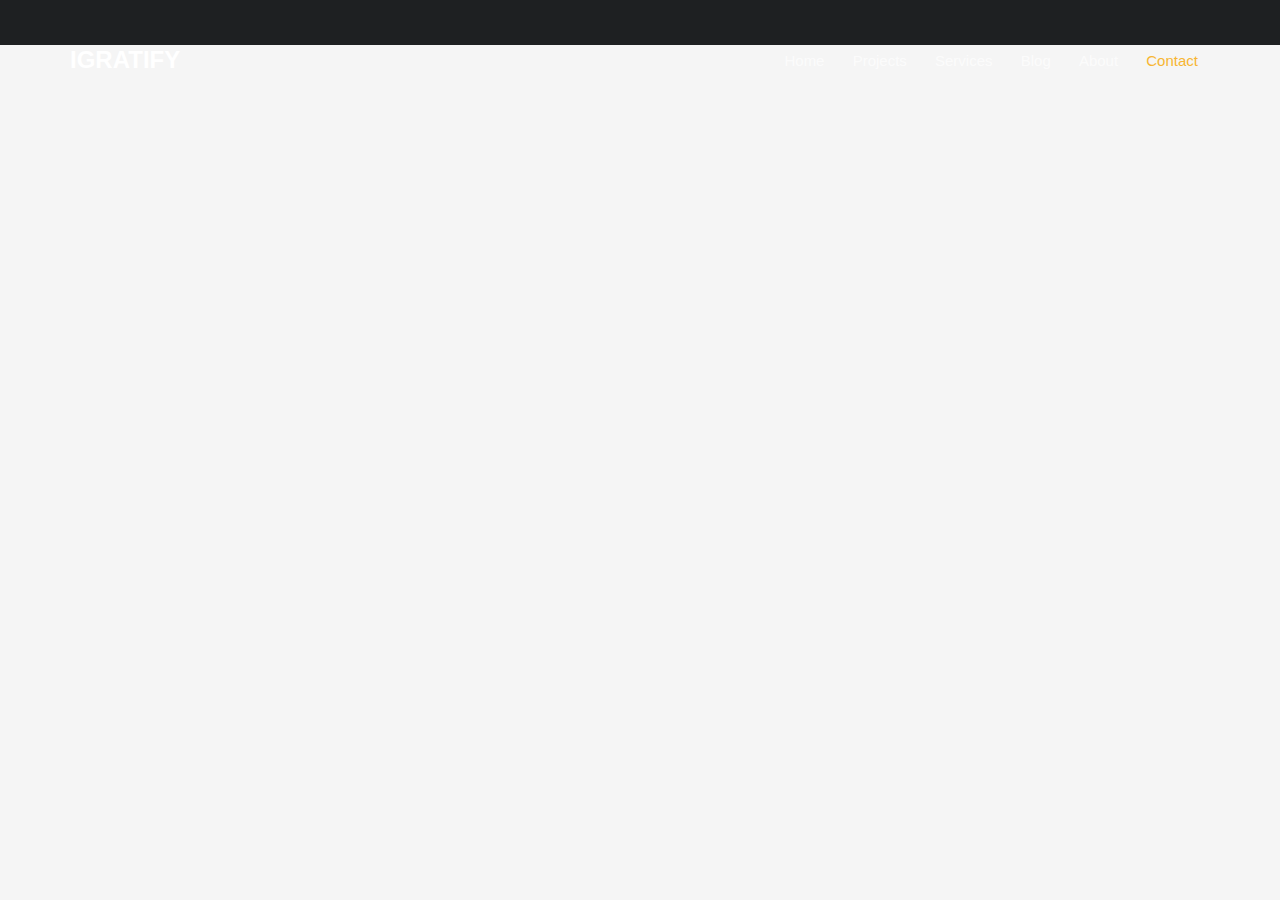
<file: iGratify/Index.html>
﻿<!DOCTYPE html>
<html>
<head>
    <title></title>
    <script src="scripts/angular.min.js"></script>
    <script src="scripts/angular-ui-router.min.js"></script>
    <script src="app/app.js"></script>
    <link href="Complex/css/animate.css" rel="stylesheet" />
    <link href="Complex/css/icomoon.css" rel="stylesheet" />
    <link href="Complex/css/bootstrap.css" rel="stylesheet" />
    <link href="Complex/css/magnific-popup.css" rel="stylesheet" />
    <link href="Complex/css/flexslider.css" rel="stylesheet" />
    <link href="Complex/css/owl.carousel.min.css" rel="stylesheet" />
    <link href="Complex/css/owl.theme.default.min.css" rel="stylesheet" />
    <link href="Complex/fonts/flaticon/font/flaticon.css" rel="stylesheet" />
    <link href="Complex/css/style.css" rel="stylesheet" />
    <script src="Complex/js/modernizr-2.6.2.min.js"></script>
    <base href="app" />
</head>

<body data-ng-app="Demo">
    <div>
        <div ng-include="'app/Menus/Header.html'"></div>
       
    </div>
    <script src="app/WelcomeScreen/LandingPageController.js"></script>
    <script src="Complex/js/jquery.min.js"></script>
    <script src="Complex/js/jquery.easing.1.3.js"></script>
    <script src="Complex/js/bootstrap.min.js"></script>
    <script src="Complex/js/jquery.waypoints.min.js"></script>
    <script src="Complex/js/jquery.stellar.min.js"></script>
    <script src="Complex/js/jquery.flexslider-min.js"></script>
    <script src="Complex/js/owl.carousel.min.js"></script>
    <!--<script src="Complex/js/magnific-popup-options.js"></script>-->
    <script src="Complex/js/jquery.countTo.js"></script>
    <script src="Complex/js/main.js"></script>

</body>
</html>
</file>
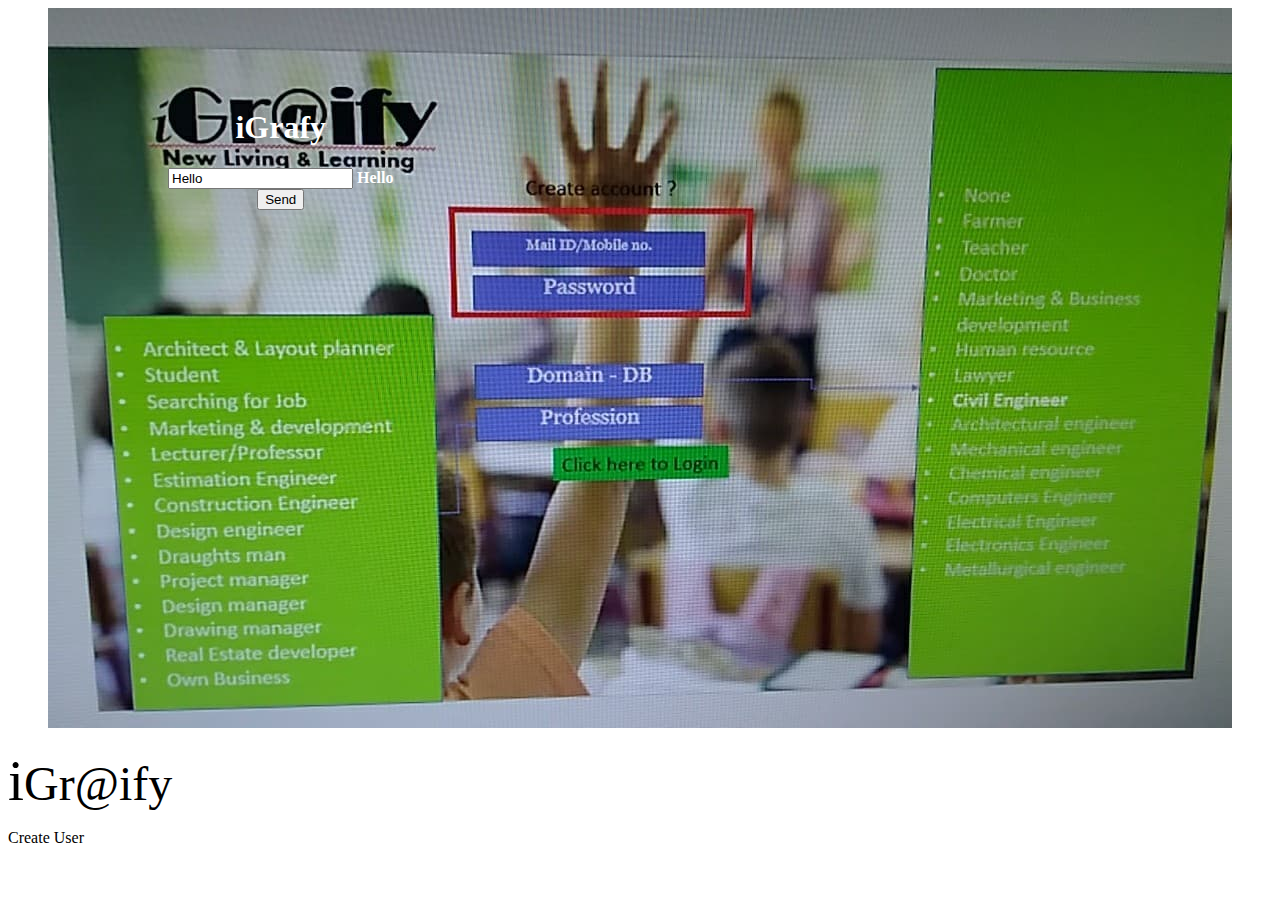
<file: iGratify/app/Home.html>
﻿<!DOCTYPE html>
<html>
<head>
    <title></title>
    <script src="../scripts/angular.min.js"></script>
    <script src="HomeController.js"></script>
    <script src="HomeService.js"></script>
    <link href="../Css/Home.css" rel="stylesheet" />
    <meta charset="utf-8" />
</head>
<body ng-app="myModule">
    <div data-ng-controller="HomeCtrl as vm">
        <div class="container">
            <img ng-src="../Images/LandingImage.jpg" alt="bgImage" />
            <div class="top-left">
                <h1><span>iGrafy</span></h1>
                <div>
                    <input type="text" id="txt" ng-model="text" />
                    {{text}}
                </div>
                <div>
                    <input type="button" value="Send" ng-click="send()" />
                </div>
            </div>
        </div>

        <div>
            <p><font size="10"> <span style="font-family:'Blackadder ITC';font-size:larger">i</span>Gr<span>@</span>ify</font></p>
        </div>
        <div>
            <a>Create User</a>
        </div>
        </div>
</body>
</html>
</file>
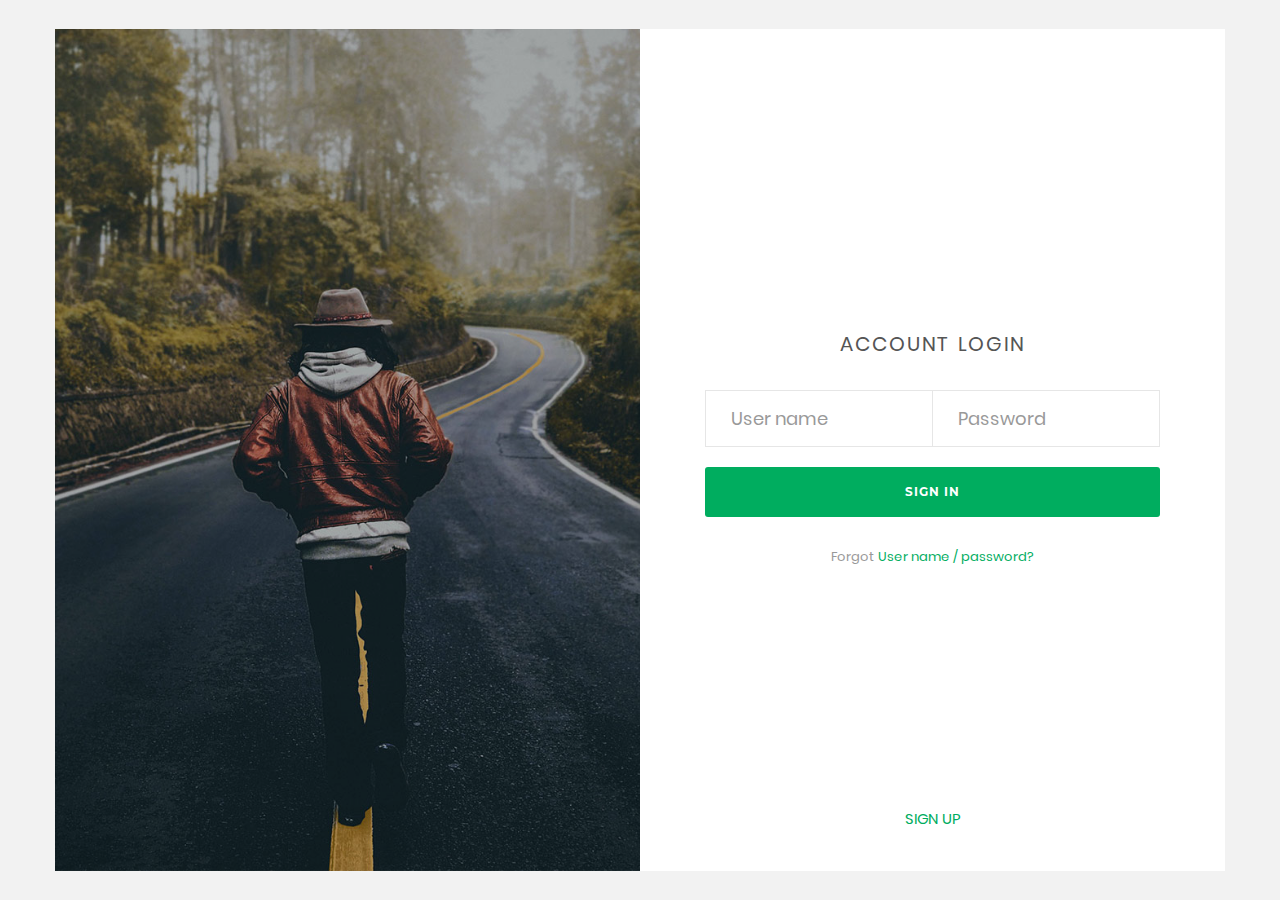
<file: iGratify/app/users/Login.html>
﻿<!DOCTYPE html>
<html lang="en">
<head>
    <title>Login V17</title>
    <meta charset="UTF-8">
    <meta name="viewport" content="width=device-width, initial-scale=1">
    <script src="../../scripts/angular.min.js"></script>
    <script src="LoginController.js"></script>
    <script src="LoginService.js"></script>
    <!--===============================================================================================-->
    <link rel="icon" type="image/png" href="../../LoginScripts/images/icons/favicon.ico" />
    <!--===============================================================================================-->
    <link rel="stylesheet" type="text/css" href="../../LoginScripts/vendor/bootstrap/css/bootstrap.min.css">
    <!--===============================================================================================-->
    <link rel="stylesheet" type="text/css" href="../../LoginScripts/fonts/font-awesome-4.7.0/css/font-awesome.min.css">
    <!--===============================================================================================-->
    <link rel="stylesheet" type="text/css" href="../../LoginScripts/fonts/Linearicons-Free-v1.0.0/icon-font.min.css">
    <!--===============================================================================================-->
    <link rel="stylesheet" type="text/css" href="../../LoginScripts/vendor/animate/animate.css">
    <!--===============================================================================================-->
    <link rel="stylesheet" type="text/css" href="../../LoginScripts/vendor/css-hamburgers/hamburgers.min.css">
    <!--===============================================================================================-->
    <link rel="stylesheet" type="text/css" href="../../LoginScripts/vendor/animsition/css/animsition.min.css">
    <!--===============================================================================================-->
    <link rel="stylesheet" type="text/css" href="../../LoginScripts/vendor/select2/select2.min.css">
    <!--===============================================================================================-->
    <link rel="stylesheet" type="text/css" href="../../LoginScripts/vendor/daterangepicker/daterangepicker.css">
    <!--===============================================================================================-->
    <link rel="stylesheet" type="text/css" href="../../LoginScripts/css/util.css">
    <link rel="stylesheet" type="text/css" href="../../LoginScripts/css/main.css">
    <!--===============================================================================================-->
</head>
<body ng-app="LoginModule">
    <div class="limiter"  data-ng-controller="LoginCtrl as vm">
        <div class="container-login100">
            <div class="wrap-login100">
                <form class="login100-form validate-form">
                    <span class="login100-form-title p-b-34">
                        Account Login
                    </span>

                    <div class="wrap-input100 rs1-wrap-input100 validate-input m-b-20" data-validate="Type user name">
                        <input id="first-name" class="input100" type="text" name="username" placeholder="User name" ng-model="vm.userId">
                        <span class="focus-input100"></span>
                    </div>
                    <div class="wrap-input100 rs2-wrap-input100 validate-input m-b-20" data-validate="Type password" >
                        <input class="input100" type="password" name="pass" placeholder="Password" ng-model="vm.password">
                        <span class="focus-input100"></span>
                    </div>

                    <div class="container-login100-form-btn">
                        <button class="login100-form-btn" ng-click="vm.Login()">
                            Sign in
                        </button>
                    </div>

                    <div class="w-full text-center p-t-27 p-b-239">
                        <span class="txt1">
                            Forgot
                        </span>

                        <a href="#" class="txt2">
                            User name / password?
                        </a>
                    </div>

                    <div class="w-full text-center">
                        <a href="CreateUser.html" class="txt3">
                            Sign Up
                        </a>
                    </div>
                </form>

                <div class="login100-more" style="background-image: url('../../LoginScripts/images/bg-01.jpg');"></div>
            </div>
        </div>
    </div>



    <div id="dropDownSelect1"></div>

    <!--===============================================================================================-->
    <script src="../../LoginScripts/vendor/jquery/jquery-3.2.1.min.js"></script>
    <!--===============================================================================================-->
    <script src="../../LoginScripts/vendor/animsition/js/animsition.min.js"></script>
    <!--===============================================================================================-->
    <script src="../../LoginScripts/vendor/bootstrap/js/popper.js"></script>
    <script src="../../LoginScripts/vendor/bootstrap/js/bootstrap.min.js"></script>
    <!--===============================================================================================-->
    <script src="../../LoginScripts/vendor/select2/select2.min.js"></script>
    <script>
		$(".selection-2").select2({
			minimumResultsForSearch: 20,
			dropdownParent: $('#dropDownSelect1')
		});
    </script>
    <!--===============================================================================================-->
    <script src="../../LoginScripts/vendor/daterangepicker/moment.min.js"></script>
    <script src="../../LoginScripts/vendor/daterangepicker/daterangepicker.js"></script>
    <!--===============================================================================================-->
    <script src="../../LoginScripts/vendor/countdowntime/countdowntime.js"></script>
    <!--===============================================================================================-->
    <script src="../../LoginScripts/js/main.js"></script>

</body>
</html>
</file>
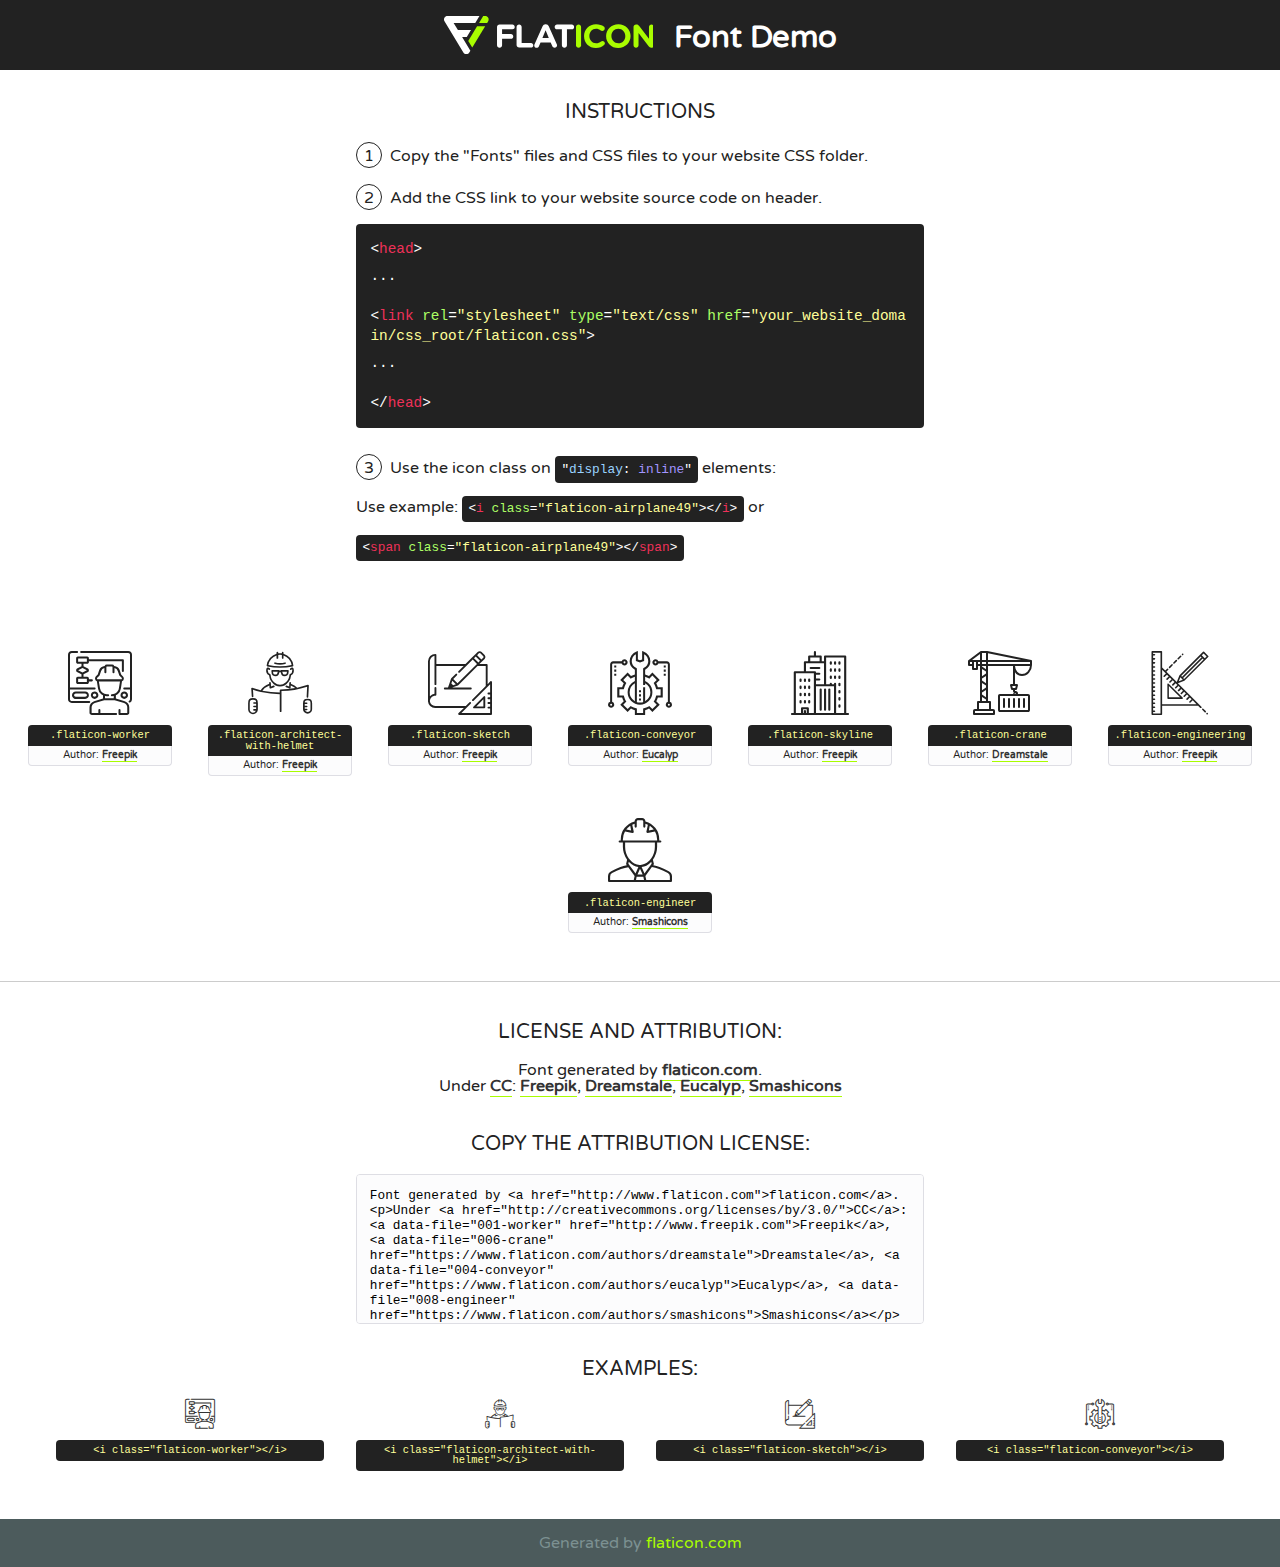
<file: iGratify/Complex/fonts/flaticon/font/flaticon.html>
<!DOCTYPE html>
<!--
  Flaticon icon font: Flaticon
  Creation date: 17/01/2018 04:05
-->
<html>
<!DOCTYPE html>
<html>

<head>
    <title>Flaticon WebFont</title>
    <link href="http://fonts.googleapis.com/css?family=Varela+Round" rel="stylesheet" type="text/css" />
    <link rel="stylesheet" type="text/css" href="flaticon.css">
    <meta charset="UTF-8">
    <style>
    html, body, div, span, applet, object, iframe,
    h1, h2, h3, h4, h5, h6, p, blockquote, pre,
    a, abbr, acronym, address, big, cite, code,
    del, dfn, em, img, ins, kbd, q, s, samp,
    small, strike, strong, sub, sup, tt, var,
    b, u, i, center,
    dl, dt, dd, ol, ul, li,
    fieldset, form, label, legend,
    table, caption, tbody, tfoot, thead, tr, th, td,
    article, aside, canvas, details, embed, 
    figure, figcaption, footer, header, hgroup, 
    menu, nav, output, ruby, section, summary,
    time, mark, audio, video {
        margin: 0;
        padding: 0;
        border: 0;
        font-size: 100%;
        font: inherit;
        vertical-align: baseline;
    }
    /* HTML5 display-role reset for older browsers */
    article, aside, details, figcaption, figure, 
    footer, header, hgroup, menu, nav, section {
        display: block;
    }
    body {
        line-height: 1;
    }
    ol, ul {
        list-style: none;
    }
    blockquote, q {
        quotes: none;
    }
    blockquote:before, blockquote:after,
    q:before, q:after {
        content: '';
        content: none;
    }
    table {
        border-collapse: collapse;
        border-spacing: 0;
    }
    body {
        font-family: 'Varela Round', Helvetica, Arial, sans-serif;
        font-size: 16px;
        color: #222;
    }
    a {
        color: #333;
        border-bottom: 1px solid #a9fd00;
        font-weight: bold;
        text-decoration: none;
    }
    * {
        -moz-box-sizing: border-box;
        -webkit-box-sizing: border-box;
        box-sizing: border-box;
        margin: 0;
        padding: 0;
    }
    [class^="flaticon-"]:before, [class*=" flaticon-"]:before, [class^="flaticon-"]:after, [class*=" flaticon-"]:after {
        font-family: Flaticon;
        font-size: 30px;
        font-style: normal;
        margin-left: 20px;
        color: #333;
    }
    .wrapper {
        max-width: 600px;
        margin: auto;
        padding: 0 1em;
    }
    .title {
        font-size: 1.25em;
        text-align: center;
        margin-bottom: 1em;
        text-transform: uppercase;
    }
    header {
        text-align: center;
        background-color: #222;
        color: #fff;
        padding: 1em;
    }
    header .logo {
        width: 210px;
        height: 38px;
        display: inline-block;
        vertical-align: middle;
        margin-right: 1em;
        border: none;
    }
    header strong {
        font-size: 1.95em;
        font-weight: bold;
        vertical-align: middle;
        margin-top: 5px;
        display: inline-block;
    }
    .demo {
        margin: 2em auto;
        line-height: 1.25em;
    }
    .demo ul li {
        margin-bottom: 1em;
    }
    .demo ul li .num {
        color: #222;
        border-radius: 20px;
        display: inline-block;
        width: 26px;
        padding: 3px;
        height: 26px;
        text-align: center;
        margin-right: 0.5em;
        border: 1px solid #222;
    }
    .demo ul li code {
        background-color: #222;
        border-radius: 4px;
        padding: 0.25em 0.5em;
        display: inline-block;
        color: #fff;
        font-family: Consolas,Monaco,Lucida Console,Liberation Mono,DejaVu Sans Mono,Bitstream Vera Sans Mono,Courier New, monospace;
        font-weight: lighter;
        margin-top: 1em;
        font-size: 0.8em;
        word-break: break-all;
    }
    .demo ul li code.big {
        padding: 1em;
        font-size: 0.9em;
    }
    .demo ul li code .red {
        color: #EF3159;
    }
    .demo ul li code .green {
        color: #ACFF65;
    }
    .demo ul li code .yellow {
        color: #FFFF99;
    }
    .demo ul li code .blue {
        color: #99D3FF;
    }
    .demo ul li code .purple {
        color: #A295FF;
    }
    .demo ul li code .dots {
        margin-top: 0.5em;
        display: block;
    }
    #glyphs {
        border-bottom: 1px solid #ccc;
        padding: 2em 0;
        text-align: center;
    }
    .glyph {
        display: inline-block;
        width: 9em;
        margin: 1em;
        text-align: center;
        vertical-align: top;
        background: #FFF;
    }
    .glyph .glyph-icon {
        padding: 10px;
        display: block;
        font-family:"Flaticon";
        font-size: 64px;
        line-height: 1;
    }
    .glyph .glyph-icon:before {
        font-size: 64px;
        color: #222;
        margin-left: 0;
    }
    .class-name {
        font-size: 0.65em;
        background-color: #222;
        color: #fff;
        border-radius: 4px 4px 0 0;
        padding: 0.5em;
        color: #FFFF99;
        font-family: Consolas,Monaco,Lucida Console,Liberation Mono,DejaVu Sans Mono,Bitstream Vera Sans Mono,Courier New, monospace;
    }
    .author-name {
        font-size: 0.6em;
        background-color: #fcfcfd;
        border: 1px solid #DEDEE4;
        border-top: 0;
        border-radius: 0 0 4px 4px;
        padding: 0.5em;
    }
    .class-name:last-child {
        font-size: 10px;
        color:#888;
    }
    .class-name:last-child a {
        font-size: 10px;
        color:#555;
    }
    .class-name:last-child a:hover {
        color:#a9fd00;
    }
    .glyph > input {
        display: block;
        width: 100px;
        margin: 5px auto;
        text-align: center;
        font-size: 12px;
        cursor: text;
    }
    .glyph > input.icon-input {
        font-family:"Flaticon";
        font-size: 16px;
        margin-bottom: 10px;
    }
    .attribution .title {
        margin-top: 2em;
    }
    .attribution textarea {
        background-color: #fcfcfd;
        padding: 1em;
        border: none;
        box-shadow: none;
        border: 1px solid #DEDEE4;
        border-radius: 4px;
        resize: none;
        width: 100%;
        height: 150px;
        font-size: 0.8em;
        font-family: Consolas,Monaco,Lucida Console,Liberation Mono,DejaVu Sans Mono,Bitstream Vera Sans Mono,Courier New, monospace;
        -webkit-appearance: none;
    }
    .iconsuse {
        margin: 2em auto;
        text-align: center;
        max-width: 1200px;
    }
    .iconsuse:after {
        content: '';
        display: table;
        clear: both;
    }
    .iconsuse .image {
        float: left;
        width: 25%;
        padding: 0 1em;
    }
    .iconsuse .image p {
        margin-bottom: 1em;
    }
    .iconsuse .image span {
        display: block;
        font-size: 0.65em;
        background-color: #222;
        color: #fff;
        border-radius: 4px;
        padding: 0.5em;
        color: #FFFF99;
        margin-top: 1em;
        font-family: Consolas,Monaco,Lucida Console,Liberation Mono,DejaVu Sans Mono,Bitstream Vera Sans Mono,Courier New, monospace;
    }
    #footer {
        text-align: center;
        background-color: #4C5B5C;
        color: #7c9192;
        padding: 1em;
    }
    #footer a {
        border: none;
        color: #a9fd00;
        font-weight: normal;
    }
    @media (max-width: 960px) {
        .iconsuse .image {
            width: 50%;
        }
    }
    @media (max-width: 560px) {
        .iconsuse .image {
            width: 100%;
        }
    }
    </style>
</head>

<body class="characters-off">

    <header>
        <a href="http://www.flaticon.com" target="_blank" class="logo">
            <svg version="1.1" xmlns="http://www.w3.org/2000/svg" xmlns:xlink="http://www.w3.org/1999/xlink" xmlns:a="http://ns.adobe.com/AdobeSVGViewerExtensions/3.0/" viewBox="0 0 560.875 102.036" enable-background="new 0 0 560.875 102.036" xml:space="preserve">
                <defs>
                </defs>
                <g>
                    <g class="letters">
                        <path fill="#ffffff" d="M141.596,29.675c0-3.777,2.985-6.767,6.764-6.767h34.438c3.426,0,6.15,2.728,6.15,6.15
                        c0,3.43-2.724,6.149-6.15,6.149h-27.674v13.091h23.719c3.429,0,6.151,2.724,6.151,6.15c0,3.43-2.723,6.149-6.151,6.149h-23.719
                        v17.574c0,3.773-2.986,6.761-6.764,6.761c-3.779,0-6.764-2.989-6.764-6.761V29.675z"></path>
                        <path fill="#ffffff" d="M193.844,29.149c0-3.781,2.985-6.767,6.764-6.767c3.776,0,6.763,2.985,6.763,6.767v42.957h25.039
                        c3.426,0,6.149,2.726,6.149,6.153c0,3.425-2.723,6.15-6.149,6.15h-31.802c-3.779,0-6.764-2.986-6.764-6.768V29.149z"></path>
                        <path fill="#ffffff" d="M241.891,75.71l21.438-48.407c1.492-3.341,4.215-5.357,7.906-5.357h0.792
                        c3.686,0,6.323,2.017,7.815,5.357l21.439,48.407c0.436,0.967,0.701,1.845,0.701,2.723c0,3.602-2.809,6.501-6.414,6.501
                        c-3.161,0-5.269-1.845-6.499-4.655l-4.132-9.661h-27.059l-4.301,10.102c-1.144,2.631-3.426,4.214-6.237,4.214
                        c-3.517,0-6.24-2.81-6.24-6.325C241.1,77.64,241.451,76.677,241.891,75.71z M279.932,58.666l-8.521-20.297l-8.526,20.297H279.932
                        z"></path>
                        <path fill="#ffffff" d="M314.864,35.387H301.86c-3.429,0-6.239-2.813-6.239-6.238c0-3.429,2.811-6.24,6.239-6.24h39.533
                        c3.426,0,6.237,2.811,6.237,6.24c0,3.425-2.811,6.238-6.237,6.238h-13.001v42.785c0,3.773-2.99,6.761-6.764,6.761
                        c-3.779,0-6.764-2.989-6.764-6.761V35.387z"></path>
                        <path fill="#A9FD00" d="M352.615,29.149c0-3.781,2.985-6.767,6.767-6.767c3.774,0,6.761,2.985,6.761,6.767v49.024
                        c0,3.773-2.987,6.761-6.761,6.761c-3.781,0-6.767-2.989-6.767-6.761V29.149z"></path>
                        <path fill="#A9FD00" d="M374.132,53.836v-0.179c0-17.481,13.178-31.801,32.065-31.801c9.22,0,15.459,2.458,20.557,6.238
                        c1.402,1.054,2.637,2.985,2.637,5.357c0,3.692-2.985,6.59-6.681,6.59c-1.845,0-3.071-0.702-4.044-1.319
                        c-3.776-2.813-7.729-4.393-12.562-4.393c-10.364,0-17.831,8.611-17.831,19.154v0.173c0,10.542,7.291,19.329,17.831,19.329
                        c5.715,0,9.492-1.756,13.359-4.834c1.049-0.874,2.458-1.491,4.039-1.491c3.429,0,6.325,2.813,6.325,6.236
                        c0,2.106-1.056,3.78-2.282,4.834c-5.539,4.834-12.036,7.733-21.878,7.733C387.572,85.464,374.132,71.493,374.132,53.836z"></path>
                        <path fill="#A9FD00" d="M433.009,53.836v-0.179c0-17.481,13.79-31.801,32.766-31.801c18.981,0,32.592,14.143,32.592,31.628v0.173
                        c0,17.483-13.785,31.807-32.769,31.807C446.625,85.464,433.009,71.32,433.009,53.836z M484.224,53.836v-0.179
                        c0-10.539-7.725-19.326-18.626-19.326c-10.893,0-18.449,8.611-18.449,19.154v0.173c0,10.542,7.73,19.329,18.626,19.329
                        C476.676,72.986,484.224,64.378,484.224,53.836z"></path>
                        <path fill="#A9FD00" d="M506.233,29.321c0-3.774,2.99-6.763,6.767-6.763h1.401c3.252,0,5.183,1.583,7.029,3.953l26.093,34.265
                        V29.059c0-3.692,2.99-6.677,6.681-6.677c3.683,0,6.671,2.985,6.671,6.677v48.934c0,3.78-2.987,6.765-6.764,6.765h-0.436
                        c-3.257,0-5.188-1.581-7.034-3.953l-27.056-35.492v32.944c0,3.687-2.985,6.676-6.678,6.676c-3.683,0-6.673-2.989-6.673-6.676
                        V29.321z"></path>
                    </g>
                    <g class="insignia">
                        <path fill="#ffffff" d="M48.372,56.137h12.517l11.156-18.537H37.186L25.688,18.539h57.825L94.668,0H9.271
                        C5.925,0,2.842,1.801,1.198,4.716c-1.644,2.907-1.593,6.482,0.134,9.343l50.38,83.501c1.678,2.781,4.689,4.476,7.938,4.476
                        c3.246,0,6.257-1.695,7.935-4.476l2.898-4.804L48.372,56.137z"></path>
                        <g class="i">
                            <path fill="#A9FD00" d="M93.575,18.539h0.031v0.004l21.652,0.004l2.705-4.488c1.727-2.861,1.778-6.436,0.133-9.343
                            C116.454,1.801,113.371,0,110.026,0h-5.294L93.575,18.539z"></path>
                            <polygon fill="#A9FD00" points="88.291,27.356 64.725,66.486 75.519,84.404 109.942,27.356"></polygon>
                        </g>
                    </g>
                </g>
            </svg>
        </a>
        <strong>Font Demo</strong>
    </header>


    <section class="demo wrapper">

        <p class="title">Instructions</p>

        <ul>
            <li>
                <span class="num">1</span>Copy the "Fonts" files and CSS files to your website CSS folder.
            </li>
            <li>
                <span class="num">2</span>Add the CSS link to your website source code on header.
                <code class="big">
                    &lt;<span class="red">head</span>&gt;
                    <br/><span class="dots">...</span>
                    <br/>&lt;<span class="red">link</span> <span class="green">rel</span>=<span class="yellow">"stylesheet"</span> <span class="green">type</span>=<span class="yellow">"text/css"</span> <span class="green">href</span>=<span class="yellow">"your_website_domain/css_root/flaticon.css"</span>&gt;
                    <br/><span class="dots">...</span>
                    <br/>&lt;/<span class="red">head</span>&gt;
                </code>
            </li>

            <li>
                <p>
                    <span class="num">3</span>Use the icon class on <code>"<span class="blue">display</span>:<span class="purple"> inline</span>"</code> elements:
                    <br />
                    Use example: <code>&lt;<span class="red">i</span> <span class="green">class</span>=<span class="yellow">&quot;flaticon-airplane49&quot;</span>&gt;&lt;/<span class="red">i</span>&gt;</code> or <code>&lt;<span class="red">span</span> <span class="green">class</span>=<span class="yellow">&quot;flaticon-airplane49&quot;</span>&gt;&lt;/<span class="red">span</span>&gt;</code>
            </li>
        </ul>

    </section>




   <section id="glyphs">          
    
      
        <div class="glyph"><div class="glyph-icon flaticon-worker"></div>
            <div class="class-name">.flaticon-worker</div>
            <div class="author-name">Author: <a data-file="001-worker" href="http://www.freepik.com">Freepik</a> </div> 
        </div>        
        
        <div class="glyph"><div class="glyph-icon flaticon-architect-with-helmet"></div>
            <div class="class-name">.flaticon-architect-with-helmet</div>
            <div class="author-name">Author: <a data-file="002-architect-with-helmet" href="http://www.freepik.com">Freepik</a> </div> 
        </div>        
        
        <div class="glyph"><div class="glyph-icon flaticon-sketch"></div>
            <div class="class-name">.flaticon-sketch</div>
            <div class="author-name">Author: <a data-file="003-sketch" href="http://www.freepik.com">Freepik</a> </div> 
        </div>        
        
        <div class="glyph"><div class="glyph-icon flaticon-conveyor"></div>
            <div class="class-name">.flaticon-conveyor</div>
            <div class="author-name">Author: <a data-file="004-conveyor" href="https://www.flaticon.com/authors/eucalyp">Eucalyp</a> </div> 
        </div>        
        
        <div class="glyph"><div class="glyph-icon flaticon-skyline"></div>
            <div class="class-name">.flaticon-skyline</div>
            <div class="author-name">Author: <a data-file="005-skyline" href="http://www.freepik.com">Freepik</a> </div> 
        </div>        
        
        <div class="glyph"><div class="glyph-icon flaticon-crane"></div>
            <div class="class-name">.flaticon-crane</div>
            <div class="author-name">Author: <a data-file="006-crane" href="https://www.flaticon.com/authors/dreamstale">Dreamstale</a> </div> 
        </div>        
        
        <div class="glyph"><div class="glyph-icon flaticon-engineering"></div>
            <div class="class-name">.flaticon-engineering</div>
            <div class="author-name">Author: <a data-file="007-engineering" href="http://www.freepik.com">Freepik</a> </div> 
        </div>        
        
        <div class="glyph"><div class="glyph-icon flaticon-engineer"></div>
            <div class="class-name">.flaticon-engineer</div>
            <div class="author-name">Author: <a data-file="008-engineer" href="https://www.flaticon.com/authors/smashicons">Smashicons</a> </div> 
        </div>        
        

    </section>



    <section class="attribution wrapper"   style="text-align:center;">

      <div class="title">License and attribution:</div><div class="attrDiv">Font generated by <a href="http://www.flaticon.com">flaticon.com</a>. <div><p>Under <a href="http://creativecommons.org/licenses/by/3.0/">CC</a>: <a data-file="001-worker" href="http://www.freepik.com">Freepik</a>, <a data-file="006-crane" href="https://www.flaticon.com/authors/dreamstale">Dreamstale</a>, <a data-file="004-conveyor" href="https://www.flaticon.com/authors/eucalyp">Eucalyp</a>, <a data-file="008-engineer" href="https://www.flaticon.com/authors/smashicons">Smashicons</a></p>  </div>
      </div>
      <div class="title">Copy the Attribution License:</div>

    <textarea onclick="this.focus();this.select();">Font generated by &lt;a href=&quot;http://www.flaticon.com&quot;&gt;flaticon.com&lt;/a&gt;. <p>Under <a href="http://creativecommons.org/licenses/by/3.0/">CC</a>: <a data-file="001-worker" href="http://www.freepik.com">Freepik</a>, <a data-file="006-crane" href="https://www.flaticon.com/authors/dreamstale">Dreamstale</a>, <a data-file="004-conveyor" href="https://www.flaticon.com/authors/eucalyp">Eucalyp</a>, <a data-file="008-engineer" href="https://www.flaticon.com/authors/smashicons">Smashicons</a></p>  
     </textarea>

    </section>

    <section class="iconsuse">

          <div class="title">Examples:</div>            
             
            <div class="image">
                <p>
                    <i class="glyph-icon flaticon-worker"></i> 
                    <span>&lt;i class=&quot;flaticon-worker&quot;&gt;&lt;/i&gt;</span>
                </p>
            </div>
            
            <div class="image">
                <p>
                    <i class="glyph-icon flaticon-architect-with-helmet"></i> 
                    <span>&lt;i class=&quot;flaticon-architect-with-helmet&quot;&gt;&lt;/i&gt;</span>
                </p>
            </div>
            
            <div class="image">
                <p>
                    <i class="glyph-icon flaticon-sketch"></i> 
                    <span>&lt;i class=&quot;flaticon-sketch&quot;&gt;&lt;/i&gt;</span>
                </p>
            </div>
            
            <div class="image">
                <p>
                    <i class="glyph-icon flaticon-conveyor"></i> 
                    <span>&lt;i class=&quot;flaticon-conveyor&quot;&gt;&lt;/i&gt;</span>
                </p>
            </div>
                       
        </div>
                            
    </section>

<div id="footer">
    <div>Generated by <a href="http://www.flaticon.com">flaticon.com</a>
    </div>
</div>



</body>
</html>
</file>
<file: iGratify/Complex/css/icomoon.css>
@font-face {
  font-family: 'icomoon';
  src:  url('fonts/icomoon.eot?5j2n32');
  src:  url('fonts/icomoon.eot?5j2n32#iefix') format('embedded-opentype'),
    url('fonts/icomoon.ttf?5j2n32') format('truetype'),
    url('fonts/icomoon.woff?5j2n32') format('woff'),
    url('fonts/icomoon.svg?5j2n32#icomoon') format('svg');
  font-weight: normal;
  font-style: normal;
}

[class^="icon-"], [class*=" icon-"] {
  /* use !important to prevent issues with browser extensions that change fonts */
  font-family: 'icomoon' !important;
  speak: none;
  font-style: normal;
  font-weight: normal;
  font-variant: normal;
  text-transform: none;
  line-height: 1;

  /* Better Font Rendering =========== */
  -webkit-font-smoothing: antialiased;
  -moz-osx-font-smoothing: grayscale;
}

.icon-eye2:before {
  content: "\e064";
}
.icon-paper-clip:before {
  content: "\e065";
}
.icon-mail5:before {
  content: "\e066";
}
.icon-toggle:before {
  content: "\e067";
}
.icon-layout:before {
  content: "\e068";
}
.icon-link2:before {
  content: "\e069";
}
.icon-bell2:before {
  content: "\e06a";
}
.icon-lock3:before {
  content: "\e06b";
}
.icon-unlock:before {
  content: "\e06c";
}
.icon-ribbon2:before {
  content: "\e06d";
}
.icon-image2:before {
  content: "\e06e";
}
.icon-signal:before {
  content: "\e06f";
}
.icon-target3:before {
  content: "\e070";
}
.icon-clipboard3:before {
  content: "\e071";
}
.icon-clock3:before {
  content: "\e072";
}
.icon-watch:before {
  content: "\e073";
}
.icon-air-play:before {
  content: "\e074";
}
.icon-camera3:before {
  content: "\e075";
}
.icon-video2:before {
  content: "\e076";
}
.icon-disc:before {
  content: "\e077";
}
.icon-printer3:before {
  content: "\e078";
}
.icon-monitor:before {
  content: "\e079";
}
.icon-server:before {
  content: "\e07a";
}
.icon-cog2:before {
  content: "\e07b";
}
.icon-heart3:before {
  content: "\e07c";
}
.icon-paragraph:before {
  content: "\e07d";
}
.icon-align-justify:before {
  content: "\e07e";
}
.icon-align-left:before {
  content: "\e07f";
}
.icon-align-center:before {
  content: "\e080";
}
.icon-align-right:before {
  content: "\e081";
}
.icon-book2:before {
  content: "\e082";
}
.icon-layers2:before {
  content: "\e083";
}
.icon-stack2:before {
  content: "\e084";
}
.icon-stack-2:before {
  content: "\e085";
}
.icon-paper:before {
  content: "\e086";
}
.icon-paper-stack:before {
  content: "\e087";
}
.icon-search3:before {
  content: "\e088";
}
.icon-zoom-in2:before {
  content: "\e089";
}
.icon-zoom-out2:before {
  content: "\e08a";
}
.icon-reply2:before {
  content: "\e08b";
}
.icon-circle-plus:before {
  content: "\e08c";
}
.icon-circle-minus:before {
  content: "\e08d";
}
.icon-circle-check:before {
  content: "\e08e";
}
.icon-circle-cross:before {
  content: "\e08f";
}
.icon-square-plus:before {
  content: "\e090";
}
.icon-square-minus:before {
  content: "\e091";
}
.icon-square-check:before {
  content: "\e092";
}
.icon-square-cross:before {
  content: "\e093";
}
.icon-microphone:before {
  content: "\e094";
}
.icon-record:before {
  content: "\e095";
}
.icon-skip-back:before {
  content: "\e096";
}
.icon-rewind:before {
  content: "\e097";
}
.icon-play4:before {
  content: "\e098";
}
.icon-pause3:before {
  content: "\e099";
}
.icon-stop3:before {
  content: "\e09a";
}
.icon-fast-forward:before {
  content: "\e09b";
}
.icon-skip-forward:before {
  content: "\e09c";
}
.icon-shuffle2:before {
  content: "\e09d";
}
.icon-repeat:before {
  content: "\e09e";
}
.icon-folder2:before {
  content: "\e09f";
}
.icon-umbrella:before {
  content: "\e0a0";
}
.icon-moon:before {
  content: "\e0a1";
}
.icon-thermometer:before {
  content: "\e0a2";
}
.icon-drop:before {
  content: "\e0a3";
}
.icon-sun2:before {
  content: "\e0a4";
}
.icon-cloud3:before {
  content: "\e0a5";
}
.icon-cloud-upload2:before {
  content: "\e0a6";
}
.icon-cloud-download2:before {
  content: "\e0a7";
}
.icon-upload4:before {
  content: "\e0a8";
}
.icon-download4:before {
  content: "\e0a9";
}
.icon-location3:before {
  content: "\e0aa";
}
.icon-location-2:before {
  content: "\e0ab";
}
.icon-map3:before {
  content: "\e0ac";
}
.icon-battery:before {
  content: "\e0ad";
}
.icon-head:before {
  content: "\e0ae";
}
.icon-briefcase3:before {
  content: "\e0af";
}
.icon-speech-bubble:before {
  content: "\e0b0";
}
.icon-anchor2:before {
  content: "\e0b1";
}
.icon-globe2:before {
  content: "\e0b2";
}
.icon-box:before {
  content: "\e0b3";
}
.icon-reload:before {
  content: "\e0b4";
}
.icon-share3:before {
  content: "\e0b5";
}
.icon-marquee:before {
  content: "\e0b6";
}
.icon-marquee-plus:before {
  content: "\e0b7";
}
.icon-marquee-minus:before {
  content: "\e0b8";
}
.icon-tag:before {
  content: "\e0b9";
}
.icon-power2:before {
  content: "\e0ba";
}
.icon-command2:before {
  content: "\e0bb";
}
.icon-alt:before {
  content: "\e0bc";
}
.icon-esc:before {
  content: "\e0bd";
}
.icon-bar-graph:before {
  content: "\e0be";
}
.icon-bar-graph-2:before {
  content: "\e0bf";
}
.icon-pie-graph:before {
  content: "\e0c0";
}
.icon-star:before {
  content: "\e0c1";
}
.icon-arrow-left3:before {
  content: "\e0c2";
}
.icon-arrow-right3:before {
  content: "\e0c3";
}
.icon-arrow-up3:before {
  content: "\e0c4";
}
.icon-arrow-down3:before {
  content: "\e0c5";
}
.icon-volume:before {
  content: "\e0c6";
}
.icon-mute:before {
  content: "\e0c7";
}
.icon-content-right:before {
  content: "\e100";
}
.icon-content-left:before {
  content: "\e101";
}
.icon-grid2:before {
  content: "\e102";
}
.icon-grid-2:before {
  content: "\e103";
}
.icon-columns:before {
  content: "\e104";
}
.icon-loader:before {
  content: "\e105";
}
.icon-bag:before {
  content: "\e106";
}
.icon-ban:before {
  content: "\e107";
}
.icon-flag3:before {
  content: "\e108";
}
.icon-trash:before {
  content: "\e109";
}
.icon-expand2:before {
  content: "\e110";
}
.icon-contract:before {
  content: "\e111";
}
.icon-maximize:before {
  content: "\e112";
}
.icon-minimize:before {
  content: "\e113";
}
.icon-plus2:before {
  content: "\e114";
}
.icon-minus2:before {
  content: "\e115";
}
.icon-check:before {
  content: "\e116";
}
.icon-cross2:before {
  content: "\e117";
}
.icon-move:before {
  content: "\e118";
}
.icon-delete:before {
  content: "\e119";
}
.icon-menu5:before {
  content: "\e120";
}
.icon-archive:before {
  content: "\e121";
}
.icon-inbox:before {
  content: "\e122";
}
.icon-outbox:before {
  content: "\e123";
}
.icon-file:before {
  content: "\e124";
}
.icon-file-add:before {
  content: "\e125";
}
.icon-file-subtract:before {
  content: "\e126";
}
.icon-help:before {
  content: "\e127";
}
.icon-open:before {
  content: "\e128";
}
.icon-ellipsis:before {
  content: "\e129";
}
.icon-heart4:before {
  content: "\e900";
}
.icon-cloud4:before {
  content: "\e901";
}
.icon-star2:before {
  content: "\e902";
}
.icon-tv2:before {
  content: "\e903";
}
.icon-sound:before {
  content: "\e904";
}
.icon-video3:before {
  content: "\e905";
}
.icon-trash2:before {
  content: "\e906";
}
.icon-user2:before {
  content: "\e907";
}
.icon-key3:before {
  content: "\e908";
}
.icon-search4:before {
  content: "\e909";
}
.icon-settings:before {
  content: "\e90a";
}
.icon-camera4:before {
  content: "\e90b";
}
.icon-tag2:before {
  content: "\e90c";
}
.icon-lock4:before {
  content: "\e90d";
}
.icon-bulb:before {
  content: "\e90e";
}
.icon-pen2:before {
  content: "\e90f";
}
.icon-diamond:before {
  content: "\e910";
}
.icon-display2:before {
  content: "\e911";
}
.icon-location4:before {
  content: "\e912";
}
.icon-eye3:before {
  content: "\e913";
}
.icon-bubble3:before {
  content: "\e914";
}
.icon-stack3:before {
  content: "\e915";
}
.icon-cup:before {
  content: "\e916";
}
.icon-phone3:before {
  content: "\e917";
}
.icon-news:before {
  content: "\e918";
}
.icon-mail6:before {
  content: "\e919";
}
.icon-like:before {
  content: "\e91a";
}
.icon-photo:before {
  content: "\e91b";
}
.icon-note:before {
  content: "\e91c";
}
.icon-clock4:before {
  content: "\e91d";
}
.icon-paperplane:before {
  content: "\e91e";
}
.icon-params:before {
  content: "\e91f";
}
.icon-banknote:before {
  content: "\e920";
}
.icon-data:before {
  content: "\e921";
}
.icon-music2:before {
  content: "\e922";
}
.icon-megaphone2:before {
  content: "\e923";
}
.icon-study:before {
  content: "\e924";
}
.icon-lab2:before {
  content: "\e925";
}
.icon-food:before {
  content: "\e926";
}
.icon-t-shirt:before {
  content: "\e927";
}
.icon-fire2:before {
  content: "\e928";
}
.icon-clip:before {
  content: "\e929";
}
.icon-shop:before {
  content: "\e92a";
}
.icon-calendar3:before {
  content: "\e92b";
}
.icon-wallet2:before {
  content: "\e92c";
}
.icon-vynil:before {
  content: "\e92d";
}
.icon-truck2:before {
  content: "\e92e";
}
.icon-world:before {
  content: "\e92f";
}
.icon-mobile:before {
  content: "\e000";
}
.icon-laptop:before {
  content: "\e001";
}
.icon-desktop:before {
  content: "\e002";
}
.icon-tablet:before {
  content: "\e003";
}
.icon-phone:before {
  content: "\e004";
}
.icon-document:before {
  content: "\e005";
}
.icon-documents:before {
  content: "\e006";
}
.icon-search:before {
  content: "\e007";
}
.icon-clipboard:before {
  content: "\e008";
}
.icon-newspaper:before {
  content: "\e009";
}
.icon-notebook:before {
  content: "\e00a";
}
.icon-book-open:before {
  content: "\e00b";
}
.icon-browser:before {
  content: "\e00c";
}
.icon-calendar:before {
  content: "\e00d";
}
.icon-presentation:before {
  content: "\e00e";
}
.icon-picture:before {
  content: "\e00f";
}
.icon-pictures:before {
  content: "\e010";
}
.icon-video:before {
  content: "\e011";
}
.icon-camera:before {
  content: "\e012";
}
.icon-printer:before {
  content: "\e013";
}
.icon-toolbox:before {
  content: "\e014";
}
.icon-briefcase:before {
  content: "\e015";
}
.icon-wallet:before {
  content: "\e016";
}
.icon-gift:before {
  content: "\e017";
}
.icon-bargraph:before {
  content: "\e018";
}
.icon-grid:before {
  content: "\e019";
}
.icon-expand:before {
  content: "\e01a";
}
.icon-focus:before {
  content: "\e01b";
}
.icon-edit:before {
  content: "\e01c";
}
.icon-adjustments:before {
  content: "\e01d";
}
.icon-ribbon:before {
  content: "\e01e";
}
.icon-hourglass:before {
  content: "\e01f";
}
.icon-lock:before {
  content: "\e020";
}
.icon-megaphone:before {
  content: "\e021";
}
.icon-shield:before {
  content: "\e022";
}
.icon-trophy:before {
  content: "\e023";
}
.icon-flag:before {
  content: "\e024";
}
.icon-map:before {
  content: "\e025";
}
.icon-puzzle:before {
  content: "\e026";
}
.icon-basket:before {
  content: "\e027";
}
.icon-envelope:before {
  content: "\e028";
}
.icon-streetsign:before {
  content: "\e029";
}
.icon-telescope:before {
  content: "\e02a";
}
.icon-gears:before {
  content: "\e02b";
}
.icon-key:before {
  content: "\e02c";
}
.icon-paperclip:before {
  content: "\e02d";
}
.icon-attachment:before {
  content: "\e02e";
}
.icon-pricetags:before {
  content: "\e02f";
}
.icon-lightbulb:before {
  content: "\e030";
}
.icon-layers:before {
  content: "\e031";
}
.icon-pencil:before {
  content: "\e032";
}
.icon-tools:before {
  content: "\e033";
}
.icon-tools-2:before {
  content: "\e034";
}
.icon-scissors:before {
  content: "\e035";
}
.icon-paintbrush:before {
  content: "\e036";
}
.icon-magnifying-glass:before {
  content: "\e037";
}
.icon-circle-compass:before {
  content: "\e038";
}
.icon-linegraph:before {
  content: "\e039";
}
.icon-mic:before {
  content: "\e03a";
}
.icon-strategy:before {
  content: "\e03b";
}
.icon-beaker:before {
  content: "\e03c";
}
.icon-caution:before {
  content: "\e03d";
}
.icon-recycle:before {
  content: "\e03e";
}
.icon-anchor:before {
  content: "\e03f";
}
.icon-profile-male:before {
  content: "\e040";
}
.icon-profile-female:before {
  content: "\e041";
}
.icon-bike:before {
  content: "\e042";
}
.icon-wine:before {
  content: "\e043";
}
.icon-hotairballoon:before {
  content: "\e044";
}
.icon-globe:before {
  content: "\e045";
}
.icon-genius:before {
  content: "\e046";
}
.icon-map-pin:before {
  content: "\e047";
}
.icon-dial:before {
  content: "\e048";
}
.icon-chat:before {
  content: "\e049";
}
.icon-heart:before {
  content: "\e04a";
}
.icon-cloud:before {
  content: "\e04b";
}
.icon-upload:before {
  content: "\e04c";
}
.icon-download:before {
  content: "\e04d";
}
.icon-target:before {
  content: "\e04e";
}
.icon-hazardous:before {
  content: "\e04f";
}
.icon-piechart:before {
  content: "\e050";
}
.icon-speedometer:before {
  content: "\e051";
}
.icon-global:before {
  content: "\e052";
}
.icon-compass:before {
  content: "\e053";
}
.icon-lifesaver:before {
  content: "\e054";
}
.icon-clock:before {
  content: "\e055";
}
.icon-aperture:before {
  content: "\e056";
}
.icon-quote:before {
  content: "\e057";
}
.icon-scope:before {
  content: "\e058";
}
.icon-alarmclock:before {
  content: "\e059";
}
.icon-refresh:before {
  content: "\e05a";
}
.icon-happy:before {
  content: "\e05b";
}
.icon-sad:before {
  content: "\e05c";
}
.icon-facebook:before {
  content: "\e05d";
}
.icon-twitter:before {
  content: "\e05e";
}
.icon-googleplus:before {
  content: "\e05f";
}
.icon-rss:before {
  content: "\e060";
}
.icon-tumblr:before {
  content: "\e061";
}
.icon-linkedin:before {
  content: "\e062";
}
.icon-dribbble:before {
  content: "\e063";
}
.icon-home:before {
  content: "\e930";
}
.icon-home2:before {
  content: "\e931";
}
.icon-home3:before {
  content: "\e932";
}
.icon-office:before {
  content: "\e933";
}
.icon-newspaper2:before {
  content: "\e934";
}
.icon-pencil2:before {
  content: "\e935";
}
.icon-pencil22:before {
  content: "\e936";
}
.icon-quill:before {
  content: "\e937";
}
.icon-pen:before {
  content: "\e938";
}
.icon-blog:before {
  content: "\e939";
}
.icon-eyedropper:before {
  content: "\e93a";
}
.icon-droplet:before {
  content: "\e93b";
}
.icon-paint-format:before {
  content: "\e93c";
}
.icon-image:before {
  content: "\e93d";
}
.icon-images:before {
  content: "\e93e";
}
.icon-camera2:before {
  content: "\e93f";
}
.icon-headphones:before {
  content: "\e940";
}
.icon-music:before {
  content: "\e941";
}
.icon-play:before {
  content: "\e942";
}
.icon-film:before {
  content: "\e943";
}
.icon-video-camera:before {
  content: "\e944";
}
.icon-dice:before {
  content: "\e945";
}
.icon-pacman:before {
  content: "\e946";
}
.icon-spades:before {
  content: "\e947";
}
.icon-clubs:before {
  content: "\e948";
}
.icon-diamonds:before {
  content: "\e949";
}
.icon-bullhorn:before {
  content: "\e94a";
}
.icon-connection:before {
  content: "\e94b";
}
.icon-podcast:before {
  content: "\e94c";
}
.icon-feed:before {
  content: "\e94d";
}
.icon-mic2:before {
  content: "\e94e";
}
.icon-book:before {
  content: "\e94f";
}
.icon-books:before {
  content: "\e950";
}
.icon-library:before {
  content: "\e951";
}
.icon-file-text:before {
  content: "\e952";
}
.icon-profile:before {
  content: "\e953";
}
.icon-file-empty:before {
  content: "\e954";
}
.icon-files-empty:before {
  content: "\e955";
}
.icon-file-text2:before {
  content: "\e956";
}
.icon-file-picture:before {
  content: "\e957";
}
.icon-file-music:before {
  content: "\e958";
}
.icon-file-play:before {
  content: "\e959";
}
.icon-file-video:before {
  content: "\e95a";
}
.icon-file-zip:before {
  content: "\e95b";
}
.icon-copy:before {
  content: "\e95c";
}
.icon-paste:before {
  content: "\e95d";
}
.icon-stack:before {
  content: "\e95e";
}
.icon-folder:before {
  content: "\e95f";
}
.icon-folder-open:before {
  content: "\e960";
}
.icon-folder-plus:before {
  content: "\e961";
}
.icon-folder-minus:before {
  content: "\e962";
}
.icon-folder-download:before {
  content: "\e963";
}
.icon-folder-upload:before {
  content: "\e964";
}
.icon-price-tag:before {
  content: "\e965";
}
.icon-price-tags:before {
  content: "\e966";
}
.icon-barcode:before {
  content: "\e967";
}
.icon-qrcode:before {
  content: "\e968";
}
.icon-ticket:before {
  content: "\e969";
}
.icon-cart:before {
  content: "\e96a";
}
.icon-coin-dollar:before {
  content: "\e96b";
}
.icon-coin-euro:before {
  content: "\e96c";
}
.icon-coin-pound:before {
  content: "\e96d";
}
.icon-coin-yen:before {
  content: "\e96e";
}
.icon-credit-card:before {
  content: "\e96f";
}
.icon-calculator:before {
  content: "\e970";
}
.icon-lifebuoy:before {
  content: "\e971";
}
.icon-phone2:before {
  content: "\e972";
}
.icon-phone-hang-up:before {
  content: "\e973";
}
.icon-address-book:before {
  content: "\e974";
}
.icon-envelop:before {
  content: "\e975";
}
.icon-pushpin:before {
  content: "\e976";
}
.icon-location:before {
  content: "\e977";
}
.icon-location2:before {
  content: "\e978";
}
.icon-compass2:before {
  content: "\e979";
}
.icon-compass22:before {
  content: "\e97a";
}
.icon-map2:before {
  content: "\e97b";
}
.icon-map22:before {
  content: "\e97c";
}
.icon-history:before {
  content: "\e97d";
}
.icon-clock2:before {
  content: "\e97e";
}
.icon-clock22:before {
  content: "\e97f";
}
.icon-alarm:before {
  content: "\e980";
}
.icon-bell:before {
  content: "\e981";
}
.icon-stopwatch:before {
  content: "\e982";
}
.icon-calendar2:before {
  content: "\e983";
}
.icon-printer2:before {
  content: "\e984";
}
.icon-keyboard:before {
  content: "\e985";
}
.icon-display:before {
  content: "\e986";
}
.icon-laptop2:before {
  content: "\e987";
}
.icon-mobile2:before {
  content: "\e988";
}
.icon-mobile22:before {
  content: "\e989";
}
.icon-tablet2:before {
  content: "\e98a";
}
.icon-tv:before {
  content: "\e98b";
}
.icon-drawer:before {
  content: "\e98c";
}
.icon-drawer2:before {
  content: "\e98d";
}
.icon-box-add:before {
  content: "\e98e";
}
.icon-box-remove:before {
  content: "\e98f";
}
.icon-download3:before {
  content: "\e990";
}
.icon-upload2:before {
  content: "\e991";
}
.icon-floppy-disk:before {
  content: "\e992";
}
.icon-drive:before {
  content: "\e993";
}
.icon-database:before {
  content: "\e994";
}
.icon-undo:before {
  content: "\e995";
}
.icon-redo:before {
  content: "\e996";
}
.icon-undo2:before {
  content: "\e997";
}
.icon-redo2:before {
  content: "\e998";
}
.icon-forward:before {
  content: "\e999";
}
.icon-reply:before {
  content: "\e99a";
}
.icon-bubble:before {
  content: "\e99b";
}
.icon-bubbles:before {
  content: "\e99c";
}
.icon-bubbles2:before {
  content: "\e99d";
}
.icon-bubble2:before {
  content: "\e99e";
}
.icon-bubbles3:before {
  content: "\e99f";
}
.icon-bubbles4:before {
  content: "\e9a0";
}
.icon-user:before {
  content: "\e9a1";
}
.icon-users:before {
  content: "\e9a2";
}
.icon-user-plus:before {
  content: "\e9a3";
}
.icon-user-minus:before {
  content: "\e9a4";
}
.icon-user-check:before {
  content: "\e9a5";
}
.icon-user-tie:before {
  content: "\e9a6";
}
.icon-quotes-left:before {
  content: "\e9a7";
}
.icon-quotes-right:before {
  content: "\e9a8";
}
.icon-hour-glass:before {
  content: "\e9a9";
}
.icon-spinner:before {
  content: "\e9aa";
}
.icon-spinner2:before {
  content: "\e9ab";
}
.icon-spinner3:before {
  content: "\e9ac";
}
.icon-spinner4:before {
  content: "\e9ad";
}
.icon-spinner5:before {
  content: "\e9ae";
}
.icon-spinner6:before {
  content: "\e9af";
}
.icon-spinner7:before {
  content: "\e9b0";
}
.icon-spinner8:before {
  content: "\e9b1";
}
.icon-spinner9:before {
  content: "\e9b2";
}
.icon-spinner10:before {
  content: "\e9b3";
}
.icon-spinner11:before {
  content: "\e9b4";
}
.icon-binoculars:before {
  content: "\e9b5";
}
.icon-search2:before {
  content: "\e9b6";
}
.icon-zoom-in:before {
  content: "\e9b7";
}
.icon-zoom-out:before {
  content: "\e9b8";
}
.icon-enlarge:before {
  content: "\e9b9";
}
.icon-shrink:before {
  content: "\e9ba";
}
.icon-enlarge2:before {
  content: "\e9bb";
}
.icon-shrink2:before {
  content: "\e9bc";
}
.icon-key2:before {
  content: "\e9bd";
}
.icon-key22:before {
  content: "\e9be";
}
.icon-lock2:before {
  content: "\e9bf";
}
.icon-unlocked:before {
  content: "\e9c0";
}
.icon-wrench:before {
  content: "\e9c1";
}
.icon-equalizer:before {
  content: "\e9c2";
}
.icon-equalizer2:before {
  content: "\e9c3";
}
.icon-cog:before {
  content: "\e9c4";
}
.icon-cogs:before {
  content: "\e9c5";
}
.icon-hammer:before {
  content: "\e9c6";
}
.icon-magic-wand:before {
  content: "\e9c7";
}
.icon-aid-kit:before {
  content: "\e9c8";
}
.icon-bug:before {
  content: "\e9c9";
}
.icon-pie-chart:before {
  content: "\e9ca";
}
.icon-stats-dots:before {
  content: "\e9cb";
}
.icon-stats-bars:before {
  content: "\e9cc";
}
.icon-stats-bars2:before {
  content: "\e9cd";
}
.icon-trophy2:before {
  content: "\e9ce";
}
.icon-gift2:before {
  content: "\e9cf";
}
.icon-glass:before {
  content: "\e9d0";
}
.icon-glass2:before {
  content: "\e9d1";
}
.icon-mug:before {
  content: "\e9d2";
}
.icon-spoon-knife:before {
  content: "\e9d3";
}
.icon-leaf:before {
  content: "\e9d4";
}
.icon-rocket:before {
  content: "\e9d5";
}
.icon-meter:before {
  content: "\e9d6";
}
.icon-meter2:before {
  content: "\e9d7";
}
.icon-hammer2:before {
  content: "\e9d8";
}
.icon-fire:before {
  content: "\e9d9";
}
.icon-lab:before {
  content: "\e9da";
}
.icon-magnet:before {
  content: "\e9db";
}
.icon-bin:before {
  content: "\e9dc";
}
.icon-bin2:before {
  content: "\e9dd";
}
.icon-briefcase2:before {
  content: "\e9de";
}
.icon-airplane:before {
  content: "\e9df";
}
.icon-truck:before {
  content: "\e9e0";
}
.icon-road:before {
  content: "\e9e1";
}
.icon-accessibility:before {
  content: "\e9e2";
}
.icon-target2:before {
  content: "\e9e3";
}
.icon-shield2:before {
  content: "\e9e4";
}
.icon-power:before {
  content: "\e9e5";
}
.icon-switch:before {
  content: "\e9e6";
}
.icon-power-cord:before {
  content: "\e9e7";
}
.icon-clipboard2:before {
  content: "\e9e8";
}
.icon-list-numbered:before {
  content: "\e9e9";
}
.icon-list:before {
  content: "\e9ea";
}
.icon-list2:before {
  content: "\e9eb";
}
.icon-tree:before {
  content: "\e9ec";
}
.icon-menu:before {
  content: "\e9ed";
}
.icon-menu2:before {
  content: "\e9ee";
}
.icon-menu3:before {
  content: "\e9ef";
}
.icon-menu4:before {
  content: "\e9f0";
}
.icon-cloud2:before {
  content: "\e9f1";
}
.icon-cloud-download:before {
  content: "\e9f2";
}
.icon-cloud-upload:before {
  content: "\e9f3";
}
.icon-cloud-check:before {
  content: "\e9f4";
}
.icon-download2:before {
  content: "\e9f5";
}
.icon-upload22:before {
  content: "\e9f6";
}
.icon-download32:before {
  content: "\e9f7";
}
.icon-upload3:before {
  content: "\e9f8";
}
.icon-sphere:before {
  content: "\e9f9";
}
.icon-earth:before {
  content: "\e9fa";
}
.icon-link:before {
  content: "\e9fb";
}
.icon-flag2:before {
  content: "\e9fc";
}
.icon-attachment2:before {
  content: "\e9fd";
}
.icon-eye:before {
  content: "\e9fe";
}
.icon-eye-plus:before {
  content: "\e9ff";
}
.icon-eye-minus:before {
  content: "\ea00";
}
.icon-eye-blocked:before {
  content: "\ea01";
}
.icon-bookmark:before {
  content: "\ea02";
}
.icon-bookmarks:before {
  content: "\ea03";
}
.icon-sun:before {
  content: "\ea04";
}
.icon-contrast:before {
  content: "\ea05";
}
.icon-brightness-contrast:before {
  content: "\ea06";
}
.icon-star-empty:before {
  content: "\ea07";
}
.icon-star-half:before {
  content: "\ea08";
}
.icon-star-full:before {
  content: "\ea09";
}
.icon-heart2:before {
  content: "\ea0a";
}
.icon-heart-broken:before {
  content: "\ea0b";
}
.icon-man:before {
  content: "\ea0c";
}
.icon-woman:before {
  content: "\ea0d";
}
.icon-man-woman:before {
  content: "\ea0e";
}
.icon-happy3:before {
  content: "\ea0f";
}
.icon-happy2:before {
  content: "\ea10";
}
.icon-smile:before {
  content: "\ea11";
}
.icon-smile2:before {
  content: "\ea12";
}
.icon-tongue:before {
  content: "\ea13";
}
.icon-tongue2:before {
  content: "\ea14";
}
.icon-sad2:before {
  content: "\ea15";
}
.icon-sad22:before {
  content: "\ea16";
}
.icon-wink:before {
  content: "\ea17";
}
.icon-wink2:before {
  content: "\ea18";
}
.icon-grin:before {
  content: "\ea19";
}
.icon-grin2:before {
  content: "\ea1a";
}
.icon-cool:before {
  content: "\ea1b";
}
.icon-cool2:before {
  content: "\ea1c";
}
.icon-angry:before {
  content: "\ea1d";
}
.icon-angry2:before {
  content: "\ea1e";
}
.icon-evil:before {
  content: "\ea1f";
}
.icon-evil2:before {
  content: "\ea20";
}
.icon-shocked:before {
  content: "\ea21";
}
.icon-shocked2:before {
  content: "\ea22";
}
.icon-baffled:before {
  content: "\ea23";
}
.icon-baffled2:before {
  content: "\ea24";
}
.icon-confused:before {
  content: "\ea25";
}
.icon-confused2:before {
  content: "\ea26";
}
.icon-neutral:before {
  content: "\ea27";
}
.icon-neutral2:before {
  content: "\ea28";
}
.icon-hipster:before {
  content: "\ea29";
}
.icon-hipster2:before {
  content: "\ea2a";
}
.icon-wondering:before {
  content: "\ea2b";
}
.icon-wondering2:before {
  content: "\ea2c";
}
.icon-sleepy:before {
  content: "\ea2d";
}
.icon-sleepy2:before {
  content: "\ea2e";
}
.icon-frustrated:before {
  content: "\ea2f";
}
.icon-frustrated2:before {
  content: "\ea30";
}
.icon-crying:before {
  content: "\ea31";
}
.icon-crying2:before {
  content: "\ea32";
}
.icon-point-up:before {
  content: "\ea33";
}
.icon-point-right:before {
  content: "\ea34";
}
.icon-point-down:before {
  content: "\ea35";
}
.icon-point-left:before {
  content: "\ea36";
}
.icon-warning:before {
  content: "\ea37";
}
.icon-notification:before {
  content: "\ea38";
}
.icon-question:before {
  content: "\ea39";
}
.icon-plus:before {
  content: "\ea3a";
}
.icon-minus:before {
  content: "\ea3b";
}
.icon-info:before {
  content: "\ea3c";
}
.icon-cancel-circle:before {
  content: "\ea3d";
}
.icon-blocked:before {
  content: "\ea3e";
}
.icon-cross:before {
  content: "\ea3f";
}
.icon-checkmark:before {
  content: "\ea40";
}
.icon-checkmark2:before {
  content: "\ea41";
}
.icon-spell-check:before {
  content: "\ea42";
}
.icon-enter:before {
  content: "\ea43";
}
.icon-exit:before {
  content: "\ea44";
}
.icon-play2:before {
  content: "\ea45";
}
.icon-pause:before {
  content: "\ea46";
}
.icon-stop:before {
  content: "\ea47";
}
.icon-previous:before {
  content: "\ea48";
}
.icon-next:before {
  content: "\ea49";
}
.icon-backward:before {
  content: "\ea4a";
}
.icon-forward2:before {
  content: "\ea4b";
}
.icon-play3:before {
  content: "\ea4c";
}
.icon-pause2:before {
  content: "\ea4d";
}
.icon-stop2:before {
  content: "\ea4e";
}
.icon-backward2:before {
  content: "\ea4f";
}
.icon-forward3:before {
  content: "\ea50";
}
.icon-first:before {
  content: "\ea51";
}
.icon-last:before {
  content: "\ea52";
}
.icon-previous2:before {
  content: "\ea53";
}
.icon-next2:before {
  content: "\ea54";
}
.icon-eject:before {
  content: "\ea55";
}
.icon-volume-high:before {
  content: "\ea56";
}
.icon-volume-medium:before {
  content: "\ea57";
}
.icon-volume-low:before {
  content: "\ea58";
}
.icon-volume-mute:before {
  content: "\ea59";
}
.icon-volume-mute2:before {
  content: "\ea5a";
}
.icon-volume-increase:before {
  content: "\ea5b";
}
.icon-volume-decrease:before {
  content: "\ea5c";
}
.icon-loop:before {
  content: "\ea5d";
}
.icon-loop2:before {
  content: "\ea5e";
}
.icon-infinite:before {
  content: "\ea5f";
}
.icon-shuffle:before {
  content: "\ea60";
}
.icon-arrow-up-left:before {
  content: "\ea61";
}
.icon-arrow-up:before {
  content: "\ea62";
}
.icon-arrow-up-right:before {
  content: "\ea63";
}
.icon-arrow-right:before {
  content: "\ea64";
}
.icon-arrow-down-right:before {
  content: "\ea65";
}
.icon-arrow-down:before {
  content: "\ea66";
}
.icon-arrow-down-left:before {
  content: "\ea67";
}
.icon-arrow-left:before {
  content: "\ea68";
}
.icon-arrow-up-left2:before {
  content: "\ea69";
}
.icon-arrow-up2:before {
  content: "\ea6a";
}
.icon-arrow-up-right2:before {
  content: "\ea6b";
}
.icon-arrow-right2:before {
  content: "\ea6c";
}
.icon-arrow-down-right2:before {
  content: "\ea6d";
}
.icon-arrow-down2:before {
  content: "\ea6e";
}
.icon-arrow-down-left2:before {
  content: "\ea6f";
}
.icon-arrow-left2:before {
  content: "\ea70";
}
.icon-circle-up:before {
  content: "\ea71";
}
.icon-circle-right:before {
  content: "\ea72";
}
.icon-circle-down:before {
  content: "\ea73";
}
.icon-circle-left:before {
  content: "\ea74";
}
.icon-tab:before {
  content: "\ea75";
}
.icon-move-up:before {
  content: "\ea76";
}
.icon-move-down:before {
  content: "\ea77";
}
.icon-sort-alpha-asc:before {
  content: "\ea78";
}
.icon-sort-alpha-desc:before {
  content: "\ea79";
}
.icon-sort-numeric-asc:before {
  content: "\ea7a";
}
.icon-sort-numberic-desc:before {
  content: "\ea7b";
}
.icon-sort-amount-asc:before {
  content: "\ea7c";
}
.icon-sort-amount-desc:before {
  content: "\ea7d";
}
.icon-command:before {
  content: "\ea7e";
}
.icon-shift:before {
  content: "\ea7f";
}
.icon-ctrl:before {
  content: "\ea80";
}
.icon-opt:before {
  content: "\ea81";
}
.icon-checkbox-checked:before {
  content: "\ea82";
}
.icon-checkbox-unchecked:before {
  content: "\ea83";
}
.icon-radio-checked:before {
  content: "\ea84";
}
.icon-radio-checked2:before {
  content: "\ea85";
}
.icon-radio-unchecked:before {
  content: "\ea86";
}
.icon-crop:before {
  content: "\ea87";
}
.icon-make-group:before {
  content: "\ea88";
}
.icon-ungroup:before {
  content: "\ea89";
}
.icon-scissors2:before {
  content: "\ea8a";
}
.icon-filter:before {
  content: "\ea8b";
}
.icon-font:before {
  content: "\ea8c";
}
.icon-ligature:before {
  content: "\ea8d";
}
.icon-ligature2:before {
  content: "\ea8e";
}
.icon-text-height:before {
  content: "\ea8f";
}
.icon-text-width:before {
  content: "\ea90";
}
.icon-font-size:before {
  content: "\ea91";
}
.icon-bold:before {
  content: "\ea92";
}
.icon-underline:before {
  content: "\ea93";
}
.icon-italic:before {
  content: "\ea94";
}
.icon-strikethrough:before {
  content: "\ea95";
}
.icon-omega:before {
  content: "\ea96";
}
.icon-sigma:before {
  content: "\ea97";
}
.icon-page-break:before {
  content: "\ea98";
}
.icon-superscript:before {
  content: "\ea99";
}
.icon-subscript:before {
  content: "\ea9a";
}
.icon-superscript2:before {
  content: "\ea9b";
}
.icon-subscript2:before {
  content: "\ea9c";
}
.icon-text-color:before {
  content: "\ea9d";
}
.icon-pagebreak:before {
  content: "\ea9e";
}
.icon-clear-formatting:before {
  content: "\ea9f";
}
.icon-table:before {
  content: "\eaa0";
}
.icon-table2:before {
  content: "\eaa1";
}
.icon-insert-template:before {
  content: "\eaa2";
}
.icon-pilcrow:before {
  content: "\eaa3";
}
.icon-ltr:before {
  content: "\eaa4";
}
.icon-rtl:before {
  content: "\eaa5";
}
.icon-section:before {
  content: "\eaa6";
}
.icon-paragraph-left:before {
  content: "\eaa7";
}
.icon-paragraph-center:before {
  content: "\eaa8";
}
.icon-paragraph-right:before {
  content: "\eaa9";
}
.icon-paragraph-justify:before {
  content: "\eaaa";
}
.icon-indent-increase:before {
  content: "\eaab";
}
.icon-indent-decrease:before {
  content: "\eaac";
}
.icon-share:before {
  content: "\eaad";
}
.icon-new-tab:before {
  content: "\eaae";
}
.icon-embed:before {
  content: "\eaaf";
}
.icon-embed2:before {
  content: "\eab0";
}
.icon-terminal:before {
  content: "\eab1";
}
.icon-share2:before {
  content: "\eab2";
}
.icon-mail:before {
  content: "\eab3";
}
.icon-mail2:before {
  content: "\eab4";
}
.icon-mail3:before {
  content: "\eab5";
}
.icon-mail4:before {
  content: "\eab6";
}
.icon-amazon:before {
  content: "\eab7";
}
.icon-google:before {
  content: "\eab8";
}
.icon-google2:before {
  content: "\eab9";
}
.icon-google3:before {
  content: "\eaba";
}
.icon-google-plus:before {
  content: "\eabb";
}
.icon-google-plus2:before {
  content: "\eabc";
}
.icon-google-plus3:before {
  content: "\eabd";
}
.icon-hangouts:before {
  content: "\eabe";
}
.icon-google-drive:before {
  content: "\eabf";
}
.icon-facebook2:before {
  content: "\eac0";
}
.icon-facebook22:before {
  content: "\eac1";
}
.icon-instagram:before {
  content: "\eac2";
}
.icon-whatsapp:before {
  content: "\eac3";
}
.icon-spotify:before {
  content: "\eac4";
}
.icon-telegram:before {
  content: "\eac5";
}
.icon-twitter2:before {
  content: "\eac6";
}
.icon-vine:before {
  content: "\eac7";
}
.icon-vk:before {
  content: "\eac8";
}
.icon-renren:before {
  content: "\eac9";
}
.icon-sina-weibo:before {
  content: "\eaca";
}
.icon-rss2:before {
  content: "\eacb";
}
.icon-rss22:before {
  content: "\eacc";
}
.icon-youtube:before {
  content: "\eacd";
}
.icon-youtube2:before {
  content: "\eace";
}
.icon-twitch:before {
  content: "\eacf";
}
.icon-vimeo:before {
  content: "\ead0";
}
.icon-vimeo2:before {
  content: "\ead1";
}
.icon-lanyrd:before {
  content: "\ead2";
}
.icon-flickr:before {
  content: "\ead3";
}
.icon-flickr2:before {
  content: "\ead4";
}
.icon-flickr3:before {
  content: "\ead5";
}
.icon-flickr4:before {
  content: "\ead6";
}
.icon-dribbble2:before {
  content: "\ead7";
}
.icon-behance:before {
  content: "\ead8";
}
.icon-behance2:before {
  content: "\ead9";
}
.icon-deviantart:before {
  content: "\eada";
}
.icon-500px:before {
  content: "\eadb";
}
.icon-steam:before {
  content: "\eadc";
}
.icon-steam2:before {
  content: "\eadd";
}
.icon-dropbox:before {
  content: "\eade";
}
.icon-onedrive:before {
  content: "\eadf";
}
.icon-github:before {
  content: "\eae0";
}
.icon-npm:before {
  content: "\eae1";
}
.icon-basecamp:before {
  content: "\eae2";
}
.icon-trello:before {
  content: "\eae3";
}
.icon-wordpress:before {
  content: "\eae4";
}
.icon-joomla:before {
  content: "\eae5";
}
.icon-ello:before {
  content: "\eae6";
}
.icon-blogger:before {
  content: "\eae7";
}
.icon-blogger2:before {
  content: "\eae8";
}
.icon-tumblr2:before {
  content: "\eae9";
}
.icon-tumblr22:before {
  content: "\eaea";
}
.icon-yahoo:before {
  content: "\eaeb";
}
.icon-yahoo2:before {
  content: "\eaec";
}
.icon-tux:before {
  content: "\eaed";
}
.icon-appleinc:before {
  content: "\eaee";
}
.icon-finder:before {
  content: "\eaef";
}
.icon-android:before {
  content: "\eaf0";
}
.icon-windows:before {
  content: "\eaf1";
}
.icon-windows8:before {
  content: "\eaf2";
}
.icon-soundcloud:before {
  content: "\eaf3";
}
.icon-soundcloud2:before {
  content: "\eaf4";
}
.icon-skype:before {
  content: "\eaf5";
}
.icon-reddit:before {
  content: "\eaf6";
}
.icon-hackernews:before {
  content: "\eaf7";
}
.icon-wikipedia:before {
  content: "\eaf8";
}
.icon-linkedin2:before {
  content: "\eaf9";
}
.icon-linkedin22:before {
  content: "\eafa";
}
.icon-lastfm:before {
  content: "\eafb";
}
.icon-lastfm2:before {
  content: "\eafc";
}
.icon-delicious:before {
  content: "\eafd";
}
.icon-stumbleupon:before {
  content: "\eafe";
}
.icon-stumbleupon2:before {
  content: "\eaff";
}
.icon-stackoverflow:before {
  content: "\eb00";
}
.icon-pinterest:before {
  content: "\eb01";
}
.icon-pinterest2:before {
  content: "\eb02";
}
.icon-xing:before {
  content: "\eb03";
}
.icon-xing2:before {
  content: "\eb04";
}
.icon-flattr:before {
  content: "\eb05";
}
.icon-foursquare:before {
  content: "\eb06";
}
.icon-yelp:before {
  content: "\eb07";
}
.icon-paypal:before {
  content: "\eb08";
}
.icon-chrome:before {
  content: "\eb09";
}
.icon-firefox:before {
  content: "\eb0a";
}
.icon-IE:before {
  content: "\eb0b";
}
.icon-edge:before {
  content: "\eb0c";
}
.icon-safari:before {
  content: "\eb0d";
}
.icon-opera:before {
  content: "\eb0e";
}
.icon-file-pdf:before {
  content: "\eb0f";
}
.icon-file-openoffice:before {
  content: "\eb10";
}
.icon-file-word:before {
  content: "\eb11";
}
.icon-file-excel:before {
  content: "\eb12";
}
.icon-libreoffice:before {
  content: "\eb13";
}
.icon-html-five:before {
  content: "\eb14";
}
.icon-html-five2:before {
  content: "\eb15";
}
.icon-css3:before {
  content: "\eb16";
}
.icon-git:before {
  content: "\eb17";
}
.icon-codepen:before {
  content: "\eb18";
}
.icon-svg:before {
  content: "\eb19";
}
.icon-IcoMoon:before {
  content: "\eb1a";
}
</file>
<file: iGratify/Complex/fonts/flaticon/font/flaticon.css>
/*
  	Flaticon icon font: Flaticon
  	Creation date: 17/01/2018 04:05
  	*/

@font-face {
  font-family: "Flaticon";
  src: url("./Flaticon.eot");
  src: url("./Flaticon.eot?#iefix") format("embedded-opentype"),
       url("./Flaticon.woff") format("woff"),
       url("./Flaticon.ttf") format("truetype"),
       url("./Flaticon.svg#Flaticon") format("svg");
  font-weight: normal;
  font-style: normal;
}

@media screen and (-webkit-min-device-pixel-ratio:0) {
  @font-face {
    font-family: "Flaticon";
    src: url("./Flaticon.svg#Flaticon") format("svg");
  }
}

[class^="flaticon-"]:before, [class*=" flaticon-"]:before,
[class^="flaticon-"]:after, [class*=" flaticon-"]:after {   
  font-family: Flaticon;
  font-style: normal;
}

.flaticon-worker:before { content: "\f100"; }
.flaticon-architect-with-helmet:before { content: "\f101"; }
.flaticon-sketch:before { content: "\f102"; }
.flaticon-conveyor:before { content: "\f103"; }
.flaticon-skyline:before { content: "\f104"; }
.flaticon-crane:before { content: "\f105"; }
.flaticon-engineering:before { content: "\f106"; }
.flaticon-engineer:before { content: "\f107"; }
</file>
<file: iGratify/Complex/css/style.css>
@font-face {
  font-family: 'icomoon';
  src: url("../fonts/icomoon/icomoon.eot?srf3rx");
  src: url("../fonts/icomoon/icomoon.eot?srf3rx#iefix") format("embedded-opentype"), url("../fonts/icomoon/icomoon.ttf?srf3rx") format("truetype"), url("../fonts/icomoon/icomoon.woff?srf3rx") format("woff"), url("../fonts/icomoon/icomoon.svg?srf3rx#icomoon") format("svg");
  font-weight: normal;
  font-style: normal; }

/* =======================================================
*
* 	Template Style 
*
* ======================================================= */
body {
  font-family: "Poppins", Arial, sans-serif;
  font-weight: 300;
  font-size: 15px;
  line-height: 1.7;
  color: gray;
  background: whitesmoke; }

#page {
  position: relative;
  overflow-x: hidden;
  width: 100%;
  height: 100%;
  -webkit-transition: 0.5s;
  -o-transition: 0.5s;
  transition: 0.5s; }
  .offcanvas #page {
    overflow: hidden;
    position: absolute; }
    .offcanvas #page:after {
      -webkit-transition: 2s;
      -o-transition: 2s;
      transition: 2s;
      position: absolute;
      top: 0;
      right: 0;
      bottom: 0;
      left: 0;
      z-index: 101;
      background: rgba(0, 0, 0, 0.7);
      content: ""; }

a {
  color: #F7B633;
  -webkit-transition: 0.5s;
  -o-transition: 0.5s;
  transition: 0.5s; }
  a:hover, a:active, a:focus {
    color: #F7B633;
    outline: none;
    text-decoration: none; }

p {
  margin-bottom: 20px; }

h1, h2, h3, h4, h5, h6, figure {
  color: #000;
  font-family: "Poppins", Arial, sans-serif;
  font-weight: 400;
  margin: 0 0 20px 0; }

::-webkit-selection {
  color: #fff;
  background: #F7B633; }

::-moz-selection {
  color: #fff;
  background: #F7B633; }

::selection {
  color: #fff;
  background: #F7B633; }

.colorlib-nav {
  margin: 0;
  position: absolute;
  top: 0;
  left: 0;
  right: 0;
  z-index: 9;
  margin: 0 auto; }
  @media screen and (max-width: 768px) {
    .colorlib-nav {
      margin: 0; } }
  .colorlib-nav .top-menu {
    padding: 40px 30px; }
    @media screen and (max-width: 768px) {
      .colorlib-nav .top-menu {
        padding: 28px 1em; } }
  .colorlib-nav #colorlib-logo {
    font-size: 24px;
    margin: 0;
    padding: 0;
    text-transform: uppercase;
    font-weight: 700; }
    .colorlib-nav #colorlib-logo a {
      position: relative;
      color: #fff; }
  @media screen and (max-width: 768px) {
    .colorlib-nav .menu-1 {
      display: none; } }
  .colorlib-nav ul {
    padding: 0;
    margin: 8px 0 0 0; }
    .colorlib-nav ul li {
      padding: 0;
      margin: 0;
      list-style: none;
      display: inline;
      font-weight: 400; }
      .colorlib-nav ul li a {
        position: relative;
        font-size: 15px;
        padding: 30px 12px;
        color: rgba(255, 255, 255, 0.7);
        -webkit-transition: 0.5s;
        -o-transition: 0.5s;
        transition: 0.5s; }
        .colorlib-nav ul li a:hover {
          color: #F7B633; }
      .colorlib-nav ul li.has-dropdown {
        position: relative; }
        .colorlib-nav ul li.has-dropdown .dropdown {
          width: 140px;
          -webkit-box-shadow: 0px 14px 33px -9px rgba(0, 0, 0, 0.75);
          -moz-box-shadow: 0px 14px 33px -9px rgba(0, 0, 0, 0.75);
          box-shadow: 0px 14px 33px -9px rgba(0, 0, 0, 0.75);
          z-index: 1002;
          visibility: hidden;
          opacity: 0;
          position: absolute;
          top: 40px;
          left: 0;
          text-align: left;
          background: #000;
          padding: 20px;
          -webkit-border-radius: 4px;
          -moz-border-radius: 4px;
          -ms-border-radius: 4px;
          border-radius: 4px;
          -webkit-transition: 0s;
          -o-transition: 0s;
          transition: 0s; }
          .colorlib-nav ul li.has-dropdown .dropdown:before {
            bottom: 100%;
            left: 40px;
            border: solid transparent;
            content: " ";
            height: 0;
            width: 0;
            position: absolute;
            pointer-events: none;
            border-bottom-color: #000;
            border-width: 8px;
            margin-left: -8px; }
          .colorlib-nav ul li.has-dropdown .dropdown li {
            display: block;
            margin-bottom: 7px; }
            .colorlib-nav ul li.has-dropdown .dropdown li:last-child {
              margin-bottom: 0; }
            .colorlib-nav ul li.has-dropdown .dropdown li a {
              padding: 2px 0;
              display: block;
              color: #999999;
              line-height: 1.2;
              text-transform: none;
              font-size: 13px;
              letter-spacing: 0; }
              .colorlib-nav ul li.has-dropdown .dropdown li a:hover {
                color: #fff; }
        .colorlib-nav ul li.has-dropdown:hover a, .colorlib-nav ul li.has-dropdown:focus a {
          color: #F7B633; }
      .colorlib-nav ul li.btn-cta a {
        padding: 30px 0px !important;
        color: #fff; }
        .colorlib-nav ul li.btn-cta a span {
          background: #f7b633;
          padding: 4px 10px;
          display: -moz-inline-stack;
          display: inline-block;
          zoom: 1;
          *display: inline;
          -webkit-transition: 0.3s;
          -o-transition: 0.3s;
          transition: 0.3s;
          -webkit-border-radius: 100px;
          -moz-border-radius: 100px;
          -ms-border-radius: 100px;
          border-radius: 100px; }
        .colorlib-nav ul li.btn-cta a:hover span {
          -webkit-box-shadow: 0px 14px 20px -9px rgba(0, 0, 0, 0.75);
          -moz-box-shadow: 0px 14px 20px -9px rgba(0, 0, 0, 0.75);
          box-shadow: 0px 14px 20px -9px rgba(0, 0, 0, 0.75); }
      .colorlib-nav ul li.active > a {
        color: #F7B633 !important;
        position: relative; }
        .colorlib-nav ul li.active > a:after {
          opacity: 1;
          -webkit-transform: translate3d(0, 0, 0);
          transform: translate3d(0, 0, 0); }

#colorlib-counter,
.colorlib-bg {
  background-size: cover;
  background-position: top center;
  background-repeat: no-repeat;
  position: relative; }

.colorlib-video {
  overflow: hidden; }
  @media screen and (max-width: 992px) {
    .colorlib-video {
      height: 450px; } }
  .colorlib-video a {
    z-index: 1001;
    position: absolute;
    top: 50%;
    left: 50%;
    margin-top: -45px;
    margin-left: -45px;
    width: 90px;
    height: 90px;
    display: table;
    text-align: center;
    background: #fff;
    -webkit-box-shadow: 0px 14px 30px -15px rgba(0, 0, 0, 0.75);
    -moz-box-shadow: 0px 14px 30px -15px rgba(0, 0, 0, 0.75);
    -ms-box-shadow: 0px 14px 30px -15px rgba(0, 0, 0, 0.75);
    -o-box-shadow: 0px 14px 30px -15px rgba(0, 0, 0, 0.75);
    box-shadow: 0px 14px 30px -15px rgba(0, 0, 0, 0.75);
    -webkit-border-radius: 50%;
    -moz-border-radius: 50%;
    -ms-border-radius: 50%;
    border-radius: 50%; }
    .colorlib-video a i {
      text-align: center;
      display: table-cell;
      vertical-align: middle;
      font-size: 40px;
      color: #F7B633; }
  .colorlib-video .overlay {
    position: absolute;
    top: 0;
    left: 0;
    right: 0;
    bottom: 0;
    background: rgba(0, 0, 0, 0.3);
    -webkit-transition: 0.5s;
    -o-transition: 0.5s;
    transition: 0.5s; }
  .colorlib-video:hover .overlay {
    background: rgba(0, 0, 0, 0.7); }
  .colorlib-video:hover a {
    -webkit-transform: scale(1.1);
    -moz-transform: scale(1.1);
    -ms-transform: scale(1.1);
    -o-transform: scale(1.1);
    transform: scale(1.1); }

#colorlib-hero {
  min-height: 700px;
  background: #fff url(../images/loader.gif) no-repeat center center;
  width: 100%;
  float: left; }
  #colorlib-hero .btn {
    font-size: 24px; }
    #colorlib-hero .btn.btn-primary {
      padding: 14px 30px !important; }
  #colorlib-hero .flexslider {
    border: none;
    z-index: 1;
    margin-bottom: 0; }
    #colorlib-hero .flexslider .slides {
      position: relative;
      overflow: hidden; }
      #colorlib-hero .flexslider .slides li {
        background-repeat: no-repeat;
        background-size: cover;
        background-position: bottom center;
        min-height: 650px;
        position: relative; }
        #colorlib-hero .flexslider .slides li .overlay {
          position: absolute;
          top: 0;
          bottom: 0;
          left: 0;
          right: 0;
          opacity: .8;
          background: #00b7ea;
          /* Old browsers */
          background: -moz-linear-gradient(45deg, #43DDE6 0%, #9870FC 100%);
          /* FF3.6-15 */
          background: -webkit-linear-gradient(45deg, #43DDE6 0%, #9870FC 100%);
          /* Chrome10-25,Safari5.1-6 */
          background: -o-linear-gradient(45deg, #43DDE6 0%, #9870FC 100%);
          background: linear-gradient(45deg, #43DDE6 0%, #9870FC 100%);
          /* W3C, IE10+, FF16+, Chrome26+, Opera12+, Safari7+ */
          filter: progid:DXImageTransform.Microsoft.gradient( startColorstr='#43DDE6', endColorstr='#9870FC',GradientType=1 );
          /* IE6-9 fallback on horizontal gradient */ }
    #colorlib-hero .flexslider .flex-control-nav {
      bottom: 7em;
      z-index: 1000;
      width: 0 auto; }
      #colorlib-hero .flexslider .flex-control-nav li a {
        background: rgba(255, 255, 255, 0.2);
        -webkit-box-shadow: none;
        box-shadow: none;
        cursor: pointer; }
        #colorlib-hero .flexslider .flex-control-nav li a.flex-active {
          cursor: pointer;
          background: transparent;
          background: #F7B633; }
    #colorlib-hero .flexslider .flex-direction-nav {
      display: none; }
    #colorlib-hero .flexslider .slider-text {
      max-width: 100%;
      display: table;
      opacity: 0;
      height: 700px;
      z-index: 9; }
      #colorlib-hero .flexslider .slider-text > .slider-text-inner {
        display: table-cell;
        vertical-align: middle;
        height: 700px;
        padding: 2em; }
        @media screen and (max-width: 768px) {
          #colorlib-hero .flexslider .slider-text > .slider-text-inner {
            text-align: center; } }
        #colorlib-hero .flexslider .slider-text > .slider-text-inner span i {
          font-size: 24px;
          color: #F7AF1D; }
        #colorlib-hero .flexslider .slider-text > .slider-text-inner h1, #colorlib-hero .flexslider .slider-text > .slider-text-inner h2 {
          margin: 0;
          padding: 0;
          color: white; }
        #colorlib-hero .flexslider .slider-text > .slider-text-inner h1 {
          margin-bottom: 30px;
          font-size: 50px;
          line-height: 1.3;
          font-weight: 300; }
          @media screen and (max-width: 768px) {
            #colorlib-hero .flexslider .slider-text > .slider-text-inner h1 {
              font-size: 28px; } }
        #colorlib-hero .flexslider .slider-text > .slider-text-inner h2 {
          font-size: 22px;
          line-height: 1.5;
          margin-bottom: 20px;
          font-weight: 300;
          color: rgba(255, 255, 255, 0.7); }
          #colorlib-hero .flexslider .slider-text > .slider-text-inner h2 a {
            color: white; }
        #colorlib-hero .flexslider .slider-text > .slider-text-inner .heading-section {
          font-size: 50px; }
          @media screen and (max-width: 768px) {
            #colorlib-hero .flexslider .slider-text > .slider-text-inner .heading-section {
              font-size: 30px; } }
        #colorlib-hero .flexslider .slider-text > .slider-text-inner s
.colorlib-lead {
          font-size: 20px;
          color: #F7B633; }
          #colorlib-hero .flexslider .slider-text > .slider-text-inner s
.colorlib-lead .icon-heart {
            color: #d9534f; }
        #colorlib-hero .flexslider .slider-text > .slider-text-inner .btn {
          font-size: 12px;
          text-transform: uppercase;
          letter-spacing: 2px;
          color: #fff;
          padding: 20px 30px !important;
          border: none; }
          #colorlib-hero .flexslider .slider-text > .slider-text-inner .btn.btn-learn {
            background: #F7B633;
            color: #fff; }
          #colorlib-hero .flexslider .slider-text > .slider-text-inner .btn:hover {
            background: #000 !important; }
          @media screen and (max-width: 480px) {
            #colorlib-hero .flexslider .slider-text > .slider-text-inner .btn {
              width: 100%; } }

.colorlib-light-grey {
  background: #fafafa; }

#colorlib-about,
#colorlib-services,
#colorlib-contact,
#colorlib-testimony,
#colorlib-blog,
#colorlib-project,
#colorlib-subscribe {
  padding: 7em 0;
  clear: both; }

#colorlib-intro {
  clear: both; }
  #colorlib-intro .tabulation {
    margin-top: -6.8em;
    z-index: 1; }
  #colorlib-intro .tab-content {
    padding: 3em 2em !important;
    background: #fff; }
  #colorlib-intro .nav-tabs {
    margin: 0 !important;
    border: none;
    display: -webkit-box;
    display: -moz-box;
    display: -ms-flexbox;
    display: -webkit-flex;
    display: flex;
    -ms-flex-wrap: wrap;
    flex-wrap: wrap;
    -webkit-flex-wrap: wrap;
    -moz-flex-wrap: wrap;
    width: 100%; }
    #colorlib-intro .nav-tabs li {
      width: 25%;
      text-align: center;
      text-transform: uppercase;
      font-weight: 500;
      font-size: 14px;
      display: -webkit-box;
      display: -moz-box;
      display: -ms-flexbox;
      display: -webkit-flex;
      display: flex;
      -ms-flex-wrap: wrap;
      flex-wrap: wrap;
      -webkit-flex-wrap: wrap;
      -moz-flex-wrap: wrap; }
      @media screen and (max-width: 768px) {
        #colorlib-intro .nav-tabs li {
          font-size: 10px; } }
      #colorlib-intro .nav-tabs li a {
        width: 100%;
        margin: 0;
        border: none;
        padding: 2.7em 1em !important;
        background: rgba(255, 255, 255, 0.5);
        color: #4d4d4d;
        -webkit-border-radius: 0;
        -moz-border-radius: 0;
        -ms-border-radius: 0;
        border-radius: 0; }
        #colorlib-intro .nav-tabs li a i {
          font-size: 18px; }
          @media screen and (max-width: 768px) {
            #colorlib-intro .nav-tabs li a i {
              display: block; } }
      #colorlib-intro .nav-tabs li.active {
        border-bottom: 1px solid #fff; }
        #colorlib-intro .nav-tabs li.active a {
          color: #000;
          border: none;
          background: #fff;
          bottom: 0 !important; }

.services-img {
  height: 320px;
  display: block; }
  @media screen and (max-width: 768px) {
    .services-img {
      margin-bottom: 20px; } }

.services-desc {
  padding: 0 1em; }
  @media screen and (max-width: 768px) {
    .services-desc {
      padding: 0; } }
  .services-desc ul li {
    list-style: none;
    margin-bottom: 10px; }

.services {
  margin-bottom: 30px;
  position: relative;
  background: #fff; }
  .services .icon {
    line-height: 64px;
    position: absolute;
    top: 20px;
    left: 0;
    right: 0; }
    .services .icon i {
      font-size: 40px;
      color: #F7B633; }
  .services .desc {
    padding: 90px 20px 20px 20px; }
    .services .desc h3 {
      font-size: 16px;
      font-weight: 500;
      text-transform: uppercase; }

.bg-primary-color {
  background: #F7B633; }
  .bg-primary-color p {
    color: #fff !important; }

.thumb-img,
.insta-img,
.staff-img,
.blog-img,
.colorlib-about-img,
.services-img,
.project-img {
  background-size: cover;
  background-position: center center;
  background-repeat: no-repeat;
  position: relative; }

.aside-stretch {
  background: #F7B633; }
  .aside-stretch:after {
    position: absolute;
    top: 0;
    right: 100%;
    bottom: 0;
    content: '';
    width: 360%;
    background: #F7B633; }
  @media screen and (max-width: 768px) {
    .aside-stretch {
      background: transparent; }
      .aside-stretch:after {
        background: transparent; } }

.no-gutters {
  margin-right: 0;
  margin-left: 0; }

.project-entry {
  display: block;
  background: #fff;
  margin-bottom: 30px;
  position: relative;
  -webkit-transition: 0.2s;
  -o-transition: 0.2s;
  transition: 0.2s; }
  .project-entry .project-img {
    width: 100%;
    height: 350px;
    display: table;
    position: relative;
    z-index: 0; }
    .project-entry .project-img:after {
      position: absolute;
      top: 0;
      bottom: 0;
      left: 0;
      right: 0;
      content: '';
      background: rgba(0, 0, 0, 0.4);
      opacity: 0;
      -webkit-transition: 0.9s;
      -o-transition: 0.9s;
      transition: 0.9s;
      z-index: -1; }
    .project-entry .project-img .icon {
      display: table-cell;
      vertical-align: middle;
      z-index: 1;
      opacity: 0;
      -webkit-transition: 0.3s;
      -o-transition: 0.3s;
      transition: 0.3s; }
      .project-entry .project-img .icon i {
        color: #fff; }
  .project-entry .desc {
    padding: 2.5em 2em;
    display: block; }
    .project-entry .desc h3 {
      font-size: 16px;
      font-weight: 500;
      text-transform: uppercase;
      margin-bottom: 0; }
      .project-entry .desc h3 a {
        color: #000; }
  .project-entry:hover {
    top: -1px;
    -webkit-box-shadow: 0px 12px 62px -13px rgba(0, 0, 0, 0.11);
    -moz-box-shadow: 0px 12px 62px -13px rgba(0, 0, 0, 0.11);
    box-shadow: 0px 12px 62px -13px rgba(0, 0, 0, 0.11); }
    .project-entry:hover .project-img:after {
      opacity: 1; }
    .project-entry:hover .project-img .icon {
      opacity: 1; }

.project-single {
  margin-bottom: 30px; }

.thumb-wrap {
  display: block;
  width: 100%;
  float: left; }
  .thumb-wrap .thumb-img {
    width: 100%;
    display: block;
    height: 150px;
    margin-bottom: 30px; }

.project-single-desc {
  width: 100%;
  float: left;
  padding: 3em;
  background: #fff;
  margin-bottom: 1em; }
  .project-single-desc h2 {
    margin-bottom: 40px;
    font-size: 24px;
    text-transform: uppercase;
    font-weight: 500; }
  .project-single-desc .list {
    width: 100%;
    float: left;
    margin: 0;
    padding: 0; }
    .project-single-desc .list li {
      list-style: none;
      width: 100%;
      display: block;
      margin-bottom: 20px; }
      .project-single-desc .list li .title {
        font-weight: 500;
        color: #000;
        width: 50%;
        float: left; }

.downloadreport {
  width: 100%;
  float: left;
  font-size: 16px;
  font-weight: 500; }
  .downloadreport a {
    width: 100%;
    float: left;
    padding: 3em 2em;
    background: #fff; }
    .downloadreport a:hover {
      background: #F7B633;
      color: #fff; }

#colorlib-testimony {
  background: #fff; }
  #colorlib-testimony .owl-theme .owl-controls .owl-nav [class*=owl-] {
    -webkit-transition: 0.3s;
    -o-transition: 0.3s;
    transition: 0.3s;
    -webkit-border-radius: 1px;
    -moz-border-radius: 1px;
    -ms-border-radius: 1px;
    border-radius: 1px;
    background: transparent;
    padding: 5px 5px;
    opacity: 1; }
    #colorlib-testimony .owl-theme .owl-controls .owl-nav [class*=owl-] .owl-direction {
      background: transparent;
      color: #000;
      -webkit-box-shadow: none;
      box-shadow: none;
      border: none;
      font-size: 20px; }
  #colorlib-testimony .testimony-slide {
    display: block;
    position: relative;
    height: auto;
    width: 100%; }
    #colorlib-testimony .testimony-slide span {
      font-size: 18px;
      font-weight: 400;
      display: block;
      color: #000;
      margin-bottom: 20px; }
    #colorlib-testimony .testimony-slide figure {
      display: block;
      width: 100%;
      position: absolute;
      top: -70px;
      left: 0;
      right: 0; }
      #colorlib-testimony .testimony-slide figure img {
        width: 140px;
        margin: 0 auto;
        -webkit-border-radius: 50%;
        -moz-border-radius: 50%;
        -ms-border-radius: 50%;
        border-radius: 50%; }
    #colorlib-testimony .testimony-slide blockquote {
      border: none;
      margin: 0 auto;
      width: 100%;
      position: relative;
      padding: 3em 0 0 0;
      color: #000; }
      #colorlib-testimony .testimony-slide blockquote p {
        font-size: 14px; }
  #colorlib-testimony .testimony-wrap {
    padding: 3em;
    width: 100%;
    float: left; }
  #colorlib-testimony .owl-stage-outer {
    padding-top: 6em; }

#colorlib-counter {
  position: relative; }

.counter-entry {
  padding: 7em 0; }
  @media screen and (max-width: 768px) {
    .counter-entry {
      padding: 4em 0; } }

.colorlib-counters {
  background-size: cover;
  background-attachment: fixed;
  background-position: center center; }
  .colorlib-counters .overlay {
    z-index: 0;
    position: absolute;
    bottom: 0;
    top: 0;
    left: 0;
    right: 0;
    background: rgba(0, 0, 0, 0.4); }
  .colorlib-counters .icon {
    width: 100px;
    height: 100px;
    display: table;
    margin: 0 auto;
    margin-bottom: 20px; }
    .colorlib-counters .icon i {
      display: table-cell;
      vertical-align: middle;
      width: 100px;
      height: 100px;
      font-size: 50px;
      color: #fff;
      background: #F7B633;
      -webkit-border-radius: 50%;
      -moz-border-radius: 50%;
      -ms-border-radius: 50%;
      border-radius: 50%; }
  .colorlib-counters .icon-white i {
    background: #fff;
    color: #F7B633; }
    @media screen and (max-width: 768px) {
      .colorlib-counters .icon-white i {
        background: #F7B633;
        color: #fff; } }
  .colorlib-counters .colorlib-counter {
    font-size: 40px;
    display: block;
    color: white;
    font-family: "Poppins", Arial, sans-serif;
    width: 100%;
    font-weight: 500;
    margin-bottom: .3em; }
  .colorlib-counters .colorlib-counter-label {
    color: rgba(255, 255, 255, 0.7);
    text-transform: uppercase;
    font-size: 14px;
    letter-spacing: 5px;
    display: block; }

article {
  margin-bottom: 3em; }
  article .blog-img {
    width: 100%;
    display: block;
    height: 300px;
    display: table;
    position: relative;
    z-index: 0; }
    article .blog-img:after {
      position: absolute;
      top: 0;
      bottom: 0;
      left: 0;
      right: 0;
      content: '';
      background: rgba(0, 0, 0, 0.4);
      opacity: 0;
      -webkit-transition: 0.9s;
      -o-transition: 0.9s;
      transition: 0.9s;
      z-index: -1; }
    article .blog-img .icon {
      display: table-cell;
      vertical-align: middle;
      z-index: 1;
      opacity: 0;
      -webkit-transition: 0.3s;
      -o-transition: 0.3s;
      transition: 0.3s; }
      article .blog-img .icon i {
        color: #fff; }
  article:hover .blog-img:after {
    opacity: 1; }
  article:hover .icon {
    opacity: 1; }
  article .entry {
    width: 100%;
    margin-top: 0;
    z-index: 1;
    background: #fff;
    padding: 2em;
    position: relative; }
    article .entry h2 {
      font-weight: 500;
      font-size: 20px;
      line-height: 1.7; }
      article .entry h2 a {
        color: #000; }
        article .entry h2 a:hover {
          color: #F7B633; }
    article .entry .meta-2 {
      color: #b3b3b3; }
      article .entry .meta-2 span {
        margin-right: 10px; }
        article .entry .meta-2 span i {
          color: #666666; }

.about-wrap {
  width: 100%;
  float: left;
  padding-bottom: 0; }
  @media screen and (max-width: 768px) {
    .about-wrap {
      padding-bottom: 3em; } }

#colorlib-about {
  position: relative;
  z-index: 0;
  width: 100%;
  display: block; }
  #colorlib-about .overlay {
    position: absolute;
    top: 0;
    left: 0;
    right: 0;
    bottom: 0;
    content: '';
    background: rgba(0, 0, 0, 0.5);
    z-index: -1; }
  #colorlib-about .colorlib-heading2 h2 {
    color: #fff; }
  #colorlib-about .colorlib-heading2 p {
    color: rgba(255, 255, 255, 0.7); }

.colorlib-about-img {
  height: 603px; }

.about-flex {
  width: 100%;
  float: left;
  display: -webkit-box;
  display: -moz-box;
  display: -ms-flexbox;
  display: -webkit-flex;
  display: flex;
  -ms-flex-wrap: wrap;
  flex-wrap: wrap;
  -webkit-flex-wrap: wrap;
  -moz-flex-wrap: wrap; }
  .about-flex .col-half {
    width: 50%;
    float: left; }
    @media screen and (max-width: 768px) {
      .about-flex .col-half {
        width: 100%; } }
    .about-flex .col-half:last-child {
      background: #fff; }
  .about-flex .staff-img {
    float: left;
    width: 50%;
    height: 300px;
    position: relative;
    display: table; }
    @media screen and (max-width: 768px) {
      .about-flex .staff-img {
        height: 200px; } }
    .about-flex .staff-img .desc-staff {
      background: #F7B633;
      display: table-cell;
      vertical-align: middle;
      text-align: center;
      -webkit-transition: 0.3s;
      -o-transition: 0.3s;
      transition: 0.3s;
      opacity: 0; }
      .about-flex .staff-img .desc-staff h3 {
        color: #fff; }
      .about-flex .staff-img .desc-staff span {
        color: #fff; }
    .about-flex .staff-img:hover .desc-staff {
      opacity: 1; }
  .about-flex .desc {
    padding: 4em;
    display: block; }
    @media screen and (max-width: 768px) {
      .about-flex .desc {
        padding: 1.5em; } }

.fancy-collapse-panel .panel-default > .panel-heading {
  padding: 0; }

.panel-heading a {
  padding: 15px 25px;
  display: block;
  width: 100%;
  font-weight: 500;
  font-size: 14px;
  text-transform: uppercase;
  background-color: #F7B633;
  color: #fff;
  position: relative;
  -webkit-box-shadow: none !important;
  -moz-box-shadow: none !important;
  -ms-box-shadow: none !important;
  -o-box-shadow: none !important;
  box-shadow: none !important; }

.panel {
  -webkit-box-shadow: none !important;
  -moz-box-shadow: none !important;
  -ms-box-shadow: none !important;
  -o-box-shadow: none !important;
  box-shadow: none !important;
  border: none; }

.panel-heading a:after {
  font-family: "icomoon";
  content: "\e115";
  position: absolute;
  right: 20px;
  font-size: 12px;
  font-weight: 400;
  top: 50%;
  line-height: 1;
  margin-top: -5px; }

.panel-heading a.collapsed:after {
  content: "\e114"; }

.panel-heading a.collapsed {
  background: #fafafa;
  border: 1px solid #e6e6e6 !important;
  color: #333333; }

.panel-body {
  padding: 1.5em;
  margin-top: 5px;
  border: 1px solid #e6e6e6 !important; }

.about-desc h3 {
  font-weight: 500; }

.staff-img2 {
  float: left;
  width: 100%;
  height: 300px;
  position: relative;
  display: table; }
  @media screen and (max-width: 768px) {
    .staff-img2 {
      margin-bottom: 30px; } }
  .staff-img2 .desc-staff {
    background: #F7B633;
    display: table-cell;
    vertical-align: middle;
    text-align: center;
    -webkit-transition: 0.3s;
    -o-transition: 0.3s;
    transition: 0.3s;
    opacity: 0; }
    .staff-img2 .desc-staff h3 {
      color: #fff; }
    .staff-img2 .desc-staff span {
      color: #fff; }
  .staff-img2:hover .desc-staff {
    opacity: 1; }

.contact-info-wrap-flex {
  display: -webkit-box;
  display: -moz-box;
  display: -ms-flexbox;
  display: -webkit-flex;
  display: flex;
  -ms-flex-wrap: wrap;
  flex-wrap: wrap;
  -webkit-flex-wrap: wrap;
  -moz-flex-wrap: wrap;
  width: 100%;
  margin-bottom: 3em; }
  .contact-info-wrap-flex .con-info {
    width: 24%;
    background: #fff;
    padding: 1.5em;
    margin-left: 10px; }
    .contact-info-wrap-flex .con-info:first-child {
      margin-left: 0; }
    @media screen and (max-width: 768px) {
      .contact-info-wrap-flex .con-info {
        width: 100%;
        margin: 4px !important; } }
  .contact-info-wrap-flex p {
    margin-bottom: 0;
    color: #000; }
    .contact-info-wrap-flex p a {
      color: #000; }

.form-control {
  -webkit-box-shadow: none;
  -moz-box-shadow: none;
  -ms-box-shadow: none;
  -o-box-shadow: none;
  box-shadow: none;
  border: none;
  font-size: 16px !important;
  font-weight: 300;
  background: #fff;
  -webkit-border-radius: 0px;
  -moz-border-radius: 0px;
  -ms-border-radius: 0px;
  border-radius: 0px; }
  .form-control:focus, .form-control:active {
    -webkit-box-shadow: none;
    box-shadow: none;
    border: 2px solid rgba(0, 0, 0, 0.8); }

input[type="text"] {
  height: 50px; }

.form-group {
  margin-bottom: 30px; }
  @media screen and (max-width: 768px) {
    .form-group #fname {
      margin-bottom: 30px; } }
  .form-group label {
    font-weight: 400; }
  .form-group .btn-modify {
    text-transform: uppercase;
    letter-spacing: 1px;
    font-weight: 700;
    font-size: 13px;
    padding: 10px 15px; }

.colorlib-social-icons {
  margin: 0;
  padding: 0; }
  .colorlib-social-icons li {
    margin: 0;
    padding: 0;
    list-style: none;
    display: -moz-inline-stack;
    display: inline-block;
    zoom: 1;
    *display: inline; }
    .colorlib-social-icons li a {
      display: -moz-inline-stack;
      display: inline-block;
      zoom: 1;
      *display: inline;
      color: #F7B633;
      padding-left: 10px;
      padding-right: 10px; }
      .colorlib-social-icons li a i {
        font-size: 20px; }

.colorlib-heading {
  margin-bottom: 5em; }
  .colorlib-heading h2 {
    font-size: 30px;
    font-weight: 500;
    text-transform: uppercase; }

#colorlib-subscribe {
  background: #ededed;
  padding: 5em 0; }
  #colorlib-subscribe .colorlib-heading {
    margin-bottom: 20px; }
    #colorlib-subscribe .colorlib-heading p {
      font-size: 18px; }

.qbstp-header-subscribe {
  display: -webkit-box;
  display: -moz-box;
  display: -ms-flexbox;
  display: -webkit-flex;
  display: flex;
  -ms-flex-wrap: wrap;
  flex-wrap: wrap;
  -webkit-flex-wrap: wrap;
  -moz-flex-wrap: wrap;
  width: 100%;
  padding: 0; }
  .qbstp-header-subscribe .col-three-forth {
    width: 70%; }
  .qbstp-header-subscribe .col-one-third {
    width: 30%; }
  .qbstp-header-subscribe .col-three-forth, .qbstp-header-subscribe .col-one-third {
    display: table;
    height: 50px;
    float: left; }
    @media screen and (max-width: 768px) {
      .qbstp-header-subscribe .col-three-forth, .qbstp-header-subscribe .col-one-third {
        width: 50%; } }
  .qbstp-header-subscribe .form-control {
    background: transparent; }
  .qbstp-header-subscribe .form-group {
    position: relative;
    width: 100%;
    display: table-cell;
    vertical-align: middle; }
    @media screen and (max-width: 480px) {
      .qbstp-header-subscribe .form-group {
        width: 100%; } }
    .qbstp-header-subscribe .form-group input::-webkit-input-placeholder {
      color: #333333; }
    .qbstp-header-subscribe .form-group input::-moz-input-placeholder {
      color: #333333; }
    .qbstp-header-subscribe .form-group input::-ms-input-placeholder {
      color: #333333; }
    .qbstp-header-subscribe .form-group input::-o-input-placeholder {
      color: #333333; }
    .qbstp-header-subscribe .form-group input::input-placeholder {
      color: #333333; }
  .qbstp-header-subscribe #email {
    font-size: 14px;
    width: 100%;
    border: none;
    border-bottom: 1px solid #cccccc;
    color: #333333 !important; }
  .qbstp-header-subscribe button {
    border-top-left-radius: 0px !important;
    border-bottom-left-radius: 0px !important;
    background: #F7B633;
    color: #fff;
    border: none;
    padding: 10px 20px;
    text-transform: uppercase;
    height: 50px;
    width: 100%;
    display: block; }

.instagram .insta-img {
  height: 80px;
  display: block;
  width: 33.3333%;
  float: left; }

#colorlib-footer {
  background: #25282a;
  color: rgba(255, 255, 255, 0.6) !important; }
  #colorlib-footer .contact-information {
    background: #1E2022;
    padding: 1.5em 0;
    margin-bottom: 5em; }
    #colorlib-footer .contact-information .info-wrap .icon {
      display: block;
      margin-bottom: 10px; }
      #colorlib-footer .contact-information .info-wrap .icon i {
        color: #fff;
        font-size: 20px; }
    #colorlib-footer .contact-information .info-wrap p {
      font-size: 13px; }
    #colorlib-footer .contact-information .info-wrap a {
      color: rgba(255, 255, 255, 0.5); }
  @media screen and (max-width: 768px) {
    #colorlib-footer .colorlib-widget {
      margin-bottom: 40px;
      width: 100%;
      float: left; } }
  #colorlib-footer .colorlib-footer-links {
    padding: 0;
    margin: 0; }
    @media screen and (max-width: 768px) {
      #colorlib-footer .colorlib-footer-links {
        margin-bottom: 30px; } }
    #colorlib-footer .colorlib-footer-links li {
      padding: 0;
      margin: 0 0 10px 0;
      list-style: none;
      display: block; }
      #colorlib-footer .colorlib-footer-links li span {
        display: block;
        font-size: 13px; }
      #colorlib-footer .colorlib-footer-links li a {
        color: rgba(255, 255, 255, 0.9);
        text-decoration: none; }
        #colorlib-footer .colorlib-footer-links li a i {
          padding-right: 10px;
          color: #F7B633; }
        #colorlib-footer .colorlib-footer-links li a:hover {
          text-decoration: underline; }
  #colorlib-footer .colorlib-social-icons li a {
    padding-left: 10px;
    padding-right: 10px; }
    #colorlib-footer .colorlib-social-icons li a:first-child {
      padding-left: 0; }
  #colorlib-footer h4 {
    margin-bottom: 30px;
    font-size: 13px;
    color: #e6e6e6;
    text-transform: uppercase;
    letter-spacing: 5px;
    font-weight: 700; }
  #colorlib-footer .copy {
    background: #F7B633;
    padding: 1.2em 0; }
    #colorlib-footer .copy p {
      margin-bottom: 0;
      color: #000; }
      #colorlib-footer .copy p small a {
        color: rgba(0, 0, 0, 0.7); }

#map {
  width: 100%;
  height: 500px;
  position: relative; }
  @media screen and (max-width: 768px) {
    #map {
      height: 200px; } }

#colorlib-offcanvas {
  position: absolute;
  z-index: 1901;
  width: 270px;
  background: black;
  top: 0;
  right: 0;
  top: 0;
  bottom: 0;
  padding: 75px 40px 40px 40px;
  overflow-y: auto;
  display: none;
  -moz-transform: translateX(270px);
  -webkit-transform: translateX(270px);
  -ms-transform: translateX(270px);
  -o-transform: translateX(270px);
  transform: translateX(270px);
  -webkit-transition: 0.5s;
  -o-transition: 0.5s;
  transition: 0.5s; }
  @media screen and (max-width: 768px) {
    #colorlib-offcanvas {
      display: block; } }
  .offcanvas #colorlib-offcanvas {
    -moz-transform: translateX(0px);
    -webkit-transform: translateX(0px);
    -ms-transform: translateX(0px);
    -o-transform: translateX(0px);
    transform: translateX(0px); }
  #colorlib-offcanvas a {
    color: rgba(255, 255, 255, 0.5); }
    #colorlib-offcanvas a:hover {
      color: rgba(255, 255, 255, 0.8); }
  #colorlib-offcanvas ul {
    padding: 0;
    margin: 0; }
    #colorlib-offcanvas ul li {
      padding: 0;
      margin: 0;
      list-style: none; }
      #colorlib-offcanvas ul li > ul {
        padding-left: 20px;
        display: none; }
      #colorlib-offcanvas ul li.offcanvas-has-dropdown > a {
        display: block;
        position: relative; }
        #colorlib-offcanvas ul li.offcanvas-has-dropdown > a:after {
          position: absolute;
          right: 0px;
          font-family: 'icomoon';
          speak: none;
          font-style: normal;
          font-weight: normal;
          font-variant: normal;
          text-transform: none;
          line-height: 1;
          /* Better Font Rendering =========== */
          -webkit-font-smoothing: antialiased;
          -moz-osx-font-smoothing: grayscale;
          content: "\e0c5";
          font-size: 20px;
          color: rgba(255, 255, 255, 0.2);
          -webkit-transition: 0.5s;
          -o-transition: 0.5s;
          transition: 0.5s; }
      #colorlib-offcanvas ul li.offcanvas-has-dropdown.active a:after {
        -webkit-transform: rotate(-180deg);
        -moz-transform: rotate(-180deg);
        -ms-transform: rotate(-180deg);
        -o-transform: rotate(-180deg);
        transform: rotate(-180deg); }

.gototop {
  position: fixed;
  bottom: 20px;
  right: 20px;
  z-index: 999;
  opacity: 0;
  visibility: hidden;
  -webkit-transition: 0.5s;
  -o-transition: 0.5s;
  transition: 0.5s; }
  .gototop.active {
    opacity: 1;
    visibility: visible; }
  .gototop a {
    width: 50px;
    height: 50px;
    display: table;
    background: #f7b633;
    color: #fff;
    text-align: center;
    -webkit-border-radius: 4px;
    -moz-border-radius: 4px;
    -ms-border-radius: 4px;
    border-radius: 4px; }
    .gototop a i {
      height: 50px;
      display: table-cell;
      vertical-align: middle; }
    .gototop a:hover, .gototop a:active, .gototop a:focus {
      text-decoration: none;
      outline: none; }

.colorlib-nav-toggle {
  width: 25px;
  height: 25px;
  cursor: pointer;
  text-decoration: none;
  top: 1.6em !important; }
  .colorlib-nav-toggle.active i::before, .colorlib-nav-toggle.active i::after {
    background: #444; }
  .colorlib-nav-toggle:hover, .colorlib-nav-toggle:focus, .colorlib-nav-toggle:active {
    outline: none;
    border-bottom: none !important; }
  .colorlib-nav-toggle i {
    position: relative;
    display: inline-block;
    width: 25px;
    height: 2px;
    color: #252525;
    font: bold 14px/.4 Helvetica;
    text-transform: uppercase;
    text-indent: -55px;
    background: #252525;
    -webkit-transition: all .2s ease-out;
    -o-transition: all .2s ease-out;
    transition: all .2s ease-out; }
    .colorlib-nav-toggle i::before, .colorlib-nav-toggle i::after {
      content: '';
      width: 25px;
      height: 2px;
      background: #252525;
      position: absolute;
      left: 0;
      -webkit-transition: all .2s ease-out;
      -o-transition: all .2s ease-out;
      transition: all .2s ease-out; }
  .colorlib-nav-toggle.colorlib-nav-white > i {
    color: #fff;
    background: #fff; }
    .colorlib-nav-toggle.colorlib-nav-white > i::before, .colorlib-nav-toggle.colorlib-nav-white > i::after {
      background: #fff; }

.colorlib-nav-toggle i::before {
  top: -7px; }

.colorlib-nav-toggle i::after {
  bottom: -7px; }

.colorlib-nav-toggle:hover i::before {
  top: -10px; }

.colorlib-nav-toggle:hover i::after {
  bottom: -10px; }

.colorlib-nav-toggle.active i {
  background: transparent; }

.colorlib-nav-toggle.active i::before {
  top: 0;
  -webkit-transform: rotateZ(45deg);
  -moz-transform: rotateZ(45deg);
  -ms-transform: rotateZ(45deg);
  -o-transform: rotateZ(45deg);
  transform: rotateZ(45deg);
  background: #fff; }

.colorlib-nav-toggle.active i::after {
  bottom: 0;
  -webkit-transform: rotateZ(-45deg);
  -moz-transform: rotateZ(-45deg);
  -ms-transform: rotateZ(-45deg);
  -o-transform: rotateZ(-45deg);
  transform: rotateZ(-45deg);
  background: #fff; }

.colorlib-nav-toggle {
  position: absolute;
  right: 0px;
  top: 65px;
  z-index: 21;
  padding: 6px 0 0 0;
  display: block;
  margin: 0 auto;
  display: none;
  height: 44px;
  width: 44px;
  z-index: 2001;
  border-bottom: none !important; }
  @media screen and (max-width: 768px) {
    .colorlib-nav-toggle {
      display: block; } }

.btn {
  margin-right: 4px;
  margin-bottom: 4px;
  font-size: 16px;
  font-weight: 400;
  -webkit-border-radius: 0;
  -moz-border-radius: 0;
  -ms-border-radius: 0;
  border-radius: 0;
  -webkit-transition: 0.5s;
  -o-transition: 0.5s;
  transition: 0.5s;
  padding: 8px 20px; }
  .btn.btn-md {
    padding: 8px 20px !important; }
  .btn.btn-lg {
    padding: 18px 36px !important; }
  .btn:hover, .btn:active, .btn:focus {
    -webkit-box-shadow: none !important;
    box-shadow: none !important;
    outline: none !important; }

.btn-primary {
  background: #F7B633;
  color: #fff;
  border: 2px solid #F7B633; }
  .btn-primary:hover, .btn-primary:focus, .btn-primary:active {
    background: #f8bf4c !important;
    border-color: #f8bf4c !important; }
  .btn-primary.btn-outline {
    background: transparent;
    color: #F7B633;
    border: 2px solid #F7B633; }
    .btn-primary.btn-outline:hover, .btn-primary.btn-outline:focus, .btn-primary.btn-outline:active {
      background: #F7B633;
      color: #fff; }

.btn-success {
  background: #5cb85c;
  color: #fff;
  border: 2px solid #5cb85c; }
  .btn-success:hover, .btn-success:focus, .btn-success:active {
    background: #4cae4c !important;
    border-color: #4cae4c !important; }
  .btn-success.btn-outline {
    background: transparent;
    color: #5cb85c;
    border: 2px solid #5cb85c; }
    .btn-success.btn-outline:hover, .btn-success.btn-outline:focus, .btn-success.btn-outline:active {
      background: #5cb85c;
      color: #fff; }

.btn-info {
  background: #5bc0de;
  color: #fff;
  border: 2px solid #5bc0de; }
  .btn-info:hover, .btn-info:focus, .btn-info:active {
    background: #46b8da !important;
    border-color: #46b8da !important; }
  .btn-info.btn-outline {
    background: transparent;
    color: #5bc0de;
    border: 2px solid #5bc0de; }
    .btn-info.btn-outline:hover, .btn-info.btn-outline:focus, .btn-info.btn-outline:active {
      background: #5bc0de;
      color: #fff; }

.btn-warning {
  background: #f0ad4e;
  color: #fff;
  border: 2px solid #f0ad4e; }
  .btn-warning:hover, .btn-warning:focus, .btn-warning:active {
    background: #eea236 !important;
    border-color: #eea236 !important; }
  .btn-warning.btn-outline {
    background: transparent;
    color: #f0ad4e;
    border: 2px solid #f0ad4e; }
    .btn-warning.btn-outline:hover, .btn-warning.btn-outline:focus, .btn-warning.btn-outline:active {
      background: #f0ad4e;
      color: #fff; }

.btn-danger {
  background: #d9534f;
  color: #fff;
  border: 2px solid #d9534f; }
  .btn-danger:hover, .btn-danger:focus, .btn-danger:active {
    background: #d43f3a !important;
    border-color: #d43f3a !important; }
  .btn-danger.btn-outline {
    background: transparent;
    color: #d9534f;
    border: 2px solid #d9534f; }
    .btn-danger.btn-outline:hover, .btn-danger.btn-outline:focus, .btn-danger.btn-outline:active {
      background: #d9534f;
      color: #fff; }

.btn-outline {
  background: none;
  border: 2px solid gray;
  font-size: 16px;
  -webkit-transition: 0.3s;
  -o-transition: 0.3s;
  transition: 0.3s; }
  .btn-outline:hover, .btn-outline:focus, .btn-outline:active {
    -webkit-box-shadow: none;
    box-shadow: none; }

.btn.with-arrow {
  position: relative;
  -webkit-transition: 0.3s;
  -o-transition: 0.3s;
  transition: 0.3s; }
  .btn.with-arrow i {
    visibility: hidden;
    opacity: 0;
    position: absolute;
    right: 0px;
    top: 50%;
    margin-top: -8px;
    -webkit-transition: 0.2s;
    -o-transition: 0.2s;
    transition: 0.2s; }
  .btn.with-arrow:hover {
    padding-right: 50px; }
    .btn.with-arrow:hover i {
      color: #fff;
      right: 18px;
      visibility: visible;
      opacity: 1; }

.row-pb-lg {
  padding-bottom: 7em !important; }

.row-pb-md {
  padding-bottom: 5em !important; }

.row-pb-sm {
  padding-bottom: 2em !important; }

.nopadding {
  padding: 0 !important;
  margin: 0 !important; }

.colorlib-loader {
  position: fixed;
  left: 0px;
  top: 0px;
  width: 100%;
  height: 100%;
  z-index: 9999;
  background: url(../images/loader.gif) center no-repeat #fff; }

.js .animate-box {
  opacity: 0; }
</file>
<file: iGratify/Css/Home.css>
﻿.container {
    position: relative;
    text-align: center;
    color: white;
}

.top-left {
    position: absolute;
    top: 80px;
    left: 160px;
    font-family: Broadway;
    font-weight: bolder;
}
</file>
<file: iGratify/LoginScripts/vendor/daterangepicker/daterangepicker.css>
.daterangepicker {
  position: absolute;
  color: inherit;
  background-color: #fff;
  border-radius: 4px;
  width: 278px;
  padding: 4px;
  margin-top: 1px;
  top: 100px;
  left: 20px;
  /* Calendars */ }
  .daterangepicker:before, .daterangepicker:after {
    position: absolute;
    display: inline-block;
    border-bottom-color: rgba(0, 0, 0, 0.2);
    content: ''; }
  .daterangepicker:before {
    top: -7px;
    border-right: 7px solid transparent;
    border-left: 7px solid transparent;
    border-bottom: 7px solid #ccc; }
  .daterangepicker:after {
    top: -6px;
    border-right: 6px solid transparent;
    border-bottom: 6px solid #fff;
    border-left: 6px solid transparent; }
  .daterangepicker.opensleft:before {
    right: 9px; }
  .daterangepicker.opensleft:after {
    right: 10px; }
  .daterangepicker.openscenter:before {
    left: 0;
    right: 0;
    width: 0;
    margin-left: auto;
    margin-right: auto; }
  .daterangepicker.openscenter:after {
    left: 0;
    right: 0;
    width: 0;
    margin-left: auto;
    margin-right: auto; }
  .daterangepicker.opensright:before {
    left: 9px; }
  .daterangepicker.opensright:after {
    left: 10px; }
  .daterangepicker.dropup {
    margin-top: -5px; }
    .daterangepicker.dropup:before {
      top: initial;
      bottom: -7px;
      border-bottom: initial;
      border-top: 7px solid #ccc; }
    .daterangepicker.dropup:after {
      top: initial;
      bottom: -6px;
      border-bottom: initial;
      border-top: 6px solid #fff; }
  .daterangepicker.dropdown-menu {
    max-width: none;
    z-index: 3001; }
  .daterangepicker.single .ranges, .daterangepicker.single .calendar {
    float: none; }
  .daterangepicker.show-calendar .calendar {
    display: block; }
  .daterangepicker .calendar {
    display: none;
    max-width: 270px;
    margin: 4px; }
    .daterangepicker .calendar.single .calendar-table {
      border: none; }
    .daterangepicker .calendar th, .daterangepicker .calendar td {
      white-space: nowrap;
      text-align: center;
      min-width: 32px; }
  .daterangepicker .calendar-table {
    border: 1px solid #fff;
    padding: 4px;
    border-radius: 4px;
    background-color: #fff; }
  .daterangepicker table {
    width: 100%;
    margin: 0; }
  .daterangepicker td, .daterangepicker th {
    text-align: center;
    width: 20px;
    height: 20px;
    border-radius: 4px;
    border: 1px solid transparent;
    white-space: nowrap;
    cursor: pointer; }
    .daterangepicker td.available:hover, .daterangepicker th.available:hover {
      background-color: #eee;
      border-color: transparent;
      color: inherit; }
    .daterangepicker td.week, .daterangepicker th.week {
      font-size: 80%;
      color: #ccc; }
  .daterangepicker td.off, .daterangepicker td.off.in-range, .daterangepicker td.off.start-date, .daterangepicker td.off.end-date {
    background-color: #fff;
    border-color: transparent;
    color: #999; }
  .daterangepicker td.in-range {
    background-color: #ebf4f8;
    border-color: transparent;
    color: #000;
    border-radius: 0; }
  .daterangepicker td.start-date {
    border-radius: 4px 0 0 4px; }
  .daterangepicker td.end-date {
    border-radius: 0 4px 4px 0; }
  .daterangepicker td.start-date.end-date {
    border-radius: 4px; }
  .daterangepicker td.active, .daterangepicker td.active:hover {
    background-color: #357ebd;
    border-color: transparent;
    color: #fff; }
  .daterangepicker th.month {
    width: auto; }
  .daterangepicker td.disabled, .daterangepicker option.disabled {
    color: #999;
    cursor: not-allowed;
    text-decoration: line-through; }
  .daterangepicker select.monthselect, .daterangepicker select.yearselect {
    font-size: 12px;
    padding: 1px;
    height: auto;
    margin: 0;
    cursor: default; }
  .daterangepicker select.monthselect {
    margin-right: 2%;
    width: 56%; }
  .daterangepicker select.yearselect {
    width: 40%; }
  .daterangepicker select.hourselect, .daterangepicker select.minuteselect, .daterangepicker select.secondselect, .daterangepicker select.ampmselect {
    width: 50px;
    margin-bottom: 0; }
  .daterangepicker .input-mini {
    border: 1px solid #ccc;
    border-radius: 4px;
    color: #555;
    height: 30px;
    line-height: 30px;
    display: block;
    vertical-align: middle;
    margin: 0 0 5px 0;
    padding: 0 6px 0 28px;
    width: 100%; }
    .daterangepicker .input-mini.active {
      border: 1px solid #08c;
      border-radius: 4px; }
  .daterangepicker .daterangepicker_input {
    position: relative; }
    .daterangepicker .daterangepicker_input i {
      position: absolute;
      left: 8px;
      top: 8px; }
  .daterangepicker.rtl .input-mini {
    padding-right: 28px;
    padding-left: 6px; }
  .daterangepicker.rtl .daterangepicker_input i {
    left: auto;
    right: 8px; }
  .daterangepicker .calendar-time {
    text-align: center;
    margin: 5px auto;
    line-height: 30px;
    position: relative;
    padding-left: 28px; }
    .daterangepicker .calendar-time select.disabled {
      color: #ccc;
      cursor: not-allowed; }

.ranges {
  font-size: 11px;
  float: none;
  margin: 4px;
  text-align: left; }
  .ranges ul {
    list-style: none;
    margin: 0 auto;
    padding: 0;
    width: 100%; }
  .ranges li {
    font-size: 13px;
    background-color: #f5f5f5;
    border: 1px solid #f5f5f5;
    border-radius: 4px;
    color: #08c;
    padding: 3px 12px;
    margin-bottom: 8px;
    cursor: pointer; }
    .ranges li:hover {
      background-color: #08c;
      border: 1px solid #08c;
      color: #fff; }
    .ranges li.active {
      background-color: #08c;
      border: 1px solid #08c;
      color: #fff; }

/*  Larger Screen Styling */
@media (min-width: 564px) {
  .daterangepicker {
    width: auto; }
    .daterangepicker .ranges ul {
      width: 160px; }
    .daterangepicker.single .ranges ul {
      width: 100%; }
    .daterangepicker.single .calendar.left {
      clear: none; }
    .daterangepicker.single.ltr .ranges, .daterangepicker.single.ltr .calendar {
      float: left; }
    .daterangepicker.single.rtl .ranges, .daterangepicker.single.rtl .calendar {
      float: right; }
    .daterangepicker.ltr {
      direction: ltr;
      text-align: left; }
      .daterangepicker.ltr .calendar.left {
        clear: left;
        margin-right: 0; }
        .daterangepicker.ltr .calendar.left .calendar-table {
          border-right: none;
          border-top-right-radius: 0;
          border-bottom-right-radius: 0; }
      .daterangepicker.ltr .calendar.right {
        margin-left: 0; }
        .daterangepicker.ltr .calendar.right .calendar-table {
          border-left: none;
          border-top-left-radius: 0;
          border-bottom-left-radius: 0; }
      .daterangepicker.ltr .left .daterangepicker_input {
        padding-right: 12px; }
      .daterangepicker.ltr .calendar.left .calendar-table {
        padding-right: 12px; }
      .daterangepicker.ltr .ranges, .daterangepicker.ltr .calendar {
        float: left; }
    .daterangepicker.rtl {
      direction: rtl;
      text-align: right; }
      .daterangepicker.rtl .calendar.left {
        clear: right;
        margin-left: 0; }
        .daterangepicker.rtl .calendar.left .calendar-table {
          border-left: none;
          border-top-left-radius: 0;
          border-bottom-left-radius: 0; }
      .daterangepicker.rtl .calendar.right {
        margin-right: 0; }
        .daterangepicker.rtl .calendar.right .calendar-table {
          border-right: none;
          border-top-right-radius: 0;
          border-bottom-right-radius: 0; }
      .daterangepicker.rtl .left .daterangepicker_input {
        padding-left: 12px; }
      .daterangepicker.rtl .calendar.left .calendar-table {
        padding-left: 12px; }
      .daterangepicker.rtl .ranges, .daterangepicker.rtl .calendar {
        text-align: right;
        float: right; } }
@media (min-width: 730px) {
  .daterangepicker .ranges {
    width: auto; }
  .daterangepicker.ltr .ranges {
    float: left; }
  .daterangepicker.rtl .ranges {
    float: right; }
  .daterangepicker .calendar.left {
    clear: none !important; } }
</file>
<file: iGratify/LoginScripts/css/util.css>
/*[ FONT SIZE ]
///////////////////////////////////////////////////////////
*/
.fs-1 {font-size: 1px;}
.fs-2 {font-size: 2px;}
.fs-3 {font-size: 3px;}
.fs-4 {font-size: 4px;}
.fs-5 {font-size: 5px;}
.fs-6 {font-size: 6px;}
.fs-7 {font-size: 7px;}
.fs-8 {font-size: 8px;}
.fs-9 {font-size: 9px;}
.fs-10 {font-size: 10px;}
.fs-11 {font-size: 11px;}
.fs-12 {font-size: 12px;}
.fs-13 {font-size: 13px;}
.fs-14 {font-size: 14px;}
.fs-15 {font-size: 15px;}
.fs-16 {font-size: 16px;}
.fs-17 {font-size: 17px;}
.fs-18 {font-size: 18px;}
.fs-19 {font-size: 19px;}
.fs-20 {font-size: 20px;}
.fs-21 {font-size: 21px;}
.fs-22 {font-size: 22px;}
.fs-23 {font-size: 23px;}
.fs-24 {font-size: 24px;}
.fs-25 {font-size: 25px;}
.fs-26 {font-size: 26px;}
.fs-27 {font-size: 27px;}
.fs-28 {font-size: 28px;}
.fs-29 {font-size: 29px;}
.fs-30 {font-size: 30px;}
.fs-31 {font-size: 31px;}
.fs-32 {font-size: 32px;}
.fs-33 {font-size: 33px;}
.fs-34 {font-size: 34px;}
.fs-35 {font-size: 35px;}
.fs-36 {font-size: 36px;}
.fs-37 {font-size: 37px;}
.fs-38 {font-size: 38px;}
.fs-39 {font-size: 39px;}
.fs-40 {font-size: 40px;}
.fs-41 {font-size: 41px;}
.fs-42 {font-size: 42px;}
.fs-43 {font-size: 43px;}
.fs-44 {font-size: 44px;}
.fs-45 {font-size: 45px;}
.fs-46 {font-size: 46px;}
.fs-47 {font-size: 47px;}
.fs-48 {font-size: 48px;}
.fs-49 {font-size: 49px;}
.fs-50 {font-size: 50px;}
.fs-51 {font-size: 51px;}
.fs-52 {font-size: 52px;}
.fs-53 {font-size: 53px;}
.fs-54 {font-size: 54px;}
.fs-55 {font-size: 55px;}
.fs-56 {font-size: 56px;}
.fs-57 {font-size: 57px;}
.fs-58 {font-size: 58px;}
.fs-59 {font-size: 59px;}
.fs-60 {font-size: 60px;}
.fs-61 {font-size: 61px;}
.fs-62 {font-size: 62px;}
.fs-63 {font-size: 63px;}
.fs-64 {font-size: 64px;}
.fs-65 {font-size: 65px;}
.fs-66 {font-size: 66px;}
.fs-67 {font-size: 67px;}
.fs-68 {font-size: 68px;}
.fs-69 {font-size: 69px;}
.fs-70 {font-size: 70px;}
.fs-71 {font-size: 71px;}
.fs-72 {font-size: 72px;}
.fs-73 {font-size: 73px;}
.fs-74 {font-size: 74px;}
.fs-75 {font-size: 75px;}
.fs-76 {font-size: 76px;}
.fs-77 {font-size: 77px;}
.fs-78 {font-size: 78px;}
.fs-79 {font-size: 79px;}
.fs-80 {font-size: 80px;}
.fs-81 {font-size: 81px;}
.fs-82 {font-size: 82px;}
.fs-83 {font-size: 83px;}
.fs-84 {font-size: 84px;}
.fs-85 {font-size: 85px;}
.fs-86 {font-size: 86px;}
.fs-87 {font-size: 87px;}
.fs-88 {font-size: 88px;}
.fs-89 {font-size: 89px;}
.fs-90 {font-size: 90px;}
.fs-91 {font-size: 91px;}
.fs-92 {font-size: 92px;}
.fs-93 {font-size: 93px;}
.fs-94 {font-size: 94px;}
.fs-95 {font-size: 95px;}
.fs-96 {font-size: 96px;}
.fs-97 {font-size: 97px;}
.fs-98 {font-size: 98px;}
.fs-99 {font-size: 99px;}
.fs-100 {font-size: 100px;}
.fs-101 {font-size: 101px;}
.fs-102 {font-size: 102px;}
.fs-103 {font-size: 103px;}
.fs-104 {font-size: 104px;}
.fs-105 {font-size: 105px;}
.fs-106 {font-size: 106px;}
.fs-107 {font-size: 107px;}
.fs-108 {font-size: 108px;}
.fs-109 {font-size: 109px;}
.fs-110 {font-size: 110px;}
.fs-111 {font-size: 111px;}
.fs-112 {font-size: 112px;}
.fs-113 {font-size: 113px;}
.fs-114 {font-size: 114px;}
.fs-115 {font-size: 115px;}
.fs-116 {font-size: 116px;}
.fs-117 {font-size: 117px;}
.fs-118 {font-size: 118px;}
.fs-119 {font-size: 119px;}
.fs-120 {font-size: 120px;}
.fs-121 {font-size: 121px;}
.fs-122 {font-size: 122px;}
.fs-123 {font-size: 123px;}
.fs-124 {font-size: 124px;}
.fs-125 {font-size: 125px;}
.fs-126 {font-size: 126px;}
.fs-127 {font-size: 127px;}
.fs-128 {font-size: 128px;}
.fs-129 {font-size: 129px;}
.fs-130 {font-size: 130px;}
.fs-131 {font-size: 131px;}
.fs-132 {font-size: 132px;}
.fs-133 {font-size: 133px;}
.fs-134 {font-size: 134px;}
.fs-135 {font-size: 135px;}
.fs-136 {font-size: 136px;}
.fs-137 {font-size: 137px;}
.fs-138 {font-size: 138px;}
.fs-139 {font-size: 139px;}
.fs-140 {font-size: 140px;}
.fs-141 {font-size: 141px;}
.fs-142 {font-size: 142px;}
.fs-143 {font-size: 143px;}
.fs-144 {font-size: 144px;}
.fs-145 {font-size: 145px;}
.fs-146 {font-size: 146px;}
.fs-147 {font-size: 147px;}
.fs-148 {font-size: 148px;}
.fs-149 {font-size: 149px;}
.fs-150 {font-size: 150px;}
.fs-151 {font-size: 151px;}
.fs-152 {font-size: 152px;}
.fs-153 {font-size: 153px;}
.fs-154 {font-size: 154px;}
.fs-155 {font-size: 155px;}
.fs-156 {font-size: 156px;}
.fs-157 {font-size: 157px;}
.fs-158 {font-size: 158px;}
.fs-159 {font-size: 159px;}
.fs-160 {font-size: 160px;}
.fs-161 {font-size: 161px;}
.fs-162 {font-size: 162px;}
.fs-163 {font-size: 163px;}
.fs-164 {font-size: 164px;}
.fs-165 {font-size: 165px;}
.fs-166 {font-size: 166px;}
.fs-167 {font-size: 167px;}
.fs-168 {font-size: 168px;}
.fs-169 {font-size: 169px;}
.fs-170 {font-size: 170px;}
.fs-171 {font-size: 171px;}
.fs-172 {font-size: 172px;}
.fs-173 {font-size: 173px;}
.fs-174 {font-size: 174px;}
.fs-175 {font-size: 175px;}
.fs-176 {font-size: 176px;}
.fs-177 {font-size: 177px;}
.fs-178 {font-size: 178px;}
.fs-179 {font-size: 179px;}
.fs-180 {font-size: 180px;}
.fs-181 {font-size: 181px;}
.fs-182 {font-size: 182px;}
.fs-183 {font-size: 183px;}
.fs-184 {font-size: 184px;}
.fs-185 {font-size: 185px;}
.fs-186 {font-size: 186px;}
.fs-187 {font-size: 187px;}
.fs-188 {font-size: 188px;}
.fs-189 {font-size: 189px;}
.fs-190 {font-size: 190px;}
.fs-191 {font-size: 191px;}
.fs-192 {font-size: 192px;}
.fs-193 {font-size: 193px;}
.fs-194 {font-size: 194px;}
.fs-195 {font-size: 195px;}
.fs-196 {font-size: 196px;}
.fs-197 {font-size: 197px;}
.fs-198 {font-size: 198px;}
.fs-199 {font-size: 199px;}
.fs-200 {font-size: 200px;}

/*[ PADDING ]
///////////////////////////////////////////////////////////
*/
.p-t-0 {padding-top: 0px;}
.p-t-1 {padding-top: 1px;}
.p-t-2 {padding-top: 2px;}
.p-t-3 {padding-top: 3px;}
.p-t-4 {padding-top: 4px;}
.p-t-5 {padding-top: 5px;}
.p-t-6 {padding-top: 6px;}
.p-t-7 {padding-top: 7px;}
.p-t-8 {padding-top: 8px;}
.p-t-9 {padding-top: 9px;}
.p-t-10 {padding-top: 10px;}
.p-t-11 {padding-top: 11px;}
.p-t-12 {padding-top: 12px;}
.p-t-13 {padding-top: 13px;}
.p-t-14 {padding-top: 14px;}
.p-t-15 {padding-top: 15px;}
.p-t-16 {padding-top: 16px;}
.p-t-17 {padding-top: 17px;}
.p-t-18 {padding-top: 18px;}
.p-t-19 {padding-top: 19px;}
.p-t-20 {padding-top: 20px;}
.p-t-21 {padding-top: 21px;}
.p-t-22 {padding-top: 22px;}
.p-t-23 {padding-top: 23px;}
.p-t-24 {padding-top: 24px;}
.p-t-25 {padding-top: 25px;}
.p-t-26 {padding-top: 26px;}
.p-t-27 {padding-top: 27px;}
.p-t-28 {padding-top: 28px;}
.p-t-29 {padding-top: 29px;}
.p-t-30 {padding-top: 30px;}
.p-t-31 {padding-top: 31px;}
.p-t-32 {padding-top: 32px;}
.p-t-33 {padding-top: 33px;}
.p-t-34 {padding-top: 34px;}
.p-t-35 {padding-top: 35px;}
.p-t-36 {padding-top: 36px;}
.p-t-37 {padding-top: 37px;}
.p-t-38 {padding-top: 38px;}
.p-t-39 {padding-top: 39px;}
.p-t-40 {padding-top: 40px;}
.p-t-41 {padding-top: 41px;}
.p-t-42 {padding-top: 42px;}
.p-t-43 {padding-top: 43px;}
.p-t-44 {padding-top: 44px;}
.p-t-45 {padding-top: 45px;}
.p-t-46 {padding-top: 46px;}
.p-t-47 {padding-top: 47px;}
.p-t-48 {padding-top: 48px;}
.p-t-49 {padding-top: 49px;}
.p-t-50 {padding-top: 50px;}
.p-t-51 {padding-top: 51px;}
.p-t-52 {padding-top: 52px;}
.p-t-53 {padding-top: 53px;}
.p-t-54 {padding-top: 54px;}
.p-t-55 {padding-top: 55px;}
.p-t-56 {padding-top: 56px;}
.p-t-57 {padding-top: 57px;}
.p-t-58 {padding-top: 58px;}
.p-t-59 {padding-top: 59px;}
.p-t-60 {padding-top: 60px;}
.p-t-61 {padding-top: 61px;}
.p-t-62 {padding-top: 62px;}
.p-t-63 {padding-top: 63px;}
.p-t-64 {padding-top: 64px;}
.p-t-65 {padding-top: 65px;}
.p-t-66 {padding-top: 66px;}
.p-t-67 {padding-top: 67px;}
.p-t-68 {padding-top: 68px;}
.p-t-69 {padding-top: 69px;}
.p-t-70 {padding-top: 70px;}
.p-t-71 {padding-top: 71px;}
.p-t-72 {padding-top: 72px;}
.p-t-73 {padding-top: 73px;}
.p-t-74 {padding-top: 74px;}
.p-t-75 {padding-top: 75px;}
.p-t-76 {padding-top: 76px;}
.p-t-77 {padding-top: 77px;}
.p-t-78 {padding-top: 78px;}
.p-t-79 {padding-top: 79px;}
.p-t-80 {padding-top: 80px;}
.p-t-81 {padding-top: 81px;}
.p-t-82 {padding-top: 82px;}
.p-t-83 {padding-top: 83px;}
.p-t-84 {padding-top: 84px;}
.p-t-85 {padding-top: 85px;}
.p-t-86 {padding-top: 86px;}
.p-t-87 {padding-top: 87px;}
.p-t-88 {padding-top: 88px;}
.p-t-89 {padding-top: 89px;}
.p-t-90 {padding-top: 90px;}
.p-t-91 {padding-top: 91px;}
.p-t-92 {padding-top: 92px;}
.p-t-93 {padding-top: 93px;}
.p-t-94 {padding-top: 94px;}
.p-t-95 {padding-top: 95px;}
.p-t-96 {padding-top: 96px;}
.p-t-97 {padding-top: 97px;}
.p-t-98 {padding-top: 98px;}
.p-t-99 {padding-top: 99px;}
.p-t-100 {padding-top: 100px;}
.p-t-101 {padding-top: 101px;}
.p-t-102 {padding-top: 102px;}
.p-t-103 {padding-top: 103px;}
.p-t-104 {padding-top: 104px;}
.p-t-105 {padding-top: 105px;}
.p-t-106 {padding-top: 106px;}
.p-t-107 {padding-top: 107px;}
.p-t-108 {padding-top: 108px;}
.p-t-109 {padding-top: 109px;}
.p-t-110 {padding-top: 110px;}
.p-t-111 {padding-top: 111px;}
.p-t-112 {padding-top: 112px;}
.p-t-113 {padding-top: 113px;}
.p-t-114 {padding-top: 114px;}
.p-t-115 {padding-top: 115px;}
.p-t-116 {padding-top: 116px;}
.p-t-117 {padding-top: 117px;}
.p-t-118 {padding-top: 118px;}
.p-t-119 {padding-top: 119px;}
.p-t-120 {padding-top: 120px;}
.p-t-121 {padding-top: 121px;}
.p-t-122 {padding-top: 122px;}
.p-t-123 {padding-top: 123px;}
.p-t-124 {padding-top: 124px;}
.p-t-125 {padding-top: 125px;}
.p-t-126 {padding-top: 126px;}
.p-t-127 {padding-top: 127px;}
.p-t-128 {padding-top: 128px;}
.p-t-129 {padding-top: 129px;}
.p-t-130 {padding-top: 130px;}
.p-t-131 {padding-top: 131px;}
.p-t-132 {padding-top: 132px;}
.p-t-133 {padding-top: 133px;}
.p-t-134 {padding-top: 134px;}
.p-t-135 {padding-top: 135px;}
.p-t-136 {padding-top: 136px;}
.p-t-137 {padding-top: 137px;}
.p-t-138 {padding-top: 138px;}
.p-t-139 {padding-top: 139px;}
.p-t-140 {padding-top: 140px;}
.p-t-141 {padding-top: 141px;}
.p-t-142 {padding-top: 142px;}
.p-t-143 {padding-top: 143px;}
.p-t-144 {padding-top: 144px;}
.p-t-145 {padding-top: 145px;}
.p-t-146 {padding-top: 146px;}
.p-t-147 {padding-top: 147px;}
.p-t-148 {padding-top: 148px;}
.p-t-149 {padding-top: 149px;}
.p-t-150 {padding-top: 150px;}
.p-t-151 {padding-top: 151px;}
.p-t-152 {padding-top: 152px;}
.p-t-153 {padding-top: 153px;}
.p-t-154 {padding-top: 154px;}
.p-t-155 {padding-top: 155px;}
.p-t-156 {padding-top: 156px;}
.p-t-157 {padding-top: 157px;}
.p-t-158 {padding-top: 158px;}
.p-t-159 {padding-top: 159px;}
.p-t-160 {padding-top: 160px;}
.p-t-161 {padding-top: 161px;}
.p-t-162 {padding-top: 162px;}
.p-t-163 {padding-top: 163px;}
.p-t-164 {padding-top: 164px;}
.p-t-165 {padding-top: 165px;}
.p-t-166 {padding-top: 166px;}
.p-t-167 {padding-top: 167px;}
.p-t-168 {padding-top: 168px;}
.p-t-169 {padding-top: 169px;}
.p-t-170 {padding-top: 170px;}
.p-t-171 {padding-top: 171px;}
.p-t-172 {padding-top: 172px;}
.p-t-173 {padding-top: 173px;}
.p-t-174 {padding-top: 174px;}
.p-t-175 {padding-top: 175px;}
.p-t-176 {padding-top: 176px;}
.p-t-177 {padding-top: 177px;}
.p-t-178 {padding-top: 178px;}
.p-t-179 {padding-top: 179px;}
.p-t-180 {padding-top: 180px;}
.p-t-181 {padding-top: 181px;}
.p-t-182 {padding-top: 182px;}
.p-t-183 {padding-top: 183px;}
.p-t-184 {padding-top: 184px;}
.p-t-185 {padding-top: 185px;}
.p-t-186 {padding-top: 186px;}
.p-t-187 {padding-top: 187px;}
.p-t-188 {padding-top: 188px;}
.p-t-189 {padding-top: 189px;}
.p-t-190 {padding-top: 190px;}
.p-t-191 {padding-top: 191px;}
.p-t-192 {padding-top: 192px;}
.p-t-193 {padding-top: 193px;}
.p-t-194 {padding-top: 194px;}
.p-t-195 {padding-top: 195px;}
.p-t-196 {padding-top: 196px;}
.p-t-197 {padding-top: 197px;}
.p-t-198 {padding-top: 198px;}
.p-t-199 {padding-top: 199px;}
.p-t-200 {padding-top: 200px;}
.p-t-201 {padding-top: 201px;}
.p-t-202 {padding-top: 202px;}
.p-t-203 {padding-top: 203px;}
.p-t-204 {padding-top: 204px;}
.p-t-205 {padding-top: 205px;}
.p-t-206 {padding-top: 206px;}
.p-t-207 {padding-top: 207px;}
.p-t-208 {padding-top: 208px;}
.p-t-209 {padding-top: 209px;}
.p-t-210 {padding-top: 210px;}
.p-t-211 {padding-top: 211px;}
.p-t-212 {padding-top: 212px;}
.p-t-213 {padding-top: 213px;}
.p-t-214 {padding-top: 214px;}
.p-t-215 {padding-top: 215px;}
.p-t-216 {padding-top: 216px;}
.p-t-217 {padding-top: 217px;}
.p-t-218 {padding-top: 218px;}
.p-t-219 {padding-top: 219px;}
.p-t-220 {padding-top: 220px;}
.p-t-221 {padding-top: 221px;}
.p-t-222 {padding-top: 222px;}
.p-t-223 {padding-top: 223px;}
.p-t-224 {padding-top: 224px;}
.p-t-225 {padding-top: 225px;}
.p-t-226 {padding-top: 226px;}
.p-t-227 {padding-top: 227px;}
.p-t-228 {padding-top: 228px;}
.p-t-229 {padding-top: 229px;}
.p-t-230 {padding-top: 230px;}
.p-t-231 {padding-top: 231px;}
.p-t-232 {padding-top: 232px;}
.p-t-233 {padding-top: 233px;}
.p-t-234 {padding-top: 234px;}
.p-t-235 {padding-top: 235px;}
.p-t-236 {padding-top: 236px;}
.p-t-237 {padding-top: 237px;}
.p-t-238 {padding-top: 238px;}
.p-t-239 {padding-top: 239px;}
.p-t-240 {padding-top: 240px;}
.p-t-241 {padding-top: 241px;}
.p-t-242 {padding-top: 242px;}
.p-t-243 {padding-top: 243px;}
.p-t-244 {padding-top: 244px;}
.p-t-245 {padding-top: 245px;}
.p-t-246 {padding-top: 246px;}
.p-t-247 {padding-top: 247px;}
.p-t-248 {padding-top: 248px;}
.p-t-249 {padding-top: 249px;}
.p-t-250 {padding-top: 250px;}
.p-b-0 {padding-bottom: 0px;}
.p-b-1 {padding-bottom: 1px;}
.p-b-2 {padding-bottom: 2px;}
.p-b-3 {padding-bottom: 3px;}
.p-b-4 {padding-bottom: 4px;}
.p-b-5 {padding-bottom: 5px;}
.p-b-6 {padding-bottom: 6px;}
.p-b-7 {padding-bottom: 7px;}
.p-b-8 {padding-bottom: 8px;}
.p-b-9 {padding-bottom: 9px;}
.p-b-10 {padding-bottom: 10px;}
.p-b-11 {padding-bottom: 11px;}
.p-b-12 {padding-bottom: 12px;}
.p-b-13 {padding-bottom: 13px;}
.p-b-14 {padding-bottom: 14px;}
.p-b-15 {padding-bottom: 15px;}
.p-b-16 {padding-bottom: 16px;}
.p-b-17 {padding-bottom: 17px;}
.p-b-18 {padding-bottom: 18px;}
.p-b-19 {padding-bottom: 19px;}
.p-b-20 {padding-bottom: 20px;}
.p-b-21 {padding-bottom: 21px;}
.p-b-22 {padding-bottom: 22px;}
.p-b-23 {padding-bottom: 23px;}
.p-b-24 {padding-bottom: 24px;}
.p-b-25 {padding-bottom: 25px;}
.p-b-26 {padding-bottom: 26px;}
.p-b-27 {padding-bottom: 27px;}
.p-b-28 {padding-bottom: 28px;}
.p-b-29 {padding-bottom: 29px;}
.p-b-30 {padding-bottom: 30px;}
.p-b-31 {padding-bottom: 31px;}
.p-b-32 {padding-bottom: 32px;}
.p-b-33 {padding-bottom: 33px;}
.p-b-34 {padding-bottom: 34px;}
.p-b-35 {padding-bottom: 35px;}
.p-b-36 {padding-bottom: 36px;}
.p-b-37 {padding-bottom: 37px;}
.p-b-38 {padding-bottom: 38px;}
.p-b-39 {padding-bottom: 39px;}
.p-b-40 {padding-bottom: 40px;}
.p-b-41 {padding-bottom: 41px;}
.p-b-42 {padding-bottom: 42px;}
.p-b-43 {padding-bottom: 43px;}
.p-b-44 {padding-bottom: 44px;}
.p-b-45 {padding-bottom: 45px;}
.p-b-46 {padding-bottom: 46px;}
.p-b-47 {padding-bottom: 47px;}
.p-b-48 {padding-bottom: 48px;}
.p-b-49 {padding-bottom: 49px;}
.p-b-50 {padding-bottom: 50px;}
.p-b-51 {padding-bottom: 51px;}
.p-b-52 {padding-bottom: 52px;}
.p-b-53 {padding-bottom: 53px;}
.p-b-54 {padding-bottom: 54px;}
.p-b-55 {padding-bottom: 55px;}
.p-b-56 {padding-bottom: 56px;}
.p-b-57 {padding-bottom: 57px;}
.p-b-58 {padding-bottom: 58px;}
.p-b-59 {padding-bottom: 59px;}
.p-b-60 {padding-bottom: 60px;}
.p-b-61 {padding-bottom: 61px;}
.p-b-62 {padding-bottom: 62px;}
.p-b-63 {padding-bottom: 63px;}
.p-b-64 {padding-bottom: 64px;}
.p-b-65 {padding-bottom: 65px;}
.p-b-66 {padding-bottom: 66px;}
.p-b-67 {padding-bottom: 67px;}
.p-b-68 {padding-bottom: 68px;}
.p-b-69 {padding-bottom: 69px;}
.p-b-70 {padding-bottom: 70px;}
.p-b-71 {padding-bottom: 71px;}
.p-b-72 {padding-bottom: 72px;}
.p-b-73 {padding-bottom: 73px;}
.p-b-74 {padding-bottom: 74px;}
.p-b-75 {padding-bottom: 75px;}
.p-b-76 {padding-bottom: 76px;}
.p-b-77 {padding-bottom: 77px;}
.p-b-78 {padding-bottom: 78px;}
.p-b-79 {padding-bottom: 79px;}
.p-b-80 {padding-bottom: 80px;}
.p-b-81 {padding-bottom: 81px;}
.p-b-82 {padding-bottom: 82px;}
.p-b-83 {padding-bottom: 83px;}
.p-b-84 {padding-bottom: 84px;}
.p-b-85 {padding-bottom: 85px;}
.p-b-86 {padding-bottom: 86px;}
.p-b-87 {padding-bottom: 87px;}
.p-b-88 {padding-bottom: 88px;}
.p-b-89 {padding-bottom: 89px;}
.p-b-90 {padding-bottom: 90px;}
.p-b-91 {padding-bottom: 91px;}
.p-b-92 {padding-bottom: 92px;}
.p-b-93 {padding-bottom: 93px;}
.p-b-94 {padding-bottom: 94px;}
.p-b-95 {padding-bottom: 95px;}
.p-b-96 {padding-bottom: 96px;}
.p-b-97 {padding-bottom: 97px;}
.p-b-98 {padding-bottom: 98px;}
.p-b-99 {padding-bottom: 99px;}
.p-b-100 {padding-bottom: 100px;}
.p-b-101 {padding-bottom: 101px;}
.p-b-102 {padding-bottom: 102px;}
.p-b-103 {padding-bottom: 103px;}
.p-b-104 {padding-bottom: 104px;}
.p-b-105 {padding-bottom: 105px;}
.p-b-106 {padding-bottom: 106px;}
.p-b-107 {padding-bottom: 107px;}
.p-b-108 {padding-bottom: 108px;}
.p-b-109 {padding-bottom: 109px;}
.p-b-110 {padding-bottom: 110px;}
.p-b-111 {padding-bottom: 111px;}
.p-b-112 {padding-bottom: 112px;}
.p-b-113 {padding-bottom: 113px;}
.p-b-114 {padding-bottom: 114px;}
.p-b-115 {padding-bottom: 115px;}
.p-b-116 {padding-bottom: 116px;}
.p-b-117 {padding-bottom: 117px;}
.p-b-118 {padding-bottom: 118px;}
.p-b-119 {padding-bottom: 119px;}
.p-b-120 {padding-bottom: 120px;}
.p-b-121 {padding-bottom: 121px;}
.p-b-122 {padding-bottom: 122px;}
.p-b-123 {padding-bottom: 123px;}
.p-b-124 {padding-bottom: 124px;}
.p-b-125 {padding-bottom: 125px;}
.p-b-126 {padding-bottom: 126px;}
.p-b-127 {padding-bottom: 127px;}
.p-b-128 {padding-bottom: 128px;}
.p-b-129 {padding-bottom: 129px;}
.p-b-130 {padding-bottom: 130px;}
.p-b-131 {padding-bottom: 131px;}
.p-b-132 {padding-bottom: 132px;}
.p-b-133 {padding-bottom: 133px;}
.p-b-134 {padding-bottom: 134px;}
.p-b-135 {padding-bottom: 135px;}
.p-b-136 {padding-bottom: 136px;}
.p-b-137 {padding-bottom: 137px;}
.p-b-138 {padding-bottom: 138px;}
.p-b-139 {padding-bottom: 139px;}
.p-b-140 {padding-bottom: 140px;}
.p-b-141 {padding-bottom: 141px;}
.p-b-142 {padding-bottom: 142px;}
.p-b-143 {padding-bottom: 143px;}
.p-b-144 {padding-bottom: 144px;}
.p-b-145 {padding-bottom: 145px;}
.p-b-146 {padding-bottom: 146px;}
.p-b-147 {padding-bottom: 147px;}
.p-b-148 {padding-bottom: 148px;}
.p-b-149 {padding-bottom: 149px;}
.p-b-150 {padding-bottom: 150px;}
.p-b-151 {padding-bottom: 151px;}
.p-b-152 {padding-bottom: 152px;}
.p-b-153 {padding-bottom: 153px;}
.p-b-154 {padding-bottom: 154px;}
.p-b-155 {padding-bottom: 155px;}
.p-b-156 {padding-bottom: 156px;}
.p-b-157 {padding-bottom: 157px;}
.p-b-158 {padding-bottom: 158px;}
.p-b-159 {padding-bottom: 159px;}
.p-b-160 {padding-bottom: 160px;}
.p-b-161 {padding-bottom: 161px;}
.p-b-162 {padding-bottom: 162px;}
.p-b-163 {padding-bottom: 163px;}
.p-b-164 {padding-bottom: 164px;}
.p-b-165 {padding-bottom: 165px;}
.p-b-166 {padding-bottom: 166px;}
.p-b-167 {padding-bottom: 167px;}
.p-b-168 {padding-bottom: 168px;}
.p-b-169 {padding-bottom: 169px;}
.p-b-170 {padding-bottom: 170px;}
.p-b-171 {padding-bottom: 171px;}
.p-b-172 {padding-bottom: 172px;}
.p-b-173 {padding-bottom: 173px;}
.p-b-174 {padding-bottom: 174px;}
.p-b-175 {padding-bottom: 175px;}
.p-b-176 {padding-bottom: 176px;}
.p-b-177 {padding-bottom: 177px;}
.p-b-178 {padding-bottom: 178px;}
.p-b-179 {padding-bottom: 179px;}
.p-b-180 {padding-bottom: 180px;}
.p-b-181 {padding-bottom: 181px;}
.p-b-182 {padding-bottom: 182px;}
.p-b-183 {padding-bottom: 183px;}
.p-b-184 {padding-bottom: 184px;}
.p-b-185 {padding-bottom: 185px;}
.p-b-186 {padding-bottom: 186px;}
.p-b-187 {padding-bottom: 187px;}
.p-b-188 {padding-bottom: 188px;}
.p-b-189 {padding-bottom: 189px;}
.p-b-190 {padding-bottom: 190px;}
.p-b-191 {padding-bottom: 191px;}
.p-b-192 {padding-bottom: 192px;}
.p-b-193 {padding-bottom: 193px;}
.p-b-194 {padding-bottom: 194px;}
.p-b-195 {padding-bottom: 195px;}
.p-b-196 {padding-bottom: 196px;}
.p-b-197 {padding-bottom: 197px;}
.p-b-198 {padding-bottom: 198px;}
.p-b-199 {padding-bottom: 199px;}
.p-b-200 {padding-bottom: 200px;}
.p-b-201 {padding-bottom: 201px;}
.p-b-202 {padding-bottom: 202px;}
.p-b-203 {padding-bottom: 203px;}
.p-b-204 {padding-bottom: 204px;}
.p-b-205 {padding-bottom: 205px;}
.p-b-206 {padding-bottom: 206px;}
.p-b-207 {padding-bottom: 207px;}
.p-b-208 {padding-bottom: 208px;}
.p-b-209 {padding-bottom: 209px;}
.p-b-210 {padding-bottom: 210px;}
.p-b-211 {padding-bottom: 211px;}
.p-b-212 {padding-bottom: 212px;}
.p-b-213 {padding-bottom: 213px;}
.p-b-214 {padding-bottom: 214px;}
.p-b-215 {padding-bottom: 215px;}
.p-b-216 {padding-bottom: 216px;}
.p-b-217 {padding-bottom: 217px;}
.p-b-218 {padding-bottom: 218px;}
.p-b-219 {padding-bottom: 219px;}
.p-b-220 {padding-bottom: 220px;}
.p-b-221 {padding-bottom: 221px;}
.p-b-222 {padding-bottom: 222px;}
.p-b-223 {padding-bottom: 223px;}
.p-b-224 {padding-bottom: 224px;}
.p-b-225 {padding-bottom: 225px;}
.p-b-226 {padding-bottom: 226px;}
.p-b-227 {padding-bottom: 227px;}
.p-b-228 {padding-bottom: 228px;}
.p-b-229 {padding-bottom: 229px;}
.p-b-230 {padding-bottom: 230px;}
.p-b-231 {padding-bottom: 231px;}
.p-b-232 {padding-bottom: 232px;}
.p-b-233 {padding-bottom: 233px;}
.p-b-234 {padding-bottom: 234px;}
.p-b-235 {padding-bottom: 235px;}
.p-b-236 {padding-bottom: 236px;}
.p-b-237 {padding-bottom: 237px;}
.p-b-238 {padding-bottom: 238px;}
.p-b-239 {padding-bottom: 239px;}
.p-b-240 {padding-bottom: 240px;}
.p-b-241 {padding-bottom: 241px;}
.p-b-242 {padding-bottom: 242px;}
.p-b-243 {padding-bottom: 243px;}
.p-b-244 {padding-bottom: 244px;}
.p-b-245 {padding-bottom: 245px;}
.p-b-246 {padding-bottom: 246px;}
.p-b-247 {padding-bottom: 247px;}
.p-b-248 {padding-bottom: 248px;}
.p-b-249 {padding-bottom: 249px;}
.p-b-250 {padding-bottom: 250px;}
.p-l-0 {padding-left: 0px;}
.p-l-1 {padding-left: 1px;}
.p-l-2 {padding-left: 2px;}
.p-l-3 {padding-left: 3px;}
.p-l-4 {padding-left: 4px;}
.p-l-5 {padding-left: 5px;}
.p-l-6 {padding-left: 6px;}
.p-l-7 {padding-left: 7px;}
.p-l-8 {padding-left: 8px;}
.p-l-9 {padding-left: 9px;}
.p-l-10 {padding-left: 10px;}
.p-l-11 {padding-left: 11px;}
.p-l-12 {padding-left: 12px;}
.p-l-13 {padding-left: 13px;}
.p-l-14 {padding-left: 14px;}
.p-l-15 {padding-left: 15px;}
.p-l-16 {padding-left: 16px;}
.p-l-17 {padding-left: 17px;}
.p-l-18 {padding-left: 18px;}
.p-l-19 {padding-left: 19px;}
.p-l-20 {padding-left: 20px;}
.p-l-21 {padding-left: 21px;}
.p-l-22 {padding-left: 22px;}
.p-l-23 {padding-left: 23px;}
.p-l-24 {padding-left: 24px;}
.p-l-25 {padding-left: 25px;}
.p-l-26 {padding-left: 26px;}
.p-l-27 {padding-left: 27px;}
.p-l-28 {padding-left: 28px;}
.p-l-29 {padding-left: 29px;}
.p-l-30 {padding-left: 30px;}
.p-l-31 {padding-left: 31px;}
.p-l-32 {padding-left: 32px;}
.p-l-33 {padding-left: 33px;}
.p-l-34 {padding-left: 34px;}
.p-l-35 {padding-left: 35px;}
.p-l-36 {padding-left: 36px;}
.p-l-37 {padding-left: 37px;}
.p-l-38 {padding-left: 38px;}
.p-l-39 {padding-left: 39px;}
.p-l-40 {padding-left: 40px;}
.p-l-41 {padding-left: 41px;}
.p-l-42 {padding-left: 42px;}
.p-l-43 {padding-left: 43px;}
.p-l-44 {padding-left: 44px;}
.p-l-45 {padding-left: 45px;}
.p-l-46 {padding-left: 46px;}
.p-l-47 {padding-left: 47px;}
.p-l-48 {padding-left: 48px;}
.p-l-49 {padding-left: 49px;}
.p-l-50 {padding-left: 50px;}
.p-l-51 {padding-left: 51px;}
.p-l-52 {padding-left: 52px;}
.p-l-53 {padding-left: 53px;}
.p-l-54 {padding-left: 54px;}
.p-l-55 {padding-left: 55px;}
.p-l-56 {padding-left: 56px;}
.p-l-57 {padding-left: 57px;}
.p-l-58 {padding-left: 58px;}
.p-l-59 {padding-left: 59px;}
.p-l-60 {padding-left: 60px;}
.p-l-61 {padding-left: 61px;}
.p-l-62 {padding-left: 62px;}
.p-l-63 {padding-left: 63px;}
.p-l-64 {padding-left: 64px;}
.p-l-65 {padding-left: 65px;}
.p-l-66 {padding-left: 66px;}
.p-l-67 {padding-left: 67px;}
.p-l-68 {padding-left: 68px;}
.p-l-69 {padding-left: 69px;}
.p-l-70 {padding-left: 70px;}
.p-l-71 {padding-left: 71px;}
.p-l-72 {padding-left: 72px;}
.p-l-73 {padding-left: 73px;}
.p-l-74 {padding-left: 74px;}
.p-l-75 {padding-left: 75px;}
.p-l-76 {padding-left: 76px;}
.p-l-77 {padding-left: 77px;}
.p-l-78 {padding-left: 78px;}
.p-l-79 {padding-left: 79px;}
.p-l-80 {padding-left: 80px;}
.p-l-81 {padding-left: 81px;}
.p-l-82 {padding-left: 82px;}
.p-l-83 {padding-left: 83px;}
.p-l-84 {padding-left: 84px;}
.p-l-85 {padding-left: 85px;}
.p-l-86 {padding-left: 86px;}
.p-l-87 {padding-left: 87px;}
.p-l-88 {padding-left: 88px;}
.p-l-89 {padding-left: 89px;}
.p-l-90 {padding-left: 90px;}
.p-l-91 {padding-left: 91px;}
.p-l-92 {padding-left: 92px;}
.p-l-93 {padding-left: 93px;}
.p-l-94 {padding-left: 94px;}
.p-l-95 {padding-left: 95px;}
.p-l-96 {padding-left: 96px;}
.p-l-97 {padding-left: 97px;}
.p-l-98 {padding-left: 98px;}
.p-l-99 {padding-left: 99px;}
.p-l-100 {padding-left: 100px;}
.p-l-101 {padding-left: 101px;}
.p-l-102 {padding-left: 102px;}
.p-l-103 {padding-left: 103px;}
.p-l-104 {padding-left: 104px;}
.p-l-105 {padding-left: 105px;}
.p-l-106 {padding-left: 106px;}
.p-l-107 {padding-left: 107px;}
.p-l-108 {padding-left: 108px;}
.p-l-109 {padding-left: 109px;}
.p-l-110 {padding-left: 110px;}
.p-l-111 {padding-left: 111px;}
.p-l-112 {padding-left: 112px;}
.p-l-113 {padding-left: 113px;}
.p-l-114 {padding-left: 114px;}
.p-l-115 {padding-left: 115px;}
.p-l-116 {padding-left: 116px;}
.p-l-117 {padding-left: 117px;}
.p-l-118 {padding-left: 118px;}
.p-l-119 {padding-left: 119px;}
.p-l-120 {padding-left: 120px;}
.p-l-121 {padding-left: 121px;}
.p-l-122 {padding-left: 122px;}
.p-l-123 {padding-left: 123px;}
.p-l-124 {padding-left: 124px;}
.p-l-125 {padding-left: 125px;}
.p-l-126 {padding-left: 126px;}
.p-l-127 {padding-left: 127px;}
.p-l-128 {padding-left: 128px;}
.p-l-129 {padding-left: 129px;}
.p-l-130 {padding-left: 130px;}
.p-l-131 {padding-left: 131px;}
.p-l-132 {padding-left: 132px;}
.p-l-133 {padding-left: 133px;}
.p-l-134 {padding-left: 134px;}
.p-l-135 {padding-left: 135px;}
.p-l-136 {padding-left: 136px;}
.p-l-137 {padding-left: 137px;}
.p-l-138 {padding-left: 138px;}
.p-l-139 {padding-left: 139px;}
.p-l-140 {padding-left: 140px;}
.p-l-141 {padding-left: 141px;}
.p-l-142 {padding-left: 142px;}
.p-l-143 {padding-left: 143px;}
.p-l-144 {padding-left: 144px;}
.p-l-145 {padding-left: 145px;}
.p-l-146 {padding-left: 146px;}
.p-l-147 {padding-left: 147px;}
.p-l-148 {padding-left: 148px;}
.p-l-149 {padding-left: 149px;}
.p-l-150 {padding-left: 150px;}
.p-l-151 {padding-left: 151px;}
.p-l-152 {padding-left: 152px;}
.p-l-153 {padding-left: 153px;}
.p-l-154 {padding-left: 154px;}
.p-l-155 {padding-left: 155px;}
.p-l-156 {padding-left: 156px;}
.p-l-157 {padding-left: 157px;}
.p-l-158 {padding-left: 158px;}
.p-l-159 {padding-left: 159px;}
.p-l-160 {padding-left: 160px;}
.p-l-161 {padding-left: 161px;}
.p-l-162 {padding-left: 162px;}
.p-l-163 {padding-left: 163px;}
.p-l-164 {padding-left: 164px;}
.p-l-165 {padding-left: 165px;}
.p-l-166 {padding-left: 166px;}
.p-l-167 {padding-left: 167px;}
.p-l-168 {padding-left: 168px;}
.p-l-169 {padding-left: 169px;}
.p-l-170 {padding-left: 170px;}
.p-l-171 {padding-left: 171px;}
.p-l-172 {padding-left: 172px;}
.p-l-173 {padding-left: 173px;}
.p-l-174 {padding-left: 174px;}
.p-l-175 {padding-left: 175px;}
.p-l-176 {padding-left: 176px;}
.p-l-177 {padding-left: 177px;}
.p-l-178 {padding-left: 178px;}
.p-l-179 {padding-left: 179px;}
.p-l-180 {padding-left: 180px;}
.p-l-181 {padding-left: 181px;}
.p-l-182 {padding-left: 182px;}
.p-l-183 {padding-left: 183px;}
.p-l-184 {padding-left: 184px;}
.p-l-185 {padding-left: 185px;}
.p-l-186 {padding-left: 186px;}
.p-l-187 {padding-left: 187px;}
.p-l-188 {padding-left: 188px;}
.p-l-189 {padding-left: 189px;}
.p-l-190 {padding-left: 190px;}
.p-l-191 {padding-left: 191px;}
.p-l-192 {padding-left: 192px;}
.p-l-193 {padding-left: 193px;}
.p-l-194 {padding-left: 194px;}
.p-l-195 {padding-left: 195px;}
.p-l-196 {padding-left: 196px;}
.p-l-197 {padding-left: 197px;}
.p-l-198 {padding-left: 198px;}
.p-l-199 {padding-left: 199px;}
.p-l-200 {padding-left: 200px;}
.p-l-201 {padding-left: 201px;}
.p-l-202 {padding-left: 202px;}
.p-l-203 {padding-left: 203px;}
.p-l-204 {padding-left: 204px;}
.p-l-205 {padding-left: 205px;}
.p-l-206 {padding-left: 206px;}
.p-l-207 {padding-left: 207px;}
.p-l-208 {padding-left: 208px;}
.p-l-209 {padding-left: 209px;}
.p-l-210 {padding-left: 210px;}
.p-l-211 {padding-left: 211px;}
.p-l-212 {padding-left: 212px;}
.p-l-213 {padding-left: 213px;}
.p-l-214 {padding-left: 214px;}
.p-l-215 {padding-left: 215px;}
.p-l-216 {padding-left: 216px;}
.p-l-217 {padding-left: 217px;}
.p-l-218 {padding-left: 218px;}
.p-l-219 {padding-left: 219px;}
.p-l-220 {padding-left: 220px;}
.p-l-221 {padding-left: 221px;}
.p-l-222 {padding-left: 222px;}
.p-l-223 {padding-left: 223px;}
.p-l-224 {padding-left: 224px;}
.p-l-225 {padding-left: 225px;}
.p-l-226 {padding-left: 226px;}
.p-l-227 {padding-left: 227px;}
.p-l-228 {padding-left: 228px;}
.p-l-229 {padding-left: 229px;}
.p-l-230 {padding-left: 230px;}
.p-l-231 {padding-left: 231px;}
.p-l-232 {padding-left: 232px;}
.p-l-233 {padding-left: 233px;}
.p-l-234 {padding-left: 234px;}
.p-l-235 {padding-left: 235px;}
.p-l-236 {padding-left: 236px;}
.p-l-237 {padding-left: 237px;}
.p-l-238 {padding-left: 238px;}
.p-l-239 {padding-left: 239px;}
.p-l-240 {padding-left: 240px;}
.p-l-241 {padding-left: 241px;}
.p-l-242 {padding-left: 242px;}
.p-l-243 {padding-left: 243px;}
.p-l-244 {padding-left: 244px;}
.p-l-245 {padding-left: 245px;}
.p-l-246 {padding-left: 246px;}
.p-l-247 {padding-left: 247px;}
.p-l-248 {padding-left: 248px;}
.p-l-249 {padding-left: 249px;}
.p-l-250 {padding-left: 250px;}
.p-r-0 {padding-right: 0px;}
.p-r-1 {padding-right: 1px;}
.p-r-2 {padding-right: 2px;}
.p-r-3 {padding-right: 3px;}
.p-r-4 {padding-right: 4px;}
.p-r-5 {padding-right: 5px;}
.p-r-6 {padding-right: 6px;}
.p-r-7 {padding-right: 7px;}
.p-r-8 {padding-right: 8px;}
.p-r-9 {padding-right: 9px;}
.p-r-10 {padding-right: 10px;}
.p-r-11 {padding-right: 11px;}
.p-r-12 {padding-right: 12px;}
.p-r-13 {padding-right: 13px;}
.p-r-14 {padding-right: 14px;}
.p-r-15 {padding-right: 15px;}
.p-r-16 {padding-right: 16px;}
.p-r-17 {padding-right: 17px;}
.p-r-18 {padding-right: 18px;}
.p-r-19 {padding-right: 19px;}
.p-r-20 {padding-right: 20px;}
.p-r-21 {padding-right: 21px;}
.p-r-22 {padding-right: 22px;}
.p-r-23 {padding-right: 23px;}
.p-r-24 {padding-right: 24px;}
.p-r-25 {padding-right: 25px;}
.p-r-26 {padding-right: 26px;}
.p-r-27 {padding-right: 27px;}
.p-r-28 {padding-right: 28px;}
.p-r-29 {padding-right: 29px;}
.p-r-30 {padding-right: 30px;}
.p-r-31 {padding-right: 31px;}
.p-r-32 {padding-right: 32px;}
.p-r-33 {padding-right: 33px;}
.p-r-34 {padding-right: 34px;}
.p-r-35 {padding-right: 35px;}
.p-r-36 {padding-right: 36px;}
.p-r-37 {padding-right: 37px;}
.p-r-38 {padding-right: 38px;}
.p-r-39 {padding-right: 39px;}
.p-r-40 {padding-right: 40px;}
.p-r-41 {padding-right: 41px;}
.p-r-42 {padding-right: 42px;}
.p-r-43 {padding-right: 43px;}
.p-r-44 {padding-right: 44px;}
.p-r-45 {padding-right: 45px;}
.p-r-46 {padding-right: 46px;}
.p-r-47 {padding-right: 47px;}
.p-r-48 {padding-right: 48px;}
.p-r-49 {padding-right: 49px;}
.p-r-50 {padding-right: 50px;}
.p-r-51 {padding-right: 51px;}
.p-r-52 {padding-right: 52px;}
.p-r-53 {padding-right: 53px;}
.p-r-54 {padding-right: 54px;}
.p-r-55 {padding-right: 55px;}
.p-r-56 {padding-right: 56px;}
.p-r-57 {padding-right: 57px;}
.p-r-58 {padding-right: 58px;}
.p-r-59 {padding-right: 59px;}
.p-r-60 {padding-right: 60px;}
.p-r-61 {padding-right: 61px;}
.p-r-62 {padding-right: 62px;}
.p-r-63 {padding-right: 63px;}
.p-r-64 {padding-right: 64px;}
.p-r-65 {padding-right: 65px;}
.p-r-66 {padding-right: 66px;}
.p-r-67 {padding-right: 67px;}
.p-r-68 {padding-right: 68px;}
.p-r-69 {padding-right: 69px;}
.p-r-70 {padding-right: 70px;}
.p-r-71 {padding-right: 71px;}
.p-r-72 {padding-right: 72px;}
.p-r-73 {padding-right: 73px;}
.p-r-74 {padding-right: 74px;}
.p-r-75 {padding-right: 75px;}
.p-r-76 {padding-right: 76px;}
.p-r-77 {padding-right: 77px;}
.p-r-78 {padding-right: 78px;}
.p-r-79 {padding-right: 79px;}
.p-r-80 {padding-right: 80px;}
.p-r-81 {padding-right: 81px;}
.p-r-82 {padding-right: 82px;}
.p-r-83 {padding-right: 83px;}
.p-r-84 {padding-right: 84px;}
.p-r-85 {padding-right: 85px;}
.p-r-86 {padding-right: 86px;}
.p-r-87 {padding-right: 87px;}
.p-r-88 {padding-right: 88px;}
.p-r-89 {padding-right: 89px;}
.p-r-90 {padding-right: 90px;}
.p-r-91 {padding-right: 91px;}
.p-r-92 {padding-right: 92px;}
.p-r-93 {padding-right: 93px;}
.p-r-94 {padding-right: 94px;}
.p-r-95 {padding-right: 95px;}
.p-r-96 {padding-right: 96px;}
.p-r-97 {padding-right: 97px;}
.p-r-98 {padding-right: 98px;}
.p-r-99 {padding-right: 99px;}
.p-r-100 {padding-right: 100px;}
.p-r-101 {padding-right: 101px;}
.p-r-102 {padding-right: 102px;}
.p-r-103 {padding-right: 103px;}
.p-r-104 {padding-right: 104px;}
.p-r-105 {padding-right: 105px;}
.p-r-106 {padding-right: 106px;}
.p-r-107 {padding-right: 107px;}
.p-r-108 {padding-right: 108px;}
.p-r-109 {padding-right: 109px;}
.p-r-110 {padding-right: 110px;}
.p-r-111 {padding-right: 111px;}
.p-r-112 {padding-right: 112px;}
.p-r-113 {padding-right: 113px;}
.p-r-114 {padding-right: 114px;}
.p-r-115 {padding-right: 115px;}
.p-r-116 {padding-right: 116px;}
.p-r-117 {padding-right: 117px;}
.p-r-118 {padding-right: 118px;}
.p-r-119 {padding-right: 119px;}
.p-r-120 {padding-right: 120px;}
.p-r-121 {padding-right: 121px;}
.p-r-122 {padding-right: 122px;}
.p-r-123 {padding-right: 123px;}
.p-r-124 {padding-right: 124px;}
.p-r-125 {padding-right: 125px;}
.p-r-126 {padding-right: 126px;}
.p-r-127 {padding-right: 127px;}
.p-r-128 {padding-right: 128px;}
.p-r-129 {padding-right: 129px;}
.p-r-130 {padding-right: 130px;}
.p-r-131 {padding-right: 131px;}
.p-r-132 {padding-right: 132px;}
.p-r-133 {padding-right: 133px;}
.p-r-134 {padding-right: 134px;}
.p-r-135 {padding-right: 135px;}
.p-r-136 {padding-right: 136px;}
.p-r-137 {padding-right: 137px;}
.p-r-138 {padding-right: 138px;}
.p-r-139 {padding-right: 139px;}
.p-r-140 {padding-right: 140px;}
.p-r-141 {padding-right: 141px;}
.p-r-142 {padding-right: 142px;}
.p-r-143 {padding-right: 143px;}
.p-r-144 {padding-right: 144px;}
.p-r-145 {padding-right: 145px;}
.p-r-146 {padding-right: 146px;}
.p-r-147 {padding-right: 147px;}
.p-r-148 {padding-right: 148px;}
.p-r-149 {padding-right: 149px;}
.p-r-150 {padding-right: 150px;}
.p-r-151 {padding-right: 151px;}
.p-r-152 {padding-right: 152px;}
.p-r-153 {padding-right: 153px;}
.p-r-154 {padding-right: 154px;}
.p-r-155 {padding-right: 155px;}
.p-r-156 {padding-right: 156px;}
.p-r-157 {padding-right: 157px;}
.p-r-158 {padding-right: 158px;}
.p-r-159 {padding-right: 159px;}
.p-r-160 {padding-right: 160px;}
.p-r-161 {padding-right: 161px;}
.p-r-162 {padding-right: 162px;}
.p-r-163 {padding-right: 163px;}
.p-r-164 {padding-right: 164px;}
.p-r-165 {padding-right: 165px;}
.p-r-166 {padding-right: 166px;}
.p-r-167 {padding-right: 167px;}
.p-r-168 {padding-right: 168px;}
.p-r-169 {padding-right: 169px;}
.p-r-170 {padding-right: 170px;}
.p-r-171 {padding-right: 171px;}
.p-r-172 {padding-right: 172px;}
.p-r-173 {padding-right: 173px;}
.p-r-174 {padding-right: 174px;}
.p-r-175 {padding-right: 175px;}
.p-r-176 {padding-right: 176px;}
.p-r-177 {padding-right: 177px;}
.p-r-178 {padding-right: 178px;}
.p-r-179 {padding-right: 179px;}
.p-r-180 {padding-right: 180px;}
.p-r-181 {padding-right: 181px;}
.p-r-182 {padding-right: 182px;}
.p-r-183 {padding-right: 183px;}
.p-r-184 {padding-right: 184px;}
.p-r-185 {padding-right: 185px;}
.p-r-186 {padding-right: 186px;}
.p-r-187 {padding-right: 187px;}
.p-r-188 {padding-right: 188px;}
.p-r-189 {padding-right: 189px;}
.p-r-190 {padding-right: 190px;}
.p-r-191 {padding-right: 191px;}
.p-r-192 {padding-right: 192px;}
.p-r-193 {padding-right: 193px;}
.p-r-194 {padding-right: 194px;}
.p-r-195 {padding-right: 195px;}
.p-r-196 {padding-right: 196px;}
.p-r-197 {padding-right: 197px;}
.p-r-198 {padding-right: 198px;}
.p-r-199 {padding-right: 199px;}
.p-r-200 {padding-right: 200px;}
.p-r-201 {padding-right: 201px;}
.p-r-202 {padding-right: 202px;}
.p-r-203 {padding-right: 203px;}
.p-r-204 {padding-right: 204px;}
.p-r-205 {padding-right: 205px;}
.p-r-206 {padding-right: 206px;}
.p-r-207 {padding-right: 207px;}
.p-r-208 {padding-right: 208px;}
.p-r-209 {padding-right: 209px;}
.p-r-210 {padding-right: 210px;}
.p-r-211 {padding-right: 211px;}
.p-r-212 {padding-right: 212px;}
.p-r-213 {padding-right: 213px;}
.p-r-214 {padding-right: 214px;}
.p-r-215 {padding-right: 215px;}
.p-r-216 {padding-right: 216px;}
.p-r-217 {padding-right: 217px;}
.p-r-218 {padding-right: 218px;}
.p-r-219 {padding-right: 219px;}
.p-r-220 {padding-right: 220px;}
.p-r-221 {padding-right: 221px;}
.p-r-222 {padding-right: 222px;}
.p-r-223 {padding-right: 223px;}
.p-r-224 {padding-right: 224px;}
.p-r-225 {padding-right: 225px;}
.p-r-226 {padding-right: 226px;}
.p-r-227 {padding-right: 227px;}
.p-r-228 {padding-right: 228px;}
.p-r-229 {padding-right: 229px;}
.p-r-230 {padding-right: 230px;}
.p-r-231 {padding-right: 231px;}
.p-r-232 {padding-right: 232px;}
.p-r-233 {padding-right: 233px;}
.p-r-234 {padding-right: 234px;}
.p-r-235 {padding-right: 235px;}
.p-r-236 {padding-right: 236px;}
.p-r-237 {padding-right: 237px;}
.p-r-238 {padding-right: 238px;}
.p-r-239 {padding-right: 239px;}
.p-r-240 {padding-right: 240px;}
.p-r-241 {padding-right: 241px;}
.p-r-242 {padding-right: 242px;}
.p-r-243 {padding-right: 243px;}
.p-r-244 {padding-right: 244px;}
.p-r-245 {padding-right: 245px;}
.p-r-246 {padding-right: 246px;}
.p-r-247 {padding-right: 247px;}
.p-r-248 {padding-right: 248px;}
.p-r-249 {padding-right: 249px;}
.p-r-250 {padding-right: 250px;}

/*[ MARGIN ]
///////////////////////////////////////////////////////////
*/
.m-t-0 {margin-top: 0px;}
.m-t-1 {margin-top: 1px;}
.m-t-2 {margin-top: 2px;}
.m-t-3 {margin-top: 3px;}
.m-t-4 {margin-top: 4px;}
.m-t-5 {margin-top: 5px;}
.m-t-6 {margin-top: 6px;}
.m-t-7 {margin-top: 7px;}
.m-t-8 {margin-top: 8px;}
.m-t-9 {margin-top: 9px;}
.m-t-10 {margin-top: 10px;}
.m-t-11 {margin-top: 11px;}
.m-t-12 {margin-top: 12px;}
.m-t-13 {margin-top: 13px;}
.m-t-14 {margin-top: 14px;}
.m-t-15 {margin-top: 15px;}
.m-t-16 {margin-top: 16px;}
.m-t-17 {margin-top: 17px;}
.m-t-18 {margin-top: 18px;}
.m-t-19 {margin-top: 19px;}
.m-t-20 {margin-top: 20px;}
.m-t-21 {margin-top: 21px;}
.m-t-22 {margin-top: 22px;}
.m-t-23 {margin-top: 23px;}
.m-t-24 {margin-top: 24px;}
.m-t-25 {margin-top: 25px;}
.m-t-26 {margin-top: 26px;}
.m-t-27 {margin-top: 27px;}
.m-t-28 {margin-top: 28px;}
.m-t-29 {margin-top: 29px;}
.m-t-30 {margin-top: 30px;}
.m-t-31 {margin-top: 31px;}
.m-t-32 {margin-top: 32px;}
.m-t-33 {margin-top: 33px;}
.m-t-34 {margin-top: 34px;}
.m-t-35 {margin-top: 35px;}
.m-t-36 {margin-top: 36px;}
.m-t-37 {margin-top: 37px;}
.m-t-38 {margin-top: 38px;}
.m-t-39 {margin-top: 39px;}
.m-t-40 {margin-top: 40px;}
.m-t-41 {margin-top: 41px;}
.m-t-42 {margin-top: 42px;}
.m-t-43 {margin-top: 43px;}
.m-t-44 {margin-top: 44px;}
.m-t-45 {margin-top: 45px;}
.m-t-46 {margin-top: 46px;}
.m-t-47 {margin-top: 47px;}
.m-t-48 {margin-top: 48px;}
.m-t-49 {margin-top: 49px;}
.m-t-50 {margin-top: 50px;}
.m-t-51 {margin-top: 51px;}
.m-t-52 {margin-top: 52px;}
.m-t-53 {margin-top: 53px;}
.m-t-54 {margin-top: 54px;}
.m-t-55 {margin-top: 55px;}
.m-t-56 {margin-top: 56px;}
.m-t-57 {margin-top: 57px;}
.m-t-58 {margin-top: 58px;}
.m-t-59 {margin-top: 59px;}
.m-t-60 {margin-top: 60px;}
.m-t-61 {margin-top: 61px;}
.m-t-62 {margin-top: 62px;}
.m-t-63 {margin-top: 63px;}
.m-t-64 {margin-top: 64px;}
.m-t-65 {margin-top: 65px;}
.m-t-66 {margin-top: 66px;}
.m-t-67 {margin-top: 67px;}
.m-t-68 {margin-top: 68px;}
.m-t-69 {margin-top: 69px;}
.m-t-70 {margin-top: 70px;}
.m-t-71 {margin-top: 71px;}
.m-t-72 {margin-top: 72px;}
.m-t-73 {margin-top: 73px;}
.m-t-74 {margin-top: 74px;}
.m-t-75 {margin-top: 75px;}
.m-t-76 {margin-top: 76px;}
.m-t-77 {margin-top: 77px;}
.m-t-78 {margin-top: 78px;}
.m-t-79 {margin-top: 79px;}
.m-t-80 {margin-top: 80px;}
.m-t-81 {margin-top: 81px;}
.m-t-82 {margin-top: 82px;}
.m-t-83 {margin-top: 83px;}
.m-t-84 {margin-top: 84px;}
.m-t-85 {margin-top: 85px;}
.m-t-86 {margin-top: 86px;}
.m-t-87 {margin-top: 87px;}
.m-t-88 {margin-top: 88px;}
.m-t-89 {margin-top: 89px;}
.m-t-90 {margin-top: 90px;}
.m-t-91 {margin-top: 91px;}
.m-t-92 {margin-top: 92px;}
.m-t-93 {margin-top: 93px;}
.m-t-94 {margin-top: 94px;}
.m-t-95 {margin-top: 95px;}
.m-t-96 {margin-top: 96px;}
.m-t-97 {margin-top: 97px;}
.m-t-98 {margin-top: 98px;}
.m-t-99 {margin-top: 99px;}
.m-t-100 {margin-top: 100px;}
.m-t-101 {margin-top: 101px;}
.m-t-102 {margin-top: 102px;}
.m-t-103 {margin-top: 103px;}
.m-t-104 {margin-top: 104px;}
.m-t-105 {margin-top: 105px;}
.m-t-106 {margin-top: 106px;}
.m-t-107 {margin-top: 107px;}
.m-t-108 {margin-top: 108px;}
.m-t-109 {margin-top: 109px;}
.m-t-110 {margin-top: 110px;}
.m-t-111 {margin-top: 111px;}
.m-t-112 {margin-top: 112px;}
.m-t-113 {margin-top: 113px;}
.m-t-114 {margin-top: 114px;}
.m-t-115 {margin-top: 115px;}
.m-t-116 {margin-top: 116px;}
.m-t-117 {margin-top: 117px;}
.m-t-118 {margin-top: 118px;}
.m-t-119 {margin-top: 119px;}
.m-t-120 {margin-top: 120px;}
.m-t-121 {margin-top: 121px;}
.m-t-122 {margin-top: 122px;}
.m-t-123 {margin-top: 123px;}
.m-t-124 {margin-top: 124px;}
.m-t-125 {margin-top: 125px;}
.m-t-126 {margin-top: 126px;}
.m-t-127 {margin-top: 127px;}
.m-t-128 {margin-top: 128px;}
.m-t-129 {margin-top: 129px;}
.m-t-130 {margin-top: 130px;}
.m-t-131 {margin-top: 131px;}
.m-t-132 {margin-top: 132px;}
.m-t-133 {margin-top: 133px;}
.m-t-134 {margin-top: 134px;}
.m-t-135 {margin-top: 135px;}
.m-t-136 {margin-top: 136px;}
.m-t-137 {margin-top: 137px;}
.m-t-138 {margin-top: 138px;}
.m-t-139 {margin-top: 139px;}
.m-t-140 {margin-top: 140px;}
.m-t-141 {margin-top: 141px;}
.m-t-142 {margin-top: 142px;}
.m-t-143 {margin-top: 143px;}
.m-t-144 {margin-top: 144px;}
.m-t-145 {margin-top: 145px;}
.m-t-146 {margin-top: 146px;}
.m-t-147 {margin-top: 147px;}
.m-t-148 {margin-top: 148px;}
.m-t-149 {margin-top: 149px;}
.m-t-150 {margin-top: 150px;}
.m-t-151 {margin-top: 151px;}
.m-t-152 {margin-top: 152px;}
.m-t-153 {margin-top: 153px;}
.m-t-154 {margin-top: 154px;}
.m-t-155 {margin-top: 155px;}
.m-t-156 {margin-top: 156px;}
.m-t-157 {margin-top: 157px;}
.m-t-158 {margin-top: 158px;}
.m-t-159 {margin-top: 159px;}
.m-t-160 {margin-top: 160px;}
.m-t-161 {margin-top: 161px;}
.m-t-162 {margin-top: 162px;}
.m-t-163 {margin-top: 163px;}
.m-t-164 {margin-top: 164px;}
.m-t-165 {margin-top: 165px;}
.m-t-166 {margin-top: 166px;}
.m-t-167 {margin-top: 167px;}
.m-t-168 {margin-top: 168px;}
.m-t-169 {margin-top: 169px;}
.m-t-170 {margin-top: 170px;}
.m-t-171 {margin-top: 171px;}
.m-t-172 {margin-top: 172px;}
.m-t-173 {margin-top: 173px;}
.m-t-174 {margin-top: 174px;}
.m-t-175 {margin-top: 175px;}
.m-t-176 {margin-top: 176px;}
.m-t-177 {margin-top: 177px;}
.m-t-178 {margin-top: 178px;}
.m-t-179 {margin-top: 179px;}
.m-t-180 {margin-top: 180px;}
.m-t-181 {margin-top: 181px;}
.m-t-182 {margin-top: 182px;}
.m-t-183 {margin-top: 183px;}
.m-t-184 {margin-top: 184px;}
.m-t-185 {margin-top: 185px;}
.m-t-186 {margin-top: 186px;}
.m-t-187 {margin-top: 187px;}
.m-t-188 {margin-top: 188px;}
.m-t-189 {margin-top: 189px;}
.m-t-190 {margin-top: 190px;}
.m-t-191 {margin-top: 191px;}
.m-t-192 {margin-top: 192px;}
.m-t-193 {margin-top: 193px;}
.m-t-194 {margin-top: 194px;}
.m-t-195 {margin-top: 195px;}
.m-t-196 {margin-top: 196px;}
.m-t-197 {margin-top: 197px;}
.m-t-198 {margin-top: 198px;}
.m-t-199 {margin-top: 199px;}
.m-t-200 {margin-top: 200px;}
.m-t-201 {margin-top: 201px;}
.m-t-202 {margin-top: 202px;}
.m-t-203 {margin-top: 203px;}
.m-t-204 {margin-top: 204px;}
.m-t-205 {margin-top: 205px;}
.m-t-206 {margin-top: 206px;}
.m-t-207 {margin-top: 207px;}
.m-t-208 {margin-top: 208px;}
.m-t-209 {margin-top: 209px;}
.m-t-210 {margin-top: 210px;}
.m-t-211 {margin-top: 211px;}
.m-t-212 {margin-top: 212px;}
.m-t-213 {margin-top: 213px;}
.m-t-214 {margin-top: 214px;}
.m-t-215 {margin-top: 215px;}
.m-t-216 {margin-top: 216px;}
.m-t-217 {margin-top: 217px;}
.m-t-218 {margin-top: 218px;}
.m-t-219 {margin-top: 219px;}
.m-t-220 {margin-top: 220px;}
.m-t-221 {margin-top: 221px;}
.m-t-222 {margin-top: 222px;}
.m-t-223 {margin-top: 223px;}
.m-t-224 {margin-top: 224px;}
.m-t-225 {margin-top: 225px;}
.m-t-226 {margin-top: 226px;}
.m-t-227 {margin-top: 227px;}
.m-t-228 {margin-top: 228px;}
.m-t-229 {margin-top: 229px;}
.m-t-230 {margin-top: 230px;}
.m-t-231 {margin-top: 231px;}
.m-t-232 {margin-top: 232px;}
.m-t-233 {margin-top: 233px;}
.m-t-234 {margin-top: 234px;}
.m-t-235 {margin-top: 235px;}
.m-t-236 {margin-top: 236px;}
.m-t-237 {margin-top: 237px;}
.m-t-238 {margin-top: 238px;}
.m-t-239 {margin-top: 239px;}
.m-t-240 {margin-top: 240px;}
.m-t-241 {margin-top: 241px;}
.m-t-242 {margin-top: 242px;}
.m-t-243 {margin-top: 243px;}
.m-t-244 {margin-top: 244px;}
.m-t-245 {margin-top: 245px;}
.m-t-246 {margin-top: 246px;}
.m-t-247 {margin-top: 247px;}
.m-t-248 {margin-top: 248px;}
.m-t-249 {margin-top: 249px;}
.m-t-250 {margin-top: 250px;}
.m-b-0 {margin-bottom: 0px;}
.m-b-1 {margin-bottom: 1px;}
.m-b-2 {margin-bottom: 2px;}
.m-b-3 {margin-bottom: 3px;}
.m-b-4 {margin-bottom: 4px;}
.m-b-5 {margin-bottom: 5px;}
.m-b-6 {margin-bottom: 6px;}
.m-b-7 {margin-bottom: 7px;}
.m-b-8 {margin-bottom: 8px;}
.m-b-9 {margin-bottom: 9px;}
.m-b-10 {margin-bottom: 10px;}
.m-b-11 {margin-bottom: 11px;}
.m-b-12 {margin-bottom: 12px;}
.m-b-13 {margin-bottom: 13px;}
.m-b-14 {margin-bottom: 14px;}
.m-b-15 {margin-bottom: 15px;}
.m-b-16 {margin-bottom: 16px;}
.m-b-17 {margin-bottom: 17px;}
.m-b-18 {margin-bottom: 18px;}
.m-b-19 {margin-bottom: 19px;}
.m-b-20 {margin-bottom: 20px;}
.m-b-21 {margin-bottom: 21px;}
.m-b-22 {margin-bottom: 22px;}
.m-b-23 {margin-bottom: 23px;}
.m-b-24 {margin-bottom: 24px;}
.m-b-25 {margin-bottom: 25px;}
.m-b-26 {margin-bottom: 26px;}
.m-b-27 {margin-bottom: 27px;}
.m-b-28 {margin-bottom: 28px;}
.m-b-29 {margin-bottom: 29px;}
.m-b-30 {margin-bottom: 30px;}
.m-b-31 {margin-bottom: 31px;}
.m-b-32 {margin-bottom: 32px;}
.m-b-33 {margin-bottom: 33px;}
.m-b-34 {margin-bottom: 34px;}
.m-b-35 {margin-bottom: 35px;}
.m-b-36 {margin-bottom: 36px;}
.m-b-37 {margin-bottom: 37px;}
.m-b-38 {margin-bottom: 38px;}
.m-b-39 {margin-bottom: 39px;}
.m-b-40 {margin-bottom: 40px;}
.m-b-41 {margin-bottom: 41px;}
.m-b-42 {margin-bottom: 42px;}
.m-b-43 {margin-bottom: 43px;}
.m-b-44 {margin-bottom: 44px;}
.m-b-45 {margin-bottom: 45px;}
.m-b-46 {margin-bottom: 46px;}
.m-b-47 {margin-bottom: 47px;}
.m-b-48 {margin-bottom: 48px;}
.m-b-49 {margin-bottom: 49px;}
.m-b-50 {margin-bottom: 50px;}
.m-b-51 {margin-bottom: 51px;}
.m-b-52 {margin-bottom: 52px;}
.m-b-53 {margin-bottom: 53px;}
.m-b-54 {margin-bottom: 54px;}
.m-b-55 {margin-bottom: 55px;}
.m-b-56 {margin-bottom: 56px;}
.m-b-57 {margin-bottom: 57px;}
.m-b-58 {margin-bottom: 58px;}
.m-b-59 {margin-bottom: 59px;}
.m-b-60 {margin-bottom: 60px;}
.m-b-61 {margin-bottom: 61px;}
.m-b-62 {margin-bottom: 62px;}
.m-b-63 {margin-bottom: 63px;}
.m-b-64 {margin-bottom: 64px;}
.m-b-65 {margin-bottom: 65px;}
.m-b-66 {margin-bottom: 66px;}
.m-b-67 {margin-bottom: 67px;}
.m-b-68 {margin-bottom: 68px;}
.m-b-69 {margin-bottom: 69px;}
.m-b-70 {margin-bottom: 70px;}
.m-b-71 {margin-bottom: 71px;}
.m-b-72 {margin-bottom: 72px;}
.m-b-73 {margin-bottom: 73px;}
.m-b-74 {margin-bottom: 74px;}
.m-b-75 {margin-bottom: 75px;}
.m-b-76 {margin-bottom: 76px;}
.m-b-77 {margin-bottom: 77px;}
.m-b-78 {margin-bottom: 78px;}
.m-b-79 {margin-bottom: 79px;}
.m-b-80 {margin-bottom: 80px;}
.m-b-81 {margin-bottom: 81px;}
.m-b-82 {margin-bottom: 82px;}
.m-b-83 {margin-bottom: 83px;}
.m-b-84 {margin-bottom: 84px;}
.m-b-85 {margin-bottom: 85px;}
.m-b-86 {margin-bottom: 86px;}
.m-b-87 {margin-bottom: 87px;}
.m-b-88 {margin-bottom: 88px;}
.m-b-89 {margin-bottom: 89px;}
.m-b-90 {margin-bottom: 90px;}
.m-b-91 {margin-bottom: 91px;}
.m-b-92 {margin-bottom: 92px;}
.m-b-93 {margin-bottom: 93px;}
.m-b-94 {margin-bottom: 94px;}
.m-b-95 {margin-bottom: 95px;}
.m-b-96 {margin-bottom: 96px;}
.m-b-97 {margin-bottom: 97px;}
.m-b-98 {margin-bottom: 98px;}
.m-b-99 {margin-bottom: 99px;}
.m-b-100 {margin-bottom: 100px;}
.m-b-101 {margin-bottom: 101px;}
.m-b-102 {margin-bottom: 102px;}
.m-b-103 {margin-bottom: 103px;}
.m-b-104 {margin-bottom: 104px;}
.m-b-105 {margin-bottom: 105px;}
.m-b-106 {margin-bottom: 106px;}
.m-b-107 {margin-bottom: 107px;}
.m-b-108 {margin-bottom: 108px;}
.m-b-109 {margin-bottom: 109px;}
.m-b-110 {margin-bottom: 110px;}
.m-b-111 {margin-bottom: 111px;}
.m-b-112 {margin-bottom: 112px;}
.m-b-113 {margin-bottom: 113px;}
.m-b-114 {margin-bottom: 114px;}
.m-b-115 {margin-bottom: 115px;}
.m-b-116 {margin-bottom: 116px;}
.m-b-117 {margin-bottom: 117px;}
.m-b-118 {margin-bottom: 118px;}
.m-b-119 {margin-bottom: 119px;}
.m-b-120 {margin-bottom: 120px;}
.m-b-121 {margin-bottom: 121px;}
.m-b-122 {margin-bottom: 122px;}
.m-b-123 {margin-bottom: 123px;}
.m-b-124 {margin-bottom: 124px;}
.m-b-125 {margin-bottom: 125px;}
.m-b-126 {margin-bottom: 126px;}
.m-b-127 {margin-bottom: 127px;}
.m-b-128 {margin-bottom: 128px;}
.m-b-129 {margin-bottom: 129px;}
.m-b-130 {margin-bottom: 130px;}
.m-b-131 {margin-bottom: 131px;}
.m-b-132 {margin-bottom: 132px;}
.m-b-133 {margin-bottom: 133px;}
.m-b-134 {margin-bottom: 134px;}
.m-b-135 {margin-bottom: 135px;}
.m-b-136 {margin-bottom: 136px;}
.m-b-137 {margin-bottom: 137px;}
.m-b-138 {margin-bottom: 138px;}
.m-b-139 {margin-bottom: 139px;}
.m-b-140 {margin-bottom: 140px;}
.m-b-141 {margin-bottom: 141px;}
.m-b-142 {margin-bottom: 142px;}
.m-b-143 {margin-bottom: 143px;}
.m-b-144 {margin-bottom: 144px;}
.m-b-145 {margin-bottom: 145px;}
.m-b-146 {margin-bottom: 146px;}
.m-b-147 {margin-bottom: 147px;}
.m-b-148 {margin-bottom: 148px;}
.m-b-149 {margin-bottom: 149px;}
.m-b-150 {margin-bottom: 150px;}
.m-b-151 {margin-bottom: 151px;}
.m-b-152 {margin-bottom: 152px;}
.m-b-153 {margin-bottom: 153px;}
.m-b-154 {margin-bottom: 154px;}
.m-b-155 {margin-bottom: 155px;}
.m-b-156 {margin-bottom: 156px;}
.m-b-157 {margin-bottom: 157px;}
.m-b-158 {margin-bottom: 158px;}
.m-b-159 {margin-bottom: 159px;}
.m-b-160 {margin-bottom: 160px;}
.m-b-161 {margin-bottom: 161px;}
.m-b-162 {margin-bottom: 162px;}
.m-b-163 {margin-bottom: 163px;}
.m-b-164 {margin-bottom: 164px;}
.m-b-165 {margin-bottom: 165px;}
.m-b-166 {margin-bottom: 166px;}
.m-b-167 {margin-bottom: 167px;}
.m-b-168 {margin-bottom: 168px;}
.m-b-169 {margin-bottom: 169px;}
.m-b-170 {margin-bottom: 170px;}
.m-b-171 {margin-bottom: 171px;}
.m-b-172 {margin-bottom: 172px;}
.m-b-173 {margin-bottom: 173px;}
.m-b-174 {margin-bottom: 174px;}
.m-b-175 {margin-bottom: 175px;}
.m-b-176 {margin-bottom: 176px;}
.m-b-177 {margin-bottom: 177px;}
.m-b-178 {margin-bottom: 178px;}
.m-b-179 {margin-bottom: 179px;}
.m-b-180 {margin-bottom: 180px;}
.m-b-181 {margin-bottom: 181px;}
.m-b-182 {margin-bottom: 182px;}
.m-b-183 {margin-bottom: 183px;}
.m-b-184 {margin-bottom: 184px;}
.m-b-185 {margin-bottom: 185px;}
.m-b-186 {margin-bottom: 186px;}
.m-b-187 {margin-bottom: 187px;}
.m-b-188 {margin-bottom: 188px;}
.m-b-189 {margin-bottom: 189px;}
.m-b-190 {margin-bottom: 190px;}
.m-b-191 {margin-bottom: 191px;}
.m-b-192 {margin-bottom: 192px;}
.m-b-193 {margin-bottom: 193px;}
.m-b-194 {margin-bottom: 194px;}
.m-b-195 {margin-bottom: 195px;}
.m-b-196 {margin-bottom: 196px;}
.m-b-197 {margin-bottom: 197px;}
.m-b-198 {margin-bottom: 198px;}
.m-b-199 {margin-bottom: 199px;}
.m-b-200 {margin-bottom: 200px;}
.m-b-201 {margin-bottom: 201px;}
.m-b-202 {margin-bottom: 202px;}
.m-b-203 {margin-bottom: 203px;}
.m-b-204 {margin-bottom: 204px;}
.m-b-205 {margin-bottom: 205px;}
.m-b-206 {margin-bottom: 206px;}
.m-b-207 {margin-bottom: 207px;}
.m-b-208 {margin-bottom: 208px;}
.m-b-209 {margin-bottom: 209px;}
.m-b-210 {margin-bottom: 210px;}
.m-b-211 {margin-bottom: 211px;}
.m-b-212 {margin-bottom: 212px;}
.m-b-213 {margin-bottom: 213px;}
.m-b-214 {margin-bottom: 214px;}
.m-b-215 {margin-bottom: 215px;}
.m-b-216 {margin-bottom: 216px;}
.m-b-217 {margin-bottom: 217px;}
.m-b-218 {margin-bottom: 218px;}
.m-b-219 {margin-bottom: 219px;}
.m-b-220 {margin-bottom: 220px;}
.m-b-221 {margin-bottom: 221px;}
.m-b-222 {margin-bottom: 222px;}
.m-b-223 {margin-bottom: 223px;}
.m-b-224 {margin-bottom: 224px;}
.m-b-225 {margin-bottom: 225px;}
.m-b-226 {margin-bottom: 226px;}
.m-b-227 {margin-bottom: 227px;}
.m-b-228 {margin-bottom: 228px;}
.m-b-229 {margin-bottom: 229px;}
.m-b-230 {margin-bottom: 230px;}
.m-b-231 {margin-bottom: 231px;}
.m-b-232 {margin-bottom: 232px;}
.m-b-233 {margin-bottom: 233px;}
.m-b-234 {margin-bottom: 234px;}
.m-b-235 {margin-bottom: 235px;}
.m-b-236 {margin-bottom: 236px;}
.m-b-237 {margin-bottom: 237px;}
.m-b-238 {margin-bottom: 238px;}
.m-b-239 {margin-bottom: 239px;}
.m-b-240 {margin-bottom: 240px;}
.m-b-241 {margin-bottom: 241px;}
.m-b-242 {margin-bottom: 242px;}
.m-b-243 {margin-bottom: 243px;}
.m-b-244 {margin-bottom: 244px;}
.m-b-245 {margin-bottom: 245px;}
.m-b-246 {margin-bottom: 246px;}
.m-b-247 {margin-bottom: 247px;}
.m-b-248 {margin-bottom: 248px;}
.m-b-249 {margin-bottom: 249px;}
.m-b-250 {margin-bottom: 250px;}
.m-l-0 {margin-left: 0px;}
.m-l-1 {margin-left: 1px;}
.m-l-2 {margin-left: 2px;}
.m-l-3 {margin-left: 3px;}
.m-l-4 {margin-left: 4px;}
.m-l-5 {margin-left: 5px;}
.m-l-6 {margin-left: 6px;}
.m-l-7 {margin-left: 7px;}
.m-l-8 {margin-left: 8px;}
.m-l-9 {margin-left: 9px;}
.m-l-10 {margin-left: 10px;}
.m-l-11 {margin-left: 11px;}
.m-l-12 {margin-left: 12px;}
.m-l-13 {margin-left: 13px;}
.m-l-14 {margin-left: 14px;}
.m-l-15 {margin-left: 15px;}
.m-l-16 {margin-left: 16px;}
.m-l-17 {margin-left: 17px;}
.m-l-18 {margin-left: 18px;}
.m-l-19 {margin-left: 19px;}
.m-l-20 {margin-left: 20px;}
.m-l-21 {margin-left: 21px;}
.m-l-22 {margin-left: 22px;}
.m-l-23 {margin-left: 23px;}
.m-l-24 {margin-left: 24px;}
.m-l-25 {margin-left: 25px;}
.m-l-26 {margin-left: 26px;}
.m-l-27 {margin-left: 27px;}
.m-l-28 {margin-left: 28px;}
.m-l-29 {margin-left: 29px;}
.m-l-30 {margin-left: 30px;}
.m-l-31 {margin-left: 31px;}
.m-l-32 {margin-left: 32px;}
.m-l-33 {margin-left: 33px;}
.m-l-34 {margin-left: 34px;}
.m-l-35 {margin-left: 35px;}
.m-l-36 {margin-left: 36px;}
.m-l-37 {margin-left: 37px;}
.m-l-38 {margin-left: 38px;}
.m-l-39 {margin-left: 39px;}
.m-l-40 {margin-left: 40px;}
.m-l-41 {margin-left: 41px;}
.m-l-42 {margin-left: 42px;}
.m-l-43 {margin-left: 43px;}
.m-l-44 {margin-left: 44px;}
.m-l-45 {margin-left: 45px;}
.m-l-46 {margin-left: 46px;}
.m-l-47 {margin-left: 47px;}
.m-l-48 {margin-left: 48px;}
.m-l-49 {margin-left: 49px;}
.m-l-50 {margin-left: 50px;}
.m-l-51 {margin-left: 51px;}
.m-l-52 {margin-left: 52px;}
.m-l-53 {margin-left: 53px;}
.m-l-54 {margin-left: 54px;}
.m-l-55 {margin-left: 55px;}
.m-l-56 {margin-left: 56px;}
.m-l-57 {margin-left: 57px;}
.m-l-58 {margin-left: 58px;}
.m-l-59 {margin-left: 59px;}
.m-l-60 {margin-left: 60px;}
.m-l-61 {margin-left: 61px;}
.m-l-62 {margin-left: 62px;}
.m-l-63 {margin-left: 63px;}
.m-l-64 {margin-left: 64px;}
.m-l-65 {margin-left: 65px;}
.m-l-66 {margin-left: 66px;}
.m-l-67 {margin-left: 67px;}
.m-l-68 {margin-left: 68px;}
.m-l-69 {margin-left: 69px;}
.m-l-70 {margin-left: 70px;}
.m-l-71 {margin-left: 71px;}
.m-l-72 {margin-left: 72px;}
.m-l-73 {margin-left: 73px;}
.m-l-74 {margin-left: 74px;}
.m-l-75 {margin-left: 75px;}
.m-l-76 {margin-left: 76px;}
.m-l-77 {margin-left: 77px;}
.m-l-78 {margin-left: 78px;}
.m-l-79 {margin-left: 79px;}
.m-l-80 {margin-left: 80px;}
.m-l-81 {margin-left: 81px;}
.m-l-82 {margin-left: 82px;}
.m-l-83 {margin-left: 83px;}
.m-l-84 {margin-left: 84px;}
.m-l-85 {margin-left: 85px;}
.m-l-86 {margin-left: 86px;}
.m-l-87 {margin-left: 87px;}
.m-l-88 {margin-left: 88px;}
.m-l-89 {margin-left: 89px;}
.m-l-90 {margin-left: 90px;}
.m-l-91 {margin-left: 91px;}
.m-l-92 {margin-left: 92px;}
.m-l-93 {margin-left: 93px;}
.m-l-94 {margin-left: 94px;}
.m-l-95 {margin-left: 95px;}
.m-l-96 {margin-left: 96px;}
.m-l-97 {margin-left: 97px;}
.m-l-98 {margin-left: 98px;}
.m-l-99 {margin-left: 99px;}
.m-l-100 {margin-left: 100px;}
.m-l-101 {margin-left: 101px;}
.m-l-102 {margin-left: 102px;}
.m-l-103 {margin-left: 103px;}
.m-l-104 {margin-left: 104px;}
.m-l-105 {margin-left: 105px;}
.m-l-106 {margin-left: 106px;}
.m-l-107 {margin-left: 107px;}
.m-l-108 {margin-left: 108px;}
.m-l-109 {margin-left: 109px;}
.m-l-110 {margin-left: 110px;}
.m-l-111 {margin-left: 111px;}
.m-l-112 {margin-left: 112px;}
.m-l-113 {margin-left: 113px;}
.m-l-114 {margin-left: 114px;}
.m-l-115 {margin-left: 115px;}
.m-l-116 {margin-left: 116px;}
.m-l-117 {margin-left: 117px;}
.m-l-118 {margin-left: 118px;}
.m-l-119 {margin-left: 119px;}
.m-l-120 {margin-left: 120px;}
.m-l-121 {margin-left: 121px;}
.m-l-122 {margin-left: 122px;}
.m-l-123 {margin-left: 123px;}
.m-l-124 {margin-left: 124px;}
.m-l-125 {margin-left: 125px;}
.m-l-126 {margin-left: 126px;}
.m-l-127 {margin-left: 127px;}
.m-l-128 {margin-left: 128px;}
.m-l-129 {margin-left: 129px;}
.m-l-130 {margin-left: 130px;}
.m-l-131 {margin-left: 131px;}
.m-l-132 {margin-left: 132px;}
.m-l-133 {margin-left: 133px;}
.m-l-134 {margin-left: 134px;}
.m-l-135 {margin-left: 135px;}
.m-l-136 {margin-left: 136px;}
.m-l-137 {margin-left: 137px;}
.m-l-138 {margin-left: 138px;}
.m-l-139 {margin-left: 139px;}
.m-l-140 {margin-left: 140px;}
.m-l-141 {margin-left: 141px;}
.m-l-142 {margin-left: 142px;}
.m-l-143 {margin-left: 143px;}
.m-l-144 {margin-left: 144px;}
.m-l-145 {margin-left: 145px;}
.m-l-146 {margin-left: 146px;}
.m-l-147 {margin-left: 147px;}
.m-l-148 {margin-left: 148px;}
.m-l-149 {margin-left: 149px;}
.m-l-150 {margin-left: 150px;}
.m-l-151 {margin-left: 151px;}
.m-l-152 {margin-left: 152px;}
.m-l-153 {margin-left: 153px;}
.m-l-154 {margin-left: 154px;}
.m-l-155 {margin-left: 155px;}
.m-l-156 {margin-left: 156px;}
.m-l-157 {margin-left: 157px;}
.m-l-158 {margin-left: 158px;}
.m-l-159 {margin-left: 159px;}
.m-l-160 {margin-left: 160px;}
.m-l-161 {margin-left: 161px;}
.m-l-162 {margin-left: 162px;}
.m-l-163 {margin-left: 163px;}
.m-l-164 {margin-left: 164px;}
.m-l-165 {margin-left: 165px;}
.m-l-166 {margin-left: 166px;}
.m-l-167 {margin-left: 167px;}
.m-l-168 {margin-left: 168px;}
.m-l-169 {margin-left: 169px;}
.m-l-170 {margin-left: 170px;}
.m-l-171 {margin-left: 171px;}
.m-l-172 {margin-left: 172px;}
.m-l-173 {margin-left: 173px;}
.m-l-174 {margin-left: 174px;}
.m-l-175 {margin-left: 175px;}
.m-l-176 {margin-left: 176px;}
.m-l-177 {margin-left: 177px;}
.m-l-178 {margin-left: 178px;}
.m-l-179 {margin-left: 179px;}
.m-l-180 {margin-left: 180px;}
.m-l-181 {margin-left: 181px;}
.m-l-182 {margin-left: 182px;}
.m-l-183 {margin-left: 183px;}
.m-l-184 {margin-left: 184px;}
.m-l-185 {margin-left: 185px;}
.m-l-186 {margin-left: 186px;}
.m-l-187 {margin-left: 187px;}
.m-l-188 {margin-left: 188px;}
.m-l-189 {margin-left: 189px;}
.m-l-190 {margin-left: 190px;}
.m-l-191 {margin-left: 191px;}
.m-l-192 {margin-left: 192px;}
.m-l-193 {margin-left: 193px;}
.m-l-194 {margin-left: 194px;}
.m-l-195 {margin-left: 195px;}
.m-l-196 {margin-left: 196px;}
.m-l-197 {margin-left: 197px;}
.m-l-198 {margin-left: 198px;}
.m-l-199 {margin-left: 199px;}
.m-l-200 {margin-left: 200px;}
.m-l-201 {margin-left: 201px;}
.m-l-202 {margin-left: 202px;}
.m-l-203 {margin-left: 203px;}
.m-l-204 {margin-left: 204px;}
.m-l-205 {margin-left: 205px;}
.m-l-206 {margin-left: 206px;}
.m-l-207 {margin-left: 207px;}
.m-l-208 {margin-left: 208px;}
.m-l-209 {margin-left: 209px;}
.m-l-210 {margin-left: 210px;}
.m-l-211 {margin-left: 211px;}
.m-l-212 {margin-left: 212px;}
.m-l-213 {margin-left: 213px;}
.m-l-214 {margin-left: 214px;}
.m-l-215 {margin-left: 215px;}
.m-l-216 {margin-left: 216px;}
.m-l-217 {margin-left: 217px;}
.m-l-218 {margin-left: 218px;}
.m-l-219 {margin-left: 219px;}
.m-l-220 {margin-left: 220px;}
.m-l-221 {margin-left: 221px;}
.m-l-222 {margin-left: 222px;}
.m-l-223 {margin-left: 223px;}
.m-l-224 {margin-left: 224px;}
.m-l-225 {margin-left: 225px;}
.m-l-226 {margin-left: 226px;}
.m-l-227 {margin-left: 227px;}
.m-l-228 {margin-left: 228px;}
.m-l-229 {margin-left: 229px;}
.m-l-230 {margin-left: 230px;}
.m-l-231 {margin-left: 231px;}
.m-l-232 {margin-left: 232px;}
.m-l-233 {margin-left: 233px;}
.m-l-234 {margin-left: 234px;}
.m-l-235 {margin-left: 235px;}
.m-l-236 {margin-left: 236px;}
.m-l-237 {margin-left: 237px;}
.m-l-238 {margin-left: 238px;}
.m-l-239 {margin-left: 239px;}
.m-l-240 {margin-left: 240px;}
.m-l-241 {margin-left: 241px;}
.m-l-242 {margin-left: 242px;}
.m-l-243 {margin-left: 243px;}
.m-l-244 {margin-left: 244px;}
.m-l-245 {margin-left: 245px;}
.m-l-246 {margin-left: 246px;}
.m-l-247 {margin-left: 247px;}
.m-l-248 {margin-left: 248px;}
.m-l-249 {margin-left: 249px;}
.m-l-250 {margin-left: 250px;}
.m-r-0 {margin-right: 0px;}
.m-r-1 {margin-right: 1px;}
.m-r-2 {margin-right: 2px;}
.m-r-3 {margin-right: 3px;}
.m-r-4 {margin-right: 4px;}
.m-r-5 {margin-right: 5px;}
.m-r-6 {margin-right: 6px;}
.m-r-7 {margin-right: 7px;}
.m-r-8 {margin-right: 8px;}
.m-r-9 {margin-right: 9px;}
.m-r-10 {margin-right: 10px;}
.m-r-11 {margin-right: 11px;}
.m-r-12 {margin-right: 12px;}
.m-r-13 {margin-right: 13px;}
.m-r-14 {margin-right: 14px;}
.m-r-15 {margin-right: 15px;}
.m-r-16 {margin-right: 16px;}
.m-r-17 {margin-right: 17px;}
.m-r-18 {margin-right: 18px;}
.m-r-19 {margin-right: 19px;}
.m-r-20 {margin-right: 20px;}
.m-r-21 {margin-right: 21px;}
.m-r-22 {margin-right: 22px;}
.m-r-23 {margin-right: 23px;}
.m-r-24 {margin-right: 24px;}
.m-r-25 {margin-right: 25px;}
.m-r-26 {margin-right: 26px;}
.m-r-27 {margin-right: 27px;}
.m-r-28 {margin-right: 28px;}
.m-r-29 {margin-right: 29px;}
.m-r-30 {margin-right: 30px;}
.m-r-31 {margin-right: 31px;}
.m-r-32 {margin-right: 32px;}
.m-r-33 {margin-right: 33px;}
.m-r-34 {margin-right: 34px;}
.m-r-35 {margin-right: 35px;}
.m-r-36 {margin-right: 36px;}
.m-r-37 {margin-right: 37px;}
.m-r-38 {margin-right: 38px;}
.m-r-39 {margin-right: 39px;}
.m-r-40 {margin-right: 40px;}
.m-r-41 {margin-right: 41px;}
.m-r-42 {margin-right: 42px;}
.m-r-43 {margin-right: 43px;}
.m-r-44 {margin-right: 44px;}
.m-r-45 {margin-right: 45px;}
.m-r-46 {margin-right: 46px;}
.m-r-47 {margin-right: 47px;}
.m-r-48 {margin-right: 48px;}
.m-r-49 {margin-right: 49px;}
.m-r-50 {margin-right: 50px;}
.m-r-51 {margin-right: 51px;}
.m-r-52 {margin-right: 52px;}
.m-r-53 {margin-right: 53px;}
.m-r-54 {margin-right: 54px;}
.m-r-55 {margin-right: 55px;}
.m-r-56 {margin-right: 56px;}
.m-r-57 {margin-right: 57px;}
.m-r-58 {margin-right: 58px;}
.m-r-59 {margin-right: 59px;}
.m-r-60 {margin-right: 60px;}
.m-r-61 {margin-right: 61px;}
.m-r-62 {margin-right: 62px;}
.m-r-63 {margin-right: 63px;}
.m-r-64 {margin-right: 64px;}
.m-r-65 {margin-right: 65px;}
.m-r-66 {margin-right: 66px;}
.m-r-67 {margin-right: 67px;}
.m-r-68 {margin-right: 68px;}
.m-r-69 {margin-right: 69px;}
.m-r-70 {margin-right: 70px;}
.m-r-71 {margin-right: 71px;}
.m-r-72 {margin-right: 72px;}
.m-r-73 {margin-right: 73px;}
.m-r-74 {margin-right: 74px;}
.m-r-75 {margin-right: 75px;}
.m-r-76 {margin-right: 76px;}
.m-r-77 {margin-right: 77px;}
.m-r-78 {margin-right: 78px;}
.m-r-79 {margin-right: 79px;}
.m-r-80 {margin-right: 80px;}
.m-r-81 {margin-right: 81px;}
.m-r-82 {margin-right: 82px;}
.m-r-83 {margin-right: 83px;}
.m-r-84 {margin-right: 84px;}
.m-r-85 {margin-right: 85px;}
.m-r-86 {margin-right: 86px;}
.m-r-87 {margin-right: 87px;}
.m-r-88 {margin-right: 88px;}
.m-r-89 {margin-right: 89px;}
.m-r-90 {margin-right: 90px;}
.m-r-91 {margin-right: 91px;}
.m-r-92 {margin-right: 92px;}
.m-r-93 {margin-right: 93px;}
.m-r-94 {margin-right: 94px;}
.m-r-95 {margin-right: 95px;}
.m-r-96 {margin-right: 96px;}
.m-r-97 {margin-right: 97px;}
.m-r-98 {margin-right: 98px;}
.m-r-99 {margin-right: 99px;}
.m-r-100 {margin-right: 100px;}
.m-r-101 {margin-right: 101px;}
.m-r-102 {margin-right: 102px;}
.m-r-103 {margin-right: 103px;}
.m-r-104 {margin-right: 104px;}
.m-r-105 {margin-right: 105px;}
.m-r-106 {margin-right: 106px;}
.m-r-107 {margin-right: 107px;}
.m-r-108 {margin-right: 108px;}
.m-r-109 {margin-right: 109px;}
.m-r-110 {margin-right: 110px;}
.m-r-111 {margin-right: 111px;}
.m-r-112 {margin-right: 112px;}
.m-r-113 {margin-right: 113px;}
.m-r-114 {margin-right: 114px;}
.m-r-115 {margin-right: 115px;}
.m-r-116 {margin-right: 116px;}
.m-r-117 {margin-right: 117px;}
.m-r-118 {margin-right: 118px;}
.m-r-119 {margin-right: 119px;}
.m-r-120 {margin-right: 120px;}
.m-r-121 {margin-right: 121px;}
.m-r-122 {margin-right: 122px;}
.m-r-123 {margin-right: 123px;}
.m-r-124 {margin-right: 124px;}
.m-r-125 {margin-right: 125px;}
.m-r-126 {margin-right: 126px;}
.m-r-127 {margin-right: 127px;}
.m-r-128 {margin-right: 128px;}
.m-r-129 {margin-right: 129px;}
.m-r-130 {margin-right: 130px;}
.m-r-131 {margin-right: 131px;}
.m-r-132 {margin-right: 132px;}
.m-r-133 {margin-right: 133px;}
.m-r-134 {margin-right: 134px;}
.m-r-135 {margin-right: 135px;}
.m-r-136 {margin-right: 136px;}
.m-r-137 {margin-right: 137px;}
.m-r-138 {margin-right: 138px;}
.m-r-139 {margin-right: 139px;}
.m-r-140 {margin-right: 140px;}
.m-r-141 {margin-right: 141px;}
.m-r-142 {margin-right: 142px;}
.m-r-143 {margin-right: 143px;}
.m-r-144 {margin-right: 144px;}
.m-r-145 {margin-right: 145px;}
.m-r-146 {margin-right: 146px;}
.m-r-147 {margin-right: 147px;}
.m-r-148 {margin-right: 148px;}
.m-r-149 {margin-right: 149px;}
.m-r-150 {margin-right: 150px;}
.m-r-151 {margin-right: 151px;}
.m-r-152 {margin-right: 152px;}
.m-r-153 {margin-right: 153px;}
.m-r-154 {margin-right: 154px;}
.m-r-155 {margin-right: 155px;}
.m-r-156 {margin-right: 156px;}
.m-r-157 {margin-right: 157px;}
.m-r-158 {margin-right: 158px;}
.m-r-159 {margin-right: 159px;}
.m-r-160 {margin-right: 160px;}
.m-r-161 {margin-right: 161px;}
.m-r-162 {margin-right: 162px;}
.m-r-163 {margin-right: 163px;}
.m-r-164 {margin-right: 164px;}
.m-r-165 {margin-right: 165px;}
.m-r-166 {margin-right: 166px;}
.m-r-167 {margin-right: 167px;}
.m-r-168 {margin-right: 168px;}
.m-r-169 {margin-right: 169px;}
.m-r-170 {margin-right: 170px;}
.m-r-171 {margin-right: 171px;}
.m-r-172 {margin-right: 172px;}
.m-r-173 {margin-right: 173px;}
.m-r-174 {margin-right: 174px;}
.m-r-175 {margin-right: 175px;}
.m-r-176 {margin-right: 176px;}
.m-r-177 {margin-right: 177px;}
.m-r-178 {margin-right: 178px;}
.m-r-179 {margin-right: 179px;}
.m-r-180 {margin-right: 180px;}
.m-r-181 {margin-right: 181px;}
.m-r-182 {margin-right: 182px;}
.m-r-183 {margin-right: 183px;}
.m-r-184 {margin-right: 184px;}
.m-r-185 {margin-right: 185px;}
.m-r-186 {margin-right: 186px;}
.m-r-187 {margin-right: 187px;}
.m-r-188 {margin-right: 188px;}
.m-r-189 {margin-right: 189px;}
.m-r-190 {margin-right: 190px;}
.m-r-191 {margin-right: 191px;}
.m-r-192 {margin-right: 192px;}
.m-r-193 {margin-right: 193px;}
.m-r-194 {margin-right: 194px;}
.m-r-195 {margin-right: 195px;}
.m-r-196 {margin-right: 196px;}
.m-r-197 {margin-right: 197px;}
.m-r-198 {margin-right: 198px;}
.m-r-199 {margin-right: 199px;}
.m-r-200 {margin-right: 200px;}
.m-r-201 {margin-right: 201px;}
.m-r-202 {margin-right: 202px;}
.m-r-203 {margin-right: 203px;}
.m-r-204 {margin-right: 204px;}
.m-r-205 {margin-right: 205px;}
.m-r-206 {margin-right: 206px;}
.m-r-207 {margin-right: 207px;}
.m-r-208 {margin-right: 208px;}
.m-r-209 {margin-right: 209px;}
.m-r-210 {margin-right: 210px;}
.m-r-211 {margin-right: 211px;}
.m-r-212 {margin-right: 212px;}
.m-r-213 {margin-right: 213px;}
.m-r-214 {margin-right: 214px;}
.m-r-215 {margin-right: 215px;}
.m-r-216 {margin-right: 216px;}
.m-r-217 {margin-right: 217px;}
.m-r-218 {margin-right: 218px;}
.m-r-219 {margin-right: 219px;}
.m-r-220 {margin-right: 220px;}
.m-r-221 {margin-right: 221px;}
.m-r-222 {margin-right: 222px;}
.m-r-223 {margin-right: 223px;}
.m-r-224 {margin-right: 224px;}
.m-r-225 {margin-right: 225px;}
.m-r-226 {margin-right: 226px;}
.m-r-227 {margin-right: 227px;}
.m-r-228 {margin-right: 228px;}
.m-r-229 {margin-right: 229px;}
.m-r-230 {margin-right: 230px;}
.m-r-231 {margin-right: 231px;}
.m-r-232 {margin-right: 232px;}
.m-r-233 {margin-right: 233px;}
.m-r-234 {margin-right: 234px;}
.m-r-235 {margin-right: 235px;}
.m-r-236 {margin-right: 236px;}
.m-r-237 {margin-right: 237px;}
.m-r-238 {margin-right: 238px;}
.m-r-239 {margin-right: 239px;}
.m-r-240 {margin-right: 240px;}
.m-r-241 {margin-right: 241px;}
.m-r-242 {margin-right: 242px;}
.m-r-243 {margin-right: 243px;}
.m-r-244 {margin-right: 244px;}
.m-r-245 {margin-right: 245px;}
.m-r-246 {margin-right: 246px;}
.m-r-247 {margin-right: 247px;}
.m-r-248 {margin-right: 248px;}
.m-r-249 {margin-right: 249px;}
.m-r-250 {margin-right: 250px;}
.m-l-r-auto {margin-left: auto;	margin-right: auto;}
.m-l-auto {margin-left: auto;}
.m-r-auto {margin-right: auto;}



/*[ TEXT ]
///////////////////////////////////////////////////////////
*/
/* ------------------------------------ */
.text-white {color: white;}
.text-black {color: black;}

.text-hov-white:hover {color: white;}

/* ------------------------------------ */
.text-up {text-transform: uppercase;}

/* ------------------------------------ */
.text-center {text-align: center;}
.text-left {text-align: left;}
.text-right {text-align: right;}
.text-middle {vertical-align: middle;}

/* ------------------------------------ */
.lh-1-0 {line-height: 1.0;}
.lh-1-1 {line-height: 1.1;}
.lh-1-2 {line-height: 1.2;}
.lh-1-3 {line-height: 1.3;}
.lh-1-4 {line-height: 1.4;}
.lh-1-5 {line-height: 1.5;}
.lh-1-6 {line-height: 1.6;}
.lh-1-7 {line-height: 1.7;}
.lh-1-8 {line-height: 1.8;}
.lh-1-9 {line-height: 1.9;}
.lh-2-0 {line-height: 2.0;}
.lh-2-1 {line-height: 2.1;}
.lh-2-2 {line-height: 2.2;}
.lh-2-3 {line-height: 2.3;}
.lh-2-4 {line-height: 2.4;}
.lh-2-5 {line-height: 2.5;}
.lh-2-6 {line-height: 2.6;}
.lh-2-7 {line-height: 2.7;}
.lh-2-8 {line-height: 2.8;}
.lh-2-9 {line-height: 2.9;}





/*[ SHAPE ]
///////////////////////////////////////////////////////////
*/

/*[ Display ]
-----------------------------------------------------------
*/
.dis-none {display: none;}
.dis-block {display: block;}
.dis-inline {display: inline;}
.dis-inline-block {display: inline-block;}
.dis-flex {
	display: -webkit-box;
	display: -webkit-flex;
	display: -moz-box;
	display: -ms-flexbox;
	display: flex;
}

/*[ Position ]
-----------------------------------------------------------
*/
.pos-relative {position: relative;}
.pos-absolute {position: absolute;}
.pos-fixed {position: fixed;}

/*[ float ]
-----------------------------------------------------------
*/
.float-l {float: left;}
.float-r {float: right;}


/*[ Width & Height ]
-----------------------------------------------------------
*/
.sizefull {
	width: 100%;
	height: 100%;
}
.w-full {width: 100%;}
.h-full {height: 100%;}
.max-w-full {max-width: 100%;}
.max-h-full {max-height: 100%;}
.min-w-full {min-width: 100%;}
.min-h-full {min-height: 100%;}

/*[ Top Bottom Left Right ]
-----------------------------------------------------------
*/
.top-0 {top: 0;}
.bottom-0 {bottom: 0;}
.left-0 {left: 0;}
.right-0 {right: 0;}

.top-auto {top: auto;}
.bottom-auto {bottom: auto;}
.left-auto {left: auto;}
.right-auto {right: auto;}


/*[ Opacity ]
-----------------------------------------------------------
*/
.op-0-0 {opacity: 0;}
.op-0-1 {opacity: 0.1;}
.op-0-2 {opacity: 0.2;}
.op-0-3 {opacity: 0.3;}
.op-0-4 {opacity: 0.4;}
.op-0-5 {opacity: 0.5;}
.op-0-6 {opacity: 0.6;}
.op-0-7 {opacity: 0.7;}
.op-0-8 {opacity: 0.8;}
.op-0-9 {opacity: 0.9;}
.op-1-0 {opacity: 1;}

/*[ Background ]
-----------------------------------------------------------
*/
.bgwhite {background-color: white;}
.bgblack {background-color: black;}



/*[ Wrap Picture ]
-----------------------------------------------------------
*/
.wrap-pic-w img {width: 100%;}
.wrap-pic-max-w img {max-width: 100%;}

/* ------------------------------------ */
.wrap-pic-h img {height: 100%;}
.wrap-pic-max-h img {max-height: 100%;}

/* ------------------------------------ */
.wrap-pic-cir {
	border-radius: 50%;
	overflow: hidden;
}
.wrap-pic-cir img {
	width: 100%;
}



/*[ Hover ]
-----------------------------------------------------------
*/
.hov-pointer:hover {cursor: pointer;}

/* ------------------------------------ */
.hov-img-zoom {
	display: block;
	overflow: hidden;
}
.hov-img-zoom img{
	width: 100%;
	-webkit-transition: all 0.6s;
    -o-transition: all 0.6s;
    -moz-transition: all 0.6s;
    transition: all 0.6s;
}
.hov-img-zoom:hover img {
	-webkit-transform: scale(1.1);
  	-moz-transform: scale(1.1);
  	-ms-transform: scale(1.1);
  	-o-transform: scale(1.1);
	transform: scale(1.1);
}



/*[  ]
-----------------------------------------------------------
*/
.bo-cir {border-radius: 50%;}

.of-hidden {overflow: hidden;}

.visible-false {visibility: hidden;}
.visible-true {visibility: visible;}




/*[ Transition ]
-----------------------------------------------------------
*/
.trans-0-1 {
	-webkit-transition: all 0.1s;
    -o-transition: all 0.1s;
    -moz-transition: all 0.1s;
    transition: all 0.1s;
}
.trans-0-2 {
	-webkit-transition: all 0.2s;
    -o-transition: all 0.2s;
    -moz-transition: all 0.2s;
    transition: all 0.2s;
}
.trans-0-3 {
	-webkit-transition: all 0.3s;
    -o-transition: all 0.3s;
    -moz-transition: all 0.3s;
    transition: all 0.3s;
}
.trans-0-4 {
	-webkit-transition: all 0.4s;
    -o-transition: all 0.4s;
    -moz-transition: all 0.4s;
    transition: all 0.4s;
}
.trans-0-5 {
	-webkit-transition: all 0.5s;
    -o-transition: all 0.5s;
    -moz-transition: all 0.5s;
    transition: all 0.5s;
}
.trans-0-6 {
	-webkit-transition: all 0.6s;
    -o-transition: all 0.6s;
    -moz-transition: all 0.6s;
    transition: all 0.6s;
}
.trans-0-9 {
	-webkit-transition: all 0.9s;
    -o-transition: all 0.9s;
    -moz-transition: all 0.9s;
    transition: all 0.9s;
}
.trans-1-0 {
	-webkit-transition: all 1s;
    -o-transition: all 1s;
    -moz-transition: all 1s;
    transition: all 1s;
}



/*[ Layout ]
///////////////////////////////////////////////////////////
*/

/*[ Flex ]
-----------------------------------------------------------
*/
/* ------------------------------------ */
.flex-w {
	display: -webkit-box;
	display: -webkit-flex;
	display: -moz-box;
	display: -ms-flexbox;
	display: flex;
	-webkit-flex-wrap: wrap;
	-moz-flex-wrap: wrap;
	-ms-flex-wrap: wrap;
	-o-flex-wrap: wrap;
	flex-wrap: wrap;
}

/* ------------------------------------ */
.flex-l {
	display: -webkit-box;
	display: -webkit-flex;
	display: -moz-box;
	display: -ms-flexbox;
	display: flex;
	justify-content: flex-start;
}

.flex-r {
	display: -webkit-box;
	display: -webkit-flex;
	display: -moz-box;
	display: -ms-flexbox;
	display: flex;
	justify-content: flex-end;
}

.flex-c {
	display: -webkit-box;
	display: -webkit-flex;
	display: -moz-box;
	display: -ms-flexbox;
	display: flex;
	justify-content: center;
}

.flex-sa {
	display: -webkit-box;
	display: -webkit-flex;
	display: -moz-box;
	display: -ms-flexbox;
	display: flex;
	justify-content: space-around;
}

.flex-sb {
	display: -webkit-box;
	display: -webkit-flex;
	display: -moz-box;
	display: -ms-flexbox;
	display: flex;
	justify-content: space-between;
}

/* ------------------------------------ */
.flex-t {
	display: -webkit-box;
	display: -webkit-flex;
	display: -moz-box;
	display: -ms-flexbox;
	display: flex;
	-ms-align-items: flex-start;
	align-items: flex-start;
}

.flex-b {
	display: -webkit-box;
	display: -webkit-flex;
	display: -moz-box;
	display: -ms-flexbox;
	display: flex;
	-ms-align-items: flex-end;
	align-items: flex-end;
}

.flex-m {
	display: -webkit-box;
	display: -webkit-flex;
	display: -moz-box;
	display: -ms-flexbox;
	display: flex;
	-ms-align-items: center;
	align-items: center;
}

.flex-str {
	display: -webkit-box;
	display: -webkit-flex;
	display: -moz-box;
	display: -ms-flexbox;
	display: flex;
	-ms-align-items: stretch;
	align-items: stretch;
}

/* ------------------------------------ */
.flex-row {
	display: -webkit-box;
	display: -webkit-flex;
	display: -moz-box;
	display: -ms-flexbox;
	display: flex;
	-webkit-flex-direction: row;
	-moz-flex-direction: row;
	-ms-flex-direction: row;
	-o-flex-direction: row;
	flex-direction: row;
}

.flex-row-rev {
	display: -webkit-box;
	display: -webkit-flex;
	display: -moz-box;
	display: -ms-flexbox;
	display: flex;
	-webkit-flex-direction: row-reverse;
	-moz-flex-direction: row-reverse;
	-ms-flex-direction: row-reverse;
	-o-flex-direction: row-reverse;
	flex-direction: row-reverse;
}

.flex-col {
	display: -webkit-box;
	display: -webkit-flex;
	display: -moz-box;
	display: -ms-flexbox;
	display: flex;
	-webkit-flex-direction: column;
	-moz-flex-direction: column;
	-ms-flex-direction: column;
	-o-flex-direction: column;
	flex-direction: column;
}

.flex-col-rev {
	display: -webkit-box;
	display: -webkit-flex;
	display: -moz-box;
	display: -ms-flexbox;
	display: flex;
	-webkit-flex-direction: column-reverse;
	-moz-flex-direction: column-reverse;
	-ms-flex-direction: column-reverse;
	-o-flex-direction: column-reverse;
	flex-direction: column-reverse;
}

/* ------------------------------------ */
.flex-c-m {
	display: -webkit-box;
	display: -webkit-flex;
	display: -moz-box;
	display: -ms-flexbox;
	display: flex;
	justify-content: center;
	-ms-align-items: center;
	align-items: center;
}

.flex-c-t {
	display: -webkit-box;
	display: -webkit-flex;
	display: -moz-box;
	display: -ms-flexbox;
	display: flex;
	justify-content: center;
	-ms-align-items: flex-start;
	align-items: flex-start;
}

.flex-c-b {
	display: -webkit-box;
	display: -webkit-flex;
	display: -moz-box;
	display: -ms-flexbox;
	display: flex;
	justify-content: center;
	-ms-align-items: flex-end;
	align-items: flex-end;
}

.flex-c-str {
	display: -webkit-box;
	display: -webkit-flex;
	display: -moz-box;
	display: -ms-flexbox;
	display: flex;
	justify-content: center;
	-ms-align-items: stretch;
	align-items: stretch;
}

.flex-l-m {
	display: -webkit-box;
	display: -webkit-flex;
	display: -moz-box;
	display: -ms-flexbox;
	display: flex;
	justify-content: flex-start;
	-ms-align-items: center;
	align-items: center;
}

.flex-r-m {
	display: -webkit-box;
	display: -webkit-flex;
	display: -moz-box;
	display: -ms-flexbox;
	display: flex;
	justify-content: flex-end;
	-ms-align-items: center;
	align-items: center;
}

.flex-sa-m {
	display: -webkit-box;
	display: -webkit-flex;
	display: -moz-box;
	display: -ms-flexbox;
	display: flex;
	justify-content: space-around;
	-ms-align-items: center;
	align-items: center;
}

.flex-sb-m {
	display: -webkit-box;
	display: -webkit-flex;
	display: -moz-box;
	display: -ms-flexbox;
	display: flex;
	justify-content: space-between;
	-ms-align-items: center;
	align-items: center;
}

/* ------------------------------------ */
.flex-col-l {
	display: -webkit-box;
	display: -webkit-flex;
	display: -moz-box;
	display: -ms-flexbox;
	display: flex;
	-webkit-flex-direction: column;
	-moz-flex-direction: column;
	-ms-flex-direction: column;
	-o-flex-direction: column;
	flex-direction: column;
	-ms-align-items: flex-start;
	align-items: flex-start;
}

.flex-col-r {
	display: -webkit-box;
	display: -webkit-flex;
	display: -moz-box;
	display: -ms-flexbox;
	display: flex;
	-webkit-flex-direction: column;
	-moz-flex-direction: column;
	-ms-flex-direction: column;
	-o-flex-direction: column;
	flex-direction: column;
	-ms-align-items: flex-end;
	align-items: flex-end;
}

.flex-col-c {
	display: -webkit-box;
	display: -webkit-flex;
	display: -moz-box;
	display: -ms-flexbox;
	display: flex;
	-webkit-flex-direction: column;
	-moz-flex-direction: column;
	-ms-flex-direction: column;
	-o-flex-direction: column;
	flex-direction: column;
	-ms-align-items: center;
	align-items: center;
}

.flex-col-l-m {
	display: -webkit-box;
	display: -webkit-flex;
	display: -moz-box;
	display: -ms-flexbox;
	display: flex;
	-webkit-flex-direction: column;
	-moz-flex-direction: column;
	-ms-flex-direction: column;
	-o-flex-direction: column;
	flex-direction: column;
	-ms-align-items: flex-start;
	align-items: flex-start;
	justify-content: center;
}

.flex-col-r-m {
	display: -webkit-box;
	display: -webkit-flex;
	display: -moz-box;
	display: -ms-flexbox;
	display: flex;
	-webkit-flex-direction: column;
	-moz-flex-direction: column;
	-ms-flex-direction: column;
	-o-flex-direction: column;
	flex-direction: column;
	-ms-align-items: flex-end;
	align-items: flex-end;
	justify-content: center;
}

.flex-col-c-m {
	display: -webkit-box;
	display: -webkit-flex;
	display: -moz-box;
	display: -ms-flexbox;
	display: flex;
	-webkit-flex-direction: column;
	-moz-flex-direction: column;
	-ms-flex-direction: column;
	-o-flex-direction: column;
	flex-direction: column;
	-ms-align-items: center;
	align-items: center;
	justify-content: center;
}

.flex-col-str {
	display: -webkit-box;
	display: -webkit-flex;
	display: -moz-box;
	display: -ms-flexbox;
	display: flex;
	-webkit-flex-direction: column;
	-moz-flex-direction: column;
	-ms-flex-direction: column;
	-o-flex-direction: column;
	flex-direction: column;
	-ms-align-items: stretch;
	align-items: stretch;
}

.flex-col-sb {
	display: -webkit-box;
	display: -webkit-flex;
	display: -moz-box;
	display: -ms-flexbox;
	display: flex;
	-webkit-flex-direction: column;
	-moz-flex-direction: column;
	-ms-flex-direction: column;
	-o-flex-direction: column;
	flex-direction: column;
	justify-content: space-between;
}

/* ------------------------------------ */
.flex-col-rev-l {
	display: -webkit-box;
	display: -webkit-flex;
	display: -moz-box;
	display: -ms-flexbox;
	display: flex;
	-webkit-flex-direction: column-reverse;
	-moz-flex-direction: column-reverse;
	-ms-flex-direction: column-reverse;
	-o-flex-direction: column-reverse;
	flex-direction: column-reverse;
	-ms-align-items: flex-start;
	align-items: flex-start;
}

.flex-col-rev-r {
	display: -webkit-box;
	display: -webkit-flex;
	display: -moz-box;
	display: -ms-flexbox;
	display: flex;
	-webkit-flex-direction: column-reverse;
	-moz-flex-direction: column-reverse;
	-ms-flex-direction: column-reverse;
	-o-flex-direction: column-reverse;
	flex-direction: column-reverse;
	-ms-align-items: flex-end;
	align-items: flex-end;
}

.flex-col-rev-c {
	display: -webkit-box;
	display: -webkit-flex;
	display: -moz-box;
	display: -ms-flexbox;
	display: flex;
	-webkit-flex-direction: column-reverse;
	-moz-flex-direction: column-reverse;
	-ms-flex-direction: column-reverse;
	-o-flex-direction: column-reverse;
	flex-direction: column-reverse;
	-ms-align-items: center;
	align-items: center;
}

.flex-col-rev-str {
	display: -webkit-box;
	display: -webkit-flex;
	display: -moz-box;
	display: -ms-flexbox;
	display: flex;
	-webkit-flex-direction: column-reverse;
	-moz-flex-direction: column-reverse;
	-ms-flex-direction: column-reverse;
	-o-flex-direction: column-reverse;
	flex-direction: column-reverse;
	-ms-align-items: stretch;
	align-items: stretch;
}


/*[ Absolute ]
-----------------------------------------------------------
*/
.ab-c-m {
	position: absolute;
	top: 50%;
	left: 50%;
	-webkit-transform: translate(-50%, -50%);
  	-moz-transform: translate(-50%, -50%);
  	-ms-transform: translate(-50%, -50%);
  	-o-transform: translate(-50%, -50%);
	transform: translate(-50%, -50%);
}

.ab-c-t {
	position: absolute;
	top: 0px;
	left: 50%;
	-webkit-transform: translateX(-50%);
  	-moz-transform: translateX(-50%);
  	-ms-transform: translateX(-50%);
  	-o-transform: translateX(-50%);
	transform: translateX(-50%);
}

.ab-c-b {
	position: absolute;
	bottom: 0px;
	left: 50%;
	-webkit-transform: translateX(-50%);
  	-moz-transform: translateX(-50%);
  	-ms-transform: translateX(-50%);
  	-o-transform: translateX(-50%);
	transform: translateX(-50%);
}

.ab-l-m {
	position: absolute;
	left: 0px;
	top: 50%;
	-webkit-transform: translateY(-50%);
  	-moz-transform: translateY(-50%);
  	-ms-transform: translateY(-50%);
  	-o-transform: translateY(-50%);
	transform: translateY(-50%);
}

.ab-r-m {
	position: absolute;
	right: 0px;
	top: 50%;
	-webkit-transform: translateY(-50%);
  	-moz-transform: translateY(-50%);
  	-ms-transform: translateY(-50%);
  	-o-transform: translateY(-50%);
	transform: translateY(-50%);
}

.ab-t-l {
	position: absolute;
	left: 0px;
	top: 0px;
}

.ab-t-r {
	position: absolute;
	right: 0px;
	top: 0px;
}

.ab-b-l {
	position: absolute;
	left: 0px;
	bottom: 0px;
}

.ab-b-r {
	position: absolute;
	right: 0px;
	bottom: 0px;
}
</file>
<file: iGratify/LoginScripts/css/main.css>
/*//////////////////////////////////////////////////////////////////
[ FONT ]*/

@font-face {
  font-family: Poppins-Regular;
  src: url('../fonts/poppins/Poppins-Regular.ttf'); 
}

@font-face {
  font-family: Poppins-Medium;
  src: url('../fonts/poppins/Poppins-Medium.ttf'); 
}

@font-face {
  font-family: Poppins-Bold;
  src: url('../fonts/poppins/Poppins-Bold.ttf'); 
}

@font-face {
  font-family: Poppins-SemiBold;
  src: url('../fonts/poppins/Poppins-SemiBold.ttf'); 
}

@font-face {
  font-family: Montserrat-Bold;
  src: url('../fonts/montserrat/Montserrat-Bold.ttf'); 
}


/*//////////////////////////////////////////////////////////////////
[ RESTYLE TAG ]*/

* {
	margin: 0px; 
	padding: 0px; 
	box-sizing: border-box;
}

body, html {
	height: 100%;
	font-family: Poppins-Regular, sans-serif;
}

/*---------------------------------------------*/
a {
	font-family: Poppins-Regular;
	font-size: 14px;
	line-height: 1.7;
	color: #666666;
	margin: 0px;
	transition: all 0.4s;
	-webkit-transition: all 0.4s;
  -o-transition: all 0.4s;
  -moz-transition: all 0.4s;
}

a:focus {
	outline: none !important;
}

a:hover {
	text-decoration: none;
  color: #333333;
}

/*---------------------------------------------*/
h1,h2,h3,h4,h5,h6 {
	margin: 0px;
}

p {
	font-family: Poppins-Regular;
	font-size: 14px;
	line-height: 1.7;
	color: #666666;
	margin: 0px;
}

ul, li {
	margin: 0px;
	list-style-type: none;
}


/*---------------------------------------------*/
input {
	outline: none;
	border: none;
}

textarea {
  outline: none;
  border: none;
}

textarea:focus, input:focus {
  border-color: transparent !important;
}

input::-webkit-input-placeholder { color: #999999;}
input:-moz-placeholder { color: #999999;}
input::-moz-placeholder { color: #999999;}
input:-ms-input-placeholder { color: #999999;}

textarea::-webkit-input-placeholder { color: #999999;}
textarea:-moz-placeholder { color: #999999;}
textarea::-moz-placeholder { color: #999999;}
textarea:-ms-input-placeholder { color: #999999;}

/*---------------------------------------------*/
button {
	outline: none !important;
	border: none;
	background: transparent;
}

button:hover {
	cursor: pointer;
}

iframe {
	border: none !important;
}

/*//////////////////////////////////////////////////////////////////
[ utility ]*/

/*==================================================================
[ Text ]*/
.txt1 {
  font-family: Poppins-Regular;
  font-size: 13px;
  line-height: 1.4;
  color: #999999;
}

.txt2 {
  font-family: Poppins-Regular;
  font-size: 13px;
  line-height: 1.4;
  color: #00ad5f;
}

.txt3 {
  font-family: Poppins-Regular;
  font-size: 15px;
  line-height: 1.4;
  color: #00ad5f;
  text-transform: uppercase;
}

/*==================================================================
[ Size ]*/
.size1 {
  width: 355px;
  max-width: 100%;
}

.size2 {
  width: calc(100% - 43px);
}


/*//////////////////////////////////////////////////////////////////
[ login ]*/

.limiter {
  width: 100%;
  margin: 0 auto;
}

.container-login100 {
  width: 100%;  
  min-height: 100vh;
  display: -webkit-box;
  display: -webkit-flex;
  display: -moz-box;
  display: -ms-flexbox;
  display: flex;
  flex-wrap: wrap;
  justify-content: center;
  align-items: center;
  padding: 15px;
  background: #f2f2f2;
}

.wrap-login100 {
  width: 1170px;
  background: #fff;
  overflow: hidden;
  display: -webkit-box;
  display: -webkit-flex;
  display: -moz-box;
  display: -ms-flexbox;
  display: flex;
  flex-wrap: wrap;
  align-items: stretch;
  flex-direction: row-reverse;

}

/*==================================================================
[ login more ]*/
.login100-more {
  width: 50%;
  background-repeat: no-repeat;
  background-size: cover;
  background-position: center;
  position: relative;
  z-index: 1;
}

.login100-more::before {
  content: "";
  display: block;
  position: absolute;
  z-index: -1;
  width: 100%;
  height: 100%;
  top: 0;
  left: 0;
  background: rgba(0,0,0,0.3);
}



/*==================================================================
[ Form ]*/

.login100-form {
  width: 50%;
  display: -webkit-box;
  display: -webkit-flex;
  display: -moz-box;
  display: -ms-flexbox;
  display: flex;
  flex-wrap: wrap;
  padding: 303px 65px 40px 65px;
}

.login100-form-title {
  font-family: Poppins-Regular;
  font-size: 20px;
  color: #555555;
  line-height: 1.2;
  text-transform: uppercase;
  letter-spacing: 2px;
  text-align: center;

  width: 100%;
  display: block;
}



/*------------------------------------------------------------------
[ Input ]*/

.wrap-input100 {
  width: 100%;
  position: relative;
  border: 1px solid #e6e6e6;
}

.rs1-wrap-input100,
.rs2-wrap-input100 {
  width: 50%;
}

.rs2-wrap-input100 {
  border-left: none;
}


.input100 {
  display: block;
  width: 100%;
  background: transparent;
  font-family: Poppins-Regular;
  font-size: 18px;
  color: #666666;
  line-height: 1.2;
  padding: 0 25px;
}

input.input100 {
  height: 55px;
}

/*---------------------------------------------*/

.focus-input100 {
  position: absolute;
  display: block;
  width: calc(100% + 2px);
  height: calc(100% + 2px);
  top: -1px;
  left: -1px;
  pointer-events: none;
  border: 1px solid #00ad5f;

  visibility: hidden;
  opacity: 0;

  -webkit-transition: all 0.4s;
  -o-transition: all 0.4s;
  -moz-transition: all 0.4s;
  transition: all 0.4s;

  -webkit-transform: scaleX(1.1) scaleY(1.3);
  -moz-transform: scaleX(1.1) scaleY(1.3);
  -ms-transform: scaleX(1.1) scaleY(1.3);
  -o-transform: scaleX(1.1) scaleY(1.3);
  transform: scaleX(1.1) scaleY(1.3);
}

.input100:focus + .focus-input100 {
  visibility: visible;
  opacity: 1;

  -webkit-transform: scale(1);
  -moz-transform: scale(1);
  -ms-transform: scale(1);
  -o-transform: scale(1);
  transform: scale(1);
}



/*------------------------------------------------------------------
[ Button ]*/
.container-login100-form-btn {
  width: 100%;
  display: -webkit-box;
  display: -webkit-flex;
  display: -moz-box;
  display: -ms-flexbox;
  display: flex;
  flex-wrap: wrap;
  justify-content: center;
}

.login100-form-btn {
  display: -webkit-box;
  display: -webkit-flex;
  display: -moz-box;
  display: -ms-flexbox;
  display: flex;
  justify-content: center;
  align-items: center;
  padding: 0 20px;
  width: 100%;
  height: 50px;
  border-radius: 3px;
  background: #00ad5f;

  font-family: Montserrat-Bold;
  font-size: 12px;
  color: #fff;
  line-height: 1.2;
  text-transform: uppercase;
  letter-spacing: 1px;

  -webkit-transition: all 0.4s;
  -o-transition: all 0.4s;
  -moz-transition: all 0.4s;
  transition: all 0.4s;
}

.login100-form-btn:hover {
  background: #333333;
}



/*------------------------------------------------------------------
[ Responsive ]*/

@media (max-width: 992px) {
  .login100-form {
    width: 60%;
    padding-left: 30px;
    padding-right: 30px;
  }

  .login100-more {
    width: 40%;
  }
}

@media (max-width: 768px) {
  .login100-form {
    width: 100%;
  }

  .login100-more {
    width: 100%;
  }
}

@media (max-width: 576px) {
  .login100-form {
    padding-left: 15px;
    padding-right: 15px;
    padding-top: 150px;
  }

  .rs1-wrap-input100,
  .rs2-wrap-input100 {
    width: 100%;
  }

  .rs2-wrap-input100 {
    border-left: 1px solid #e6e6e6;
  }
}


/*------------------------------------------------------------------
[ Alert validate ]*/

.validate-input {
  position: relative;
}

.alert-validate::before {
  content: attr(data-validate);
  position: absolute;
  max-width: 70%;
  background-color: #fff;
  border: 1px solid #c80000;
  border-radius: 2px;
  padding: 4px 25px 4px 10px;
  top: 50%;
  -webkit-transform: translateY(-50%);
  -moz-transform: translateY(-50%);
  -ms-transform: translateY(-50%);
  -o-transform: translateY(-50%);
  transform: translateY(-50%);
  right: 12px;
  pointer-events: none;

  font-family: Poppins-Regular;
  color: #c80000;
  font-size: 13px;
  line-height: 1.4;
  text-align: left;

  visibility: hidden;
  opacity: 0;

  -webkit-transition: opacity 0.4s;
  -o-transition: opacity 0.4s;
  -moz-transition: opacity 0.4s;
  transition: opacity 0.4s;
}

.alert-validate::after {
  content: "\f12a";
  font-family: FontAwesome;
  display: block;
  position: absolute;
  color: #c80000;
  font-size: 16px;
  top: 50%;
  -webkit-transform: translateY(-50%);
  -moz-transform: translateY(-50%);
  -ms-transform: translateY(-50%);
  -o-transform: translateY(-50%);
  transform: translateY(-50%);
  right: 18px;
}

.alert-validate:hover:before {
  visibility: visible;
  opacity: 1;
}

@media (max-width: 992px) {
  .alert-validate::before {
    visibility: visible;
    opacity: 1;
  }
}
</file>
<file: iGratify/LoginScripts/fonts/Linearicons-Free-v1.0.0/icon-font.min.css>
/*
Linearicons Free v1.0.0 - https://linearicons.com/free
By Perxis - https://perxis.com
(c) 2014-2015 Perxis.com
License: https://linearicons.com/free/license
*/
@font-face{font-family:Linearicons-Free;src:url(https://cdn.linearicons.com/free/1.0.0/Linearicons-Free.eot);src:url(https://cdn.linearicons.com/free/1.0.0/Linearicons-Free.eot?#iefix) format('embedded-opentype'),url(https://cdn.linearicons.com/free/1.0.0/Linearicons-Free.woff2) format('woff2'),url(https://cdn.linearicons.com/free/1.0.0/Linearicons-Free.ttf) format('truetype'),url(https://cdn.linearicons.com/free/1.0.0/Linearicons-Free.woff) format('woff'),url(https://cdn.linearicons.com/free/1.0.0/Linearicons-Free.svg#Linearicons-Free) format('svg');font-weight:400;font-style:normal}.lnr{font-family:Linearicons-Free;speak:none;font-style:normal;font-weight:400;font-variant:normal;text-transform:none;line-height:1;-webkit-font-smoothing:antialiased;-moz-osx-font-smoothing:grayscale}.lnr-home:before{content:"\e800"}.lnr-apartment:before{content:"\e801"}.lnr-pencil:before{content:"\e802"}.lnr-magic-wand:before{content:"\e803"}.lnr-drop:before{content:"\e804"}.lnr-lighter:before{content:"\e805"}.lnr-poop:before{content:"\e806"}.lnr-sun:before{content:"\e807"}.lnr-moon:before{content:"\e808"}.lnr-cloud:before{content:"\e809"}.lnr-cloud-upload:before{content:"\e80a"}.lnr-cloud-download:before{content:"\e80b"}.lnr-cloud-sync:before{content:"\e80c"}.lnr-cloud-check:before{content:"\e80d"}.lnr-database:before{content:"\e80e"}.lnr-lock:before{content:"\e80f"}.lnr-cog:before{content:"\e810"}.lnr-trash:before{content:"\e811"}.lnr-dice:before{content:"\e812"}.lnr-heart:before{content:"\e813"}.lnr-star:before{content:"\e814"}.lnr-star-half:before{content:"\e815"}.lnr-star-empty:before{content:"\e816"}.lnr-flag:before{content:"\e817"}.lnr-envelope:before{content:"\e818"}.lnr-paperclip:before{content:"\e819"}.lnr-inbox:before{content:"\e81a"}.lnr-eye:before{content:"\e81b"}.lnr-printer:before{content:"\e81c"}.lnr-file-empty:before{content:"\e81d"}.lnr-file-add:before{content:"\e81e"}.lnr-enter:before{content:"\e81f"}.lnr-exit:before{content:"\e820"}.lnr-graduation-hat:before{content:"\e821"}.lnr-license:before{content:"\e822"}.lnr-music-note:before{content:"\e823"}.lnr-film-play:before{content:"\e824"}.lnr-camera-video:before{content:"\e825"}.lnr-camera:before{content:"\e826"}.lnr-picture:before{content:"\e827"}.lnr-book:before{content:"\e828"}.lnr-bookmark:before{content:"\e829"}.lnr-user:before{content:"\e82a"}.lnr-users:before{content:"\e82b"}.lnr-shirt:before{content:"\e82c"}.lnr-store:before{content:"\e82d"}.lnr-cart:before{content:"\e82e"}.lnr-tag:before{content:"\e82f"}.lnr-phone-handset:before{content:"\e830"}.lnr-phone:before{content:"\e831"}.lnr-pushpin:before{content:"\e832"}.lnr-map-marker:before{content:"\e833"}.lnr-map:before{content:"\e834"}.lnr-location:before{content:"\e835"}.lnr-calendar-full:before{content:"\e836"}.lnr-keyboard:before{content:"\e837"}.lnr-spell-check:before{content:"\e838"}.lnr-screen:before{content:"\e839"}.lnr-smartphone:before{content:"\e83a"}.lnr-tablet:before{content:"\e83b"}.lnr-laptop:before{content:"\e83c"}.lnr-laptop-phone:before{content:"\e83d"}.lnr-power-switch:before{content:"\e83e"}.lnr-bubble:before{content:"\e83f"}.lnr-heart-pulse:before{content:"\e840"}.lnr-construction:before{content:"\e841"}.lnr-pie-chart:before{content:"\e842"}.lnr-chart-bars:before{content:"\e843"}.lnr-gift:before{content:"\e844"}.lnr-diamond:before{content:"\e845"}.lnr-linearicons:before{content:"\e846"}.lnr-dinner:before{content:"\e847"}.lnr-coffee-cup:before{content:"\e848"}.lnr-leaf:before{content:"\e849"}.lnr-paw:before{content:"\e84a"}.lnr-rocket:before{content:"\e84b"}.lnr-briefcase:before{content:"\e84c"}.lnr-bus:before{content:"\e84d"}.lnr-car:before{content:"\e84e"}.lnr-train:before{content:"\e84f"}.lnr-bicycle:before{content:"\e850"}.lnr-wheelchair:before{content:"\e851"}.lnr-select:before{content:"\e852"}.lnr-earth:before{content:"\e853"}.lnr-smile:before{content:"\e854"}.lnr-sad:before{content:"\e855"}.lnr-neutral:before{content:"\e856"}.lnr-mustache:before{content:"\e857"}.lnr-alarm:before{content:"\e858"}.lnr-bullhorn:before{content:"\e859"}.lnr-volume-high:before{content:"\e85a"}.lnr-volume-medium:before{content:"\e85b"}.lnr-volume-low:before{content:"\e85c"}.lnr-volume:before{content:"\e85d"}.lnr-mic:before{content:"\e85e"}.lnr-hourglass:before{content:"\e85f"}.lnr-undo:before{content:"\e860"}.lnr-redo:before{content:"\e861"}.lnr-sync:before{content:"\e862"}.lnr-history:before{content:"\e863"}.lnr-clock:before{content:"\e864"}.lnr-download:before{content:"\e865"}.lnr-upload:before{content:"\e866"}.lnr-enter-down:before{content:"\e867"}.lnr-exit-up:before{content:"\e868"}.lnr-bug:before{content:"\e869"}.lnr-code:before{content:"\e86a"}.lnr-link:before{content:"\e86b"}.lnr-unlink:before{content:"\e86c"}.lnr-thumbs-up:before{content:"\e86d"}.lnr-thumbs-down:before{content:"\e86e"}.lnr-magnifier:before{content:"\e86f"}.lnr-cross:before{content:"\e870"}.lnr-menu:before{content:"\e871"}.lnr-list:before{content:"\e872"}.lnr-chevron-up:before{content:"\e873"}.lnr-chevron-down:before{content:"\e874"}.lnr-chevron-left:before{content:"\e875"}.lnr-chevron-right:before{content:"\e876"}.lnr-arrow-up:before{content:"\e877"}.lnr-arrow-down:before{content:"\e878"}.lnr-arrow-left:before{content:"\e879"}.lnr-arrow-right:before{content:"\e87a"}.lnr-move:before{content:"\e87b"}.lnr-warning:before{content:"\e87c"}.lnr-question-circle:before{content:"\e87d"}.lnr-menu-circle:before{content:"\e87e"}.lnr-checkmark-circle:before{content:"\e87f"}.lnr-cross-circle:before{content:"\e880"}.lnr-plus-circle:before{content:"\e881"}.lnr-circle-minus:before{content:"\e882"}.lnr-arrow-up-circle:before{content:"\e883"}.lnr-arrow-down-circle:before{content:"\e884"}.lnr-arrow-left-circle:before{content:"\e885"}.lnr-arrow-right-circle:before{content:"\e886"}.lnr-chevron-up-circle:before{content:"\e887"}.lnr-chevron-down-circle:before{content:"\e888"}.lnr-chevron-left-circle:before{content:"\e889"}.lnr-chevron-right-circle:before{content:"\e88a"}.lnr-crop:before{content:"\e88b"}.lnr-frame-expand:before{content:"\e88c"}.lnr-frame-contract:before{content:"\e88d"}.lnr-layers:before{content:"\e88e"}.lnr-funnel:before{content:"\e88f"}.lnr-text-format:before{content:"\e890"}.lnr-text-format-remove:before{content:"\e891"}.lnr-text-size:before{content:"\e892"}.lnr-bold:before{content:"\e893"}.lnr-italic:before{content:"\e894"}.lnr-underline:before{content:"\e895"}.lnr-strikethrough:before{content:"\e896"}.lnr-highlight:before{content:"\e897"}.lnr-text-align-left:before{content:"\e898"}.lnr-text-align-center:before{content:"\e899"}.lnr-text-align-right:before{content:"\e89a"}.lnr-text-align-justify:before{content:"\e89b"}.lnr-line-spacing:before{content:"\e89c"}.lnr-indent-increase:before{content:"\e89d"}.lnr-indent-decrease:before{content:"\e89e"}.lnr-pilcrow:before{content:"\e89f"}.lnr-direction-ltr:before{content:"\e8a0"}.lnr-direction-rtl:before{content:"\e8a1"}.lnr-page-break:before{content:"\e8a2"}.lnr-sort-alpha-asc:before{content:"\e8a3"}.lnr-sort-amount-asc:before{content:"\e8a4"}.lnr-hand:before{content:"\e8a5"}.lnr-pointer-up:before{content:"\e8a6"}.lnr-pointer-right:before{content:"\e8a7"}.lnr-pointer-down:before{content:"\e8a8"}.lnr-pointer-left:before{content:"\e8a9"}
</file>
<file: iGratify/LoginScripts/vendor/css-hamburgers/hamburgers.min.css>
/*!
 * Hamburgers
 * @description Tasty CSS-animated hamburgers
 * @author Jonathan Suh @jonsuh
 * @site https://jonsuh.com/hamburgers
 * @link https://github.com/jonsuh/hamburgers
 */.hamburger{font:inherit;display:inline-block;overflow:visible;margin:0;padding:15px;cursor:pointer;transition-timing-function:linear;transition-duration:.15s;transition-property:opacity,filter;text-transform:none;color:inherit;border:0;background-color:transparent}.hamburger:hover{opacity:.7}.hamburger-box{position:relative;display:inline-block;width:40px;height:24px}.hamburger-inner{top:50%;display:block;margin-top:-2px}.hamburger-inner,.hamburger-inner:after,.hamburger-inner:before{position:absolute;width:40px;height:4px;transition-timing-function:ease;transition-duration:.15s;transition-property:transform;border-radius:4px;background-color:#000}.hamburger-inner:after,.hamburger-inner:before{display:block;content:''}.hamburger-inner:before{top:-10px}.hamburger-inner:after{bottom:-10px}.hamburger--3dx .hamburger-box{perspective:80px}.hamburger--3dx .hamburger-inner{transition:transform .2s cubic-bezier(.645,.045,.355,1),background-color 0s cubic-bezier(.645,.045,.355,1) .1s}.hamburger--3dx .hamburger-inner:after,.hamburger--3dx .hamburger-inner:before{transition:transform 0s cubic-bezier(.645,.045,.355,1) .1s}.hamburger--3dx.is-active .hamburger-inner{transform:rotateY(180deg);background-color:transparent}.hamburger--3dx.is-active .hamburger-inner:before{transform:translate3d(0,10px,0) rotate(45deg)}.hamburger--3dx.is-active .hamburger-inner:after{transform:translate3d(0,-10px,0) rotate(-45deg)}.hamburger--3dx-r .hamburger-box{perspective:80px}.hamburger--3dx-r .hamburger-inner{transition:transform .2s cubic-bezier(.645,.045,.355,1),background-color 0s cubic-bezier(.645,.045,.355,1) .1s}.hamburger--3dx-r .hamburger-inner:after,.hamburger--3dx-r .hamburger-inner:before{transition:transform 0s cubic-bezier(.645,.045,.355,1) .1s}.hamburger--3dx-r.is-active .hamburger-inner{transform:rotateY(-180deg);background-color:transparent}.hamburger--3dx-r.is-active .hamburger-inner:before{transform:translate3d(0,10px,0) rotate(45deg)}.hamburger--3dx-r.is-active .hamburger-inner:after{transform:translate3d(0,-10px,0) rotate(-45deg)}.hamburger--3dy .hamburger-box{perspective:80px}.hamburger--3dy .hamburger-inner{transition:transform .2s cubic-bezier(.645,.045,.355,1),background-color 0s cubic-bezier(.645,.045,.355,1) .1s}.hamburger--3dy .hamburger-inner:after,.hamburger--3dy .hamburger-inner:before{transition:transform 0s cubic-bezier(.645,.045,.355,1) .1s}.hamburger--3dy.is-active .hamburger-inner{transform:rotateX(-180deg);background-color:transparent}.hamburger--3dy.is-active .hamburger-inner:before{transform:translate3d(0,10px,0) rotate(45deg)}.hamburger--3dy.is-active .hamburger-inner:after{transform:translate3d(0,-10px,0) rotate(-45deg)}.hamburger--3dy-r .hamburger-box{perspective:80px}.hamburger--3dy-r .hamburger-inner{transition:transform .2s cubic-bezier(.645,.045,.355,1),background-color 0s cubic-bezier(.645,.045,.355,1) .1s}.hamburger--3dy-r .hamburger-inner:after,.hamburger--3dy-r .hamburger-inner:before{transition:transform 0s cubic-bezier(.645,.045,.355,1) .1s}.hamburger--3dy-r.is-active .hamburger-inner{transform:rotateX(180deg);background-color:transparent}.hamburger--3dy-r.is-active .hamburger-inner:before{transform:translate3d(0,10px,0) rotate(45deg)}.hamburger--3dy-r.is-active .hamburger-inner:after{transform:translate3d(0,-10px,0) rotate(-45deg)}.hamburger--arrow.is-active .hamburger-inner:before{transform:translate3d(-8px,0,0) rotate(-45deg) scaleX(.7)}.hamburger--arrow.is-active .hamburger-inner:after{transform:translate3d(-8px,0,0) rotate(45deg) scaleX(.7)}.hamburger--arrow-r.is-active .hamburger-inner:before{transform:translate3d(8px,0,0) rotate(45deg) scaleX(.7)}.hamburger--arrow-r.is-active .hamburger-inner:after{transform:translate3d(8px,0,0) rotate(-45deg) scaleX(.7)}.hamburger--arrowalt .hamburger-inner:before{transition:top .1s ease .15s,transform .15s cubic-bezier(.165,.84,.44,1)}.hamburger--arrowalt .hamburger-inner:after{transition:bottom .1s ease .15s,transform .15s cubic-bezier(.165,.84,.44,1)}.hamburger--arrowalt.is-active .hamburger-inner:before{top:0;transition:top .1s ease,transform .15s cubic-bezier(.895,.03,.685,.22) .1s;transform:translate3d(-8px,-10px,0) rotate(-45deg) scaleX(.7)}.hamburger--arrowalt.is-active .hamburger-inner:after{bottom:0;transition:bottom .1s ease,transform .15s cubic-bezier(.895,.03,.685,.22) .1s;transform:translate3d(-8px,10px,0) rotate(45deg) scaleX(.7)}.hamburger--arrowalt-r .hamburger-inner:before{transition:top .1s ease .15s,transform .15s cubic-bezier(.165,.84,.44,1)}.hamburger--arrowalt-r .hamburger-inner:after{transition:bottom .1s ease .15s,transform .15s cubic-bezier(.165,.84,.44,1)}.hamburger--arrowalt-r.is-active .hamburger-inner:before{top:0;transition:top .1s ease,transform .15s cubic-bezier(.895,.03,.685,.22) .1s;transform:translate3d(8px,-10px,0) rotate(45deg) scaleX(.7)}.hamburger--arrowalt-r.is-active .hamburger-inner:after{bottom:0;transition:bottom .1s ease,transform .15s cubic-bezier(.895,.03,.685,.22) .1s;transform:translate3d(8px,10px,0) rotate(-45deg) scaleX(.7)}.hamburger--boring .hamburger-inner,.hamburger--boring .hamburger-inner:after,.hamburger--boring .hamburger-inner:before{transition-property:none}.hamburger--boring.is-active .hamburger-inner{transform:rotate(45deg)}.hamburger--boring.is-active .hamburger-inner:before{top:0;opacity:0}.hamburger--boring.is-active .hamburger-inner:after{bottom:0;transform:rotate(-90deg)}.hamburger--collapse .hamburger-inner{top:auto;bottom:0;transition-delay:.15s;transition-timing-function:cubic-bezier(.55,.055,.675,.19);transition-duration:.15s}.hamburger--collapse .hamburger-inner:after{top:-20px;transition:top .3s cubic-bezier(.33333,.66667,.66667,1) .3s,opacity .1s linear}.hamburger--collapse .hamburger-inner:before{transition:top .12s cubic-bezier(.33333,.66667,.66667,1) .3s,transform .15s cubic-bezier(.55,.055,.675,.19)}.hamburger--collapse.is-active .hamburger-inner{transition-delay:.32s;transition-timing-function:cubic-bezier(.215,.61,.355,1);transform:translate3d(0,-10px,0) rotate(-45deg)}.hamburger--collapse.is-active .hamburger-inner:after{top:0;transition:top .3s cubic-bezier(.33333,0,.66667,.33333),opacity .1s linear .27s;opacity:0}.hamburger--collapse.is-active .hamburger-inner:before{top:0;transition:top .12s cubic-bezier(.33333,0,.66667,.33333) .18s,transform .15s cubic-bezier(.215,.61,.355,1) .42s;transform:rotate(-90deg)}.hamburger--collapse-r .hamburger-inner{top:auto;bottom:0;transition-delay:.15s;transition-timing-function:cubic-bezier(.55,.055,.675,.19);transition-duration:.15s}.hamburger--collapse-r .hamburger-inner:after{top:-20px;transition:top .3s cubic-bezier(.33333,.66667,.66667,1) .3s,opacity .1s linear}.hamburger--collapse-r .hamburger-inner:before{transition:top .12s cubic-bezier(.33333,.66667,.66667,1) .3s,transform .15s cubic-bezier(.55,.055,.675,.19)}.hamburger--collapse-r.is-active .hamburger-inner{transition-delay:.32s;transition-timing-function:cubic-bezier(.215,.61,.355,1);transform:translate3d(0,-10px,0) rotate(45deg)}.hamburger--collapse-r.is-active .hamburger-inner:after{top:0;transition:top .3s cubic-bezier(.33333,0,.66667,.33333),opacity .1s linear .27s;opacity:0}.hamburger--collapse-r.is-active .hamburger-inner:before{top:0;transition:top .12s cubic-bezier(.33333,0,.66667,.33333) .18s,transform .15s cubic-bezier(.215,.61,.355,1) .42s;transform:rotate(90deg)}.hamburger--elastic .hamburger-inner{top:2px;transition-timing-function:cubic-bezier(.68,-.55,.265,1.55);transition-duration:.4s}.hamburger--elastic .hamburger-inner:before{top:10px;transition:opacity .15s ease .4s}.hamburger--elastic .hamburger-inner:after{top:20px;transition:transform .4s cubic-bezier(.68,-.55,.265,1.55)}.hamburger--elastic.is-active .hamburger-inner{transition-delay:.1s;transform:translate3d(0,10px,0) rotate(135deg)}.hamburger--elastic.is-active .hamburger-inner:before{transition-delay:0s;opacity:0}.hamburger--elastic.is-active .hamburger-inner:after{transition-delay:.1s;transform:translate3d(0,-20px,0) rotate(-270deg)}.hamburger--elastic-r .hamburger-inner{top:2px;transition-timing-function:cubic-bezier(.68,-.55,.265,1.55);transition-duration:.4s}.hamburger--elastic-r .hamburger-inner:before{top:10px;transition:opacity .15s ease .4s}.hamburger--elastic-r .hamburger-inner:after{top:20px;transition:transform .4s cubic-bezier(.68,-.55,.265,1.55)}.hamburger--elastic-r.is-active .hamburger-inner{transition-delay:.1s;transform:translate3d(0,10px,0) rotate(-135deg)}.hamburger--elastic-r.is-active .hamburger-inner:before{transition-delay:0s;opacity:0}.hamburger--elastic-r.is-active .hamburger-inner:after{transition-delay:.1s;transform:translate3d(0,-20px,0) rotate(270deg)}.hamburger--emphatic{overflow:hidden}.hamburger--emphatic .hamburger-inner{transition:background-color .2s ease-in .25s}.hamburger--emphatic .hamburger-inner:before{left:0;transition:transform .2s cubic-bezier(.6,.04,.98,.335),top .05s linear .2s,left .2s ease-in .25s}.hamburger--emphatic .hamburger-inner:after{top:10px;right:0;transition:transform .2s cubic-bezier(.6,.04,.98,.335),top .05s linear .2s,right .2s ease-in .25s}.hamburger--emphatic.is-active .hamburger-inner{transition-delay:0s;transition-timing-function:ease-out;background-color:transparent}.hamburger--emphatic.is-active .hamburger-inner:before{top:-80px;left:-80px;transition:left .2s ease-out,top .05s linear .2s,transform .2s cubic-bezier(.075,.82,.165,1) .25s;transform:translate3d(80px,80px,0) rotate(45deg)}.hamburger--emphatic.is-active .hamburger-inner:after{top:-80px;right:-80px;transition:right .2s ease-out,top .05s linear .2s,transform .2s cubic-bezier(.075,.82,.165,1) .25s;transform:translate3d(-80px,80px,0) rotate(-45deg)}.hamburger--emphatic-r{overflow:hidden}.hamburger--emphatic-r .hamburger-inner{transition:background-color .2s ease-in .25s}.hamburger--emphatic-r .hamburger-inner:before{left:0;transition:transform .2s cubic-bezier(.6,.04,.98,.335),top .05s linear .2s,left .2s ease-in .25s}.hamburger--emphatic-r .hamburger-inner:after{top:10px;right:0;transition:transform .2s cubic-bezier(.6,.04,.98,.335),top .05s linear .2s,right .2s ease-in .25s}.hamburger--emphatic-r.is-active .hamburger-inner{transition-delay:0s;transition-timing-function:ease-out;background-color:transparent}.hamburger--emphatic-r.is-active .hamburger-inner:before{top:80px;left:-80px;transition:left .2s ease-out,top .05s linear .2s,transform .2s cubic-bezier(.075,.82,.165,1) .25s;transform:translate3d(80px,-80px,0) rotate(-45deg)}.hamburger--emphatic-r.is-active .hamburger-inner:after{top:80px;right:-80px;transition:right .2s ease-out,top .05s linear .2s,transform .2s cubic-bezier(.075,.82,.165,1) .25s;transform:translate3d(-80px,-80px,0) rotate(45deg)}.hamburger--slider .hamburger-inner{top:2px}.hamburger--slider .hamburger-inner:before{top:10px;transition-timing-function:ease;transition-duration:.2s;transition-property:transform,opacity}.hamburger--slider .hamburger-inner:after{top:20px}.hamburger--slider.is-active .hamburger-inner{transform:translate3d(0,10px,0) rotate(45deg)}.hamburger--slider.is-active .hamburger-inner:before{transform:rotate(-45deg) translate3d(-5.71429px,-6px,0);opacity:0}.hamburger--slider.is-active .hamburger-inner:after{transform:translate3d(0,-20px,0) rotate(-90deg)}.hamburger--slider-r .hamburger-inner{top:2px}.hamburger--slider-r .hamburger-inner:before{top:10px;transition-timing-function:ease;transition-duration:.2s;transition-property:transform,opacity}.hamburger--slider-r .hamburger-inner:after{top:20px}.hamburger--slider-r.is-active .hamburger-inner{transform:translate3d(0,10px,0) rotate(-45deg)}.hamburger--slider-r.is-active .hamburger-inner:before{transform:rotate(45deg) translate3d(5.71429px,-6px,0);opacity:0}.hamburger--slider-r.is-active .hamburger-inner:after{transform:translate3d(0,-20px,0) rotate(90deg)}.hamburger--spring .hamburger-inner{top:2px;transition:background-color 0s linear .15s}.hamburger--spring .hamburger-inner:before{top:10px;transition:top .12s cubic-bezier(.33333,.66667,.66667,1) .3s,transform .15s cubic-bezier(.55,.055,.675,.19)}.hamburger--spring .hamburger-inner:after{top:20px;transition:top .3s cubic-bezier(.33333,.66667,.66667,1) .3s,transform .15s cubic-bezier(.55,.055,.675,.19)}.hamburger--spring.is-active .hamburger-inner{transition-delay:.32s;background-color:transparent}.hamburger--spring.is-active .hamburger-inner:before{top:0;transition:top .12s cubic-bezier(.33333,0,.66667,.33333) .18s,transform .15s cubic-bezier(.215,.61,.355,1) .32s;transform:translate3d(0,10px,0) rotate(45deg)}.hamburger--spring.is-active .hamburger-inner:after{top:0;transition:top .3s cubic-bezier(.33333,0,.66667,.33333),transform .15s cubic-bezier(.215,.61,.355,1) .32s;transform:translate3d(0,10px,0) rotate(-45deg)}.hamburger--spring-r .hamburger-inner{top:auto;bottom:0;transition-delay:0s;transition-timing-function:cubic-bezier(.55,.055,.675,.19);transition-duration:.15s}.hamburger--spring-r .hamburger-inner:after{top:-20px;transition:top .3s cubic-bezier(.33333,.66667,.66667,1) .3s,opacity 0s linear}.hamburger--spring-r .hamburger-inner:before{transition:top .12s cubic-bezier(.33333,.66667,.66667,1) .3s,transform .15s cubic-bezier(.55,.055,.675,.19)}.hamburger--spring-r.is-active .hamburger-inner{transition-delay:.32s;transition-timing-function:cubic-bezier(.215,.61,.355,1);transform:translate3d(0,-10px,0) rotate(-45deg)}.hamburger--spring-r.is-active .hamburger-inner:after{top:0;transition:top .3s cubic-bezier(.33333,0,.66667,.33333),opacity 0s linear .32s;opacity:0}.hamburger--spring-r.is-active .hamburger-inner:before{top:0;transition:top .12s cubic-bezier(.33333,0,.66667,.33333) .18s,transform .15s cubic-bezier(.215,.61,.355,1) .32s;transform:rotate(90deg)}.hamburger--stand .hamburger-inner{transition:transform .1s cubic-bezier(.55,.055,.675,.19) .22s,background-color 0s linear .1s}.hamburger--stand .hamburger-inner:before{transition:top .1s ease-in .1s,transform .1s cubic-bezier(.55,.055,.675,.19) 0s}.hamburger--stand .hamburger-inner:after{transition:bottom .1s ease-in .1s,transform .1s cubic-bezier(.55,.055,.675,.19) 0s}.hamburger--stand.is-active .hamburger-inner{transition:transform .1s cubic-bezier(.215,.61,.355,1) 0s,background-color 0s linear .22s;transform:rotate(90deg);background-color:transparent}.hamburger--stand.is-active .hamburger-inner:before{top:0;transition:top .1s ease-out .12s,transform .1s cubic-bezier(.215,.61,.355,1) .22s;transform:rotate(-45deg)}.hamburger--stand.is-active .hamburger-inner:after{bottom:0;transition:bottom .1s ease-out .12s,transform .1s cubic-bezier(.215,.61,.355,1) .22s;transform:rotate(45deg)}.hamburger--stand-r .hamburger-inner{transition:transform .1s cubic-bezier(.55,.055,.675,.19) .22s,background-color 0s linear .1s}.hamburger--stand-r .hamburger-inner:before{transition:top .1s ease-in .1s,transform .1s cubic-bezier(.55,.055,.675,.19) 0s}.hamburger--stand-r .hamburger-inner:after{transition:bottom .1s ease-in .1s,transform .1s cubic-bezier(.55,.055,.675,.19) 0s}.hamburger--stand-r.is-active .hamburger-inner{transition:transform .1s cubic-bezier(.215,.61,.355,1) 0s,background-color 0s linear .22s;transform:rotate(-90deg);background-color:transparent}.hamburger--stand-r.is-active .hamburger-inner:before{top:0;transition:top .1s ease-out .12s,transform .1s cubic-bezier(.215,.61,.355,1) .22s;transform:rotate(-45deg)}.hamburger--stand-r.is-active .hamburger-inner:after{bottom:0;transition:bottom .1s ease-out .12s,transform .1s cubic-bezier(.215,.61,.355,1) .22s;transform:rotate(45deg)}.hamburger--spin .hamburger-inner{transition-timing-function:cubic-bezier(.55,.055,.675,.19);transition-duration:.3s}.hamburger--spin .hamburger-inner:before{transition:top .1s ease-in .34s,opacity .1s ease-in}.hamburger--spin .hamburger-inner:after{transition:bottom .1s ease-in .34s,transform .3s cubic-bezier(.55,.055,.675,.19)}.hamburger--spin.is-active .hamburger-inner{transition-delay:.14s;transition-timing-function:cubic-bezier(.215,.61,.355,1);transform:rotate(225deg)}.hamburger--spin.is-active .hamburger-inner:before{top:0;transition:top .1s ease-out,opacity .1s ease-out .14s;opacity:0}.hamburger--spin.is-active .hamburger-inner:after{bottom:0;transition:bottom .1s ease-out,transform .3s cubic-bezier(.215,.61,.355,1) .14s;transform:rotate(-90deg)}.hamburger--spin-r .hamburger-inner{transition-timing-function:cubic-bezier(.55,.055,.675,.19);transition-duration:.3s}.hamburger--spin-r .hamburger-inner:before{transition:top .1s ease-in .34s,opacity .1s ease-in}.hamburger--spin-r .hamburger-inner:after{transition:bottom .1s ease-in .34s,transform .3s cubic-bezier(.55,.055,.675,.19)}.hamburger--spin-r.is-active .hamburger-inner{transition-delay:.14s;transition-timing-function:cubic-bezier(.215,.61,.355,1);transform:rotate(-225deg)}.hamburger--spin-r.is-active .hamburger-inner:before{top:0;transition:top .1s ease-out,opacity .1s ease-out .14s;opacity:0}.hamburger--spin-r.is-active .hamburger-inner:after{bottom:0;transition:bottom .1s ease-out,transform .3s cubic-bezier(.215,.61,.355,1) .14s;transform:rotate(90deg)}.hamburger--squeeze .hamburger-inner{transition-timing-function:cubic-bezier(.55,.055,.675,.19);transition-duration:.1s}.hamburger--squeeze .hamburger-inner:before{transition:top .1s ease .14s,opacity .1s ease}.hamburger--squeeze .hamburger-inner:after{transition:bottom .1s ease .14s,transform .1s cubic-bezier(.55,.055,.675,.19)}.hamburger--squeeze.is-active .hamburger-inner{transition-delay:.14s;transition-timing-function:cubic-bezier(.215,.61,.355,1);transform:rotate(45deg)}.hamburger--squeeze.is-active .hamburger-inner:before{top:0;transition:top .1s ease,opacity .1s ease .14s;opacity:0}.hamburger--squeeze.is-active .hamburger-inner:after{bottom:0;transition:bottom .1s ease,transform .1s cubic-bezier(.215,.61,.355,1) .14s;transform:rotate(-90deg)}.hamburger--vortex .hamburger-inner{transition-timing-function:cubic-bezier(.19,1,.22,1);transition-duration:.3s}.hamburger--vortex .hamburger-inner:after,.hamburger--vortex .hamburger-inner:before{transition-delay:.1s;transition-timing-function:linear;transition-duration:0s}.hamburger--vortex .hamburger-inner:before{transition-property:top,opacity}.hamburger--vortex .hamburger-inner:after{transition-property:bottom,transform}.hamburger--vortex.is-active .hamburger-inner{transition-timing-function:cubic-bezier(.19,1,.22,1);transform:rotate(765deg)}.hamburger--vortex.is-active .hamburger-inner:after,.hamburger--vortex.is-active .hamburger-inner:before{transition-delay:0s}.hamburger--vortex.is-active .hamburger-inner:before{top:0;opacity:0}.hamburger--vortex.is-active .hamburger-inner:after{bottom:0;transform:rotate(90deg)}.hamburger--vortex-r .hamburger-inner{transition-timing-function:cubic-bezier(.19,1,.22,1);transition-duration:.3s}.hamburger--vortex-r .hamburger-inner:after,.hamburger--vortex-r .hamburger-inner:before{transition-delay:.1s;transition-timing-function:linear;transition-duration:0s}.hamburger--vortex-r .hamburger-inner:before{transition-property:top,opacity}.hamburger--vortex-r .hamburger-inner:after{transition-property:bottom,transform}.hamburger--vortex-r.is-active .hamburger-inner{transition-timing-function:cubic-bezier(.19,1,.22,1);transform:rotate(-765deg)}.hamburger--vortex-r.is-active .hamburger-inner:after,.hamburger--vortex-r.is-active .hamburger-inner:before{transition-delay:0s}.hamburger--vortex-r.is-active .hamburger-inner:before{top:0;opacity:0}.hamburger--vortex-r.is-active .hamburger-inner:after{bottom:0;transform:rotate(-90deg)}
</file>
